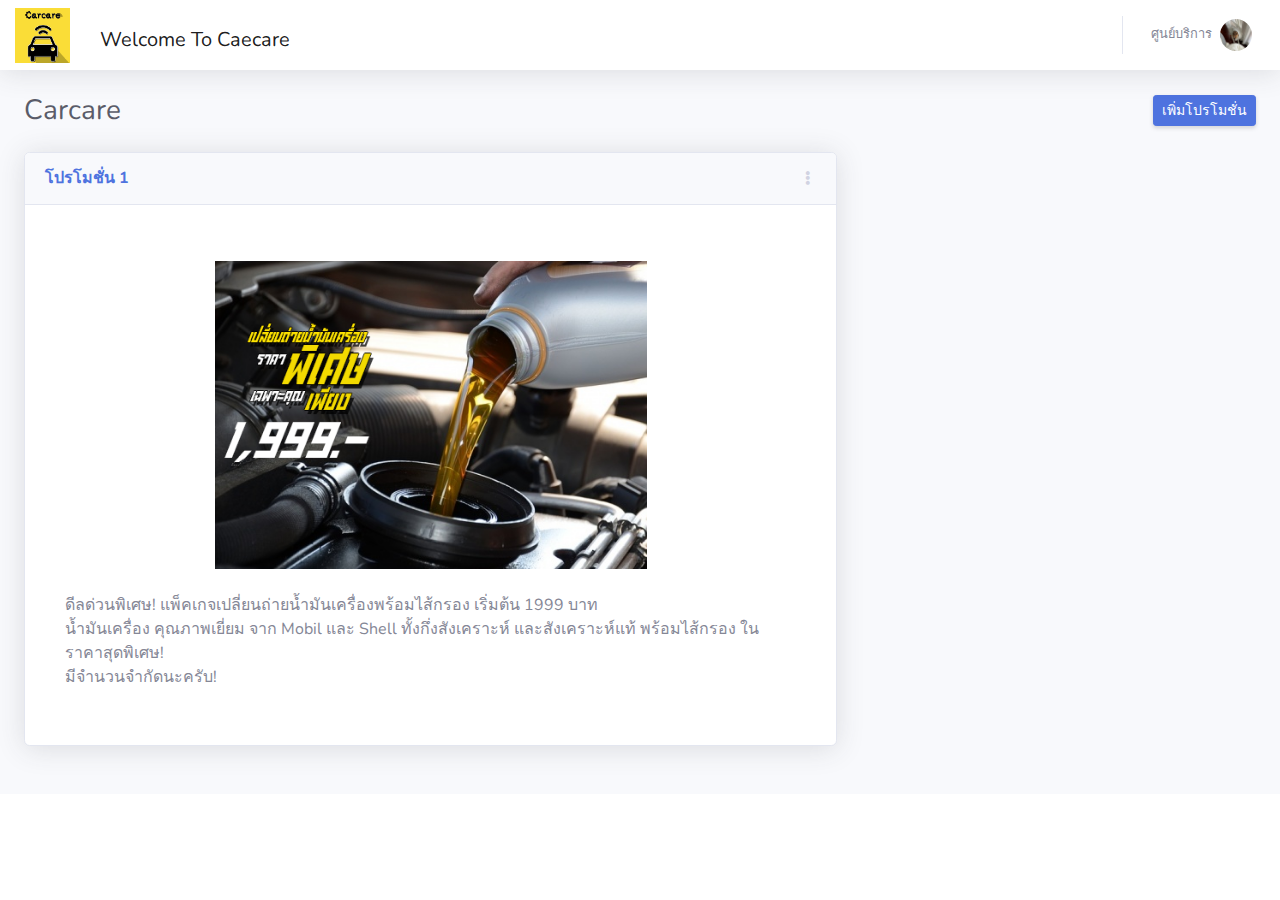
<file: index.html>
<!DOCTYPE html>
<html lang="en">

<head>

    <meta charset="utf-8">
    <meta http-equiv="X-UA-Compatible" content="IE=edge">
    <meta name="viewport" content="width=device-width, initial-scale=1, shrink-to-fit=no">
    <meta name="description" content="">
    <meta name="author" content="">

    <title>Index</title>

    <!-- Custom fonts for this template-->
    <link href="vendor/fontawesome-free/css/all.min.css" rel="stylesheet" type="text/css">
    <link
        href="https://fonts.googleapis.com/css?family=Nunito:200,200i,300,300i,400,400i,600,600i,700,700i,800,800i,900,900i"
        rel="stylesheet">

    <!-- Custom styles for this template-->
    <link href="css/sb-admin-2.min.css" rel="stylesheet">

</head>

<body id="page-top">

    <!-- Page Wrapper -->
    <div id="wrapper">

        

        <!-- Content Wrapper -->
        <div id="content-wrapper" class="d-flex flex-column">

            <!-- Main Content -->
            <div id="content">

                <!-- Topbar -->
                <nav class="navbar navbar-expand navbar-light bg-white topbar mb-4 static-top shadow">

                    
                          <div class="container" style="position: absolute;left: 15px;" >
                              <img src="pic/01.png" width="55" height="55">
                          </div>
                          <div class="container" style="position: absolute;left: 100px; margin-top: 10px;"  >
                              <a class="navbar-brand" href="#page-top" >Welcome To Caecare</a>
                          </div>
                      

                    <!-- Topbar Navbar -->
                    <ul class="navbar-nav ml-auto">

                        
      
                            
                        <div class="topbar-divider d-none d-sm-block"></div>
                        <!-- Nav Item - User Information -->
                        
                        <li class="nav-item dropdown no-arrow">
                            
                            <a class="nav-link dropdown-toggle" href="#" id="userDropdown" role="button"
                                data-toggle="dropdown" aria-haspopup="true" aria-expanded="false">
                                <span class="mr-2 d-none d-lg-inline text-gray-600 small">ศูนย์บริการ</span>
                                <img class="img-profile rounded-circle"
                                    src="pic/04.jpg">
                            </a>
                            <!-- Dropdown - User Information -->
                            <div class="dropdown-menu dropdown-menu-right shadow animated--grow-in"
                                aria-labelledby="userDropdown">
                                <a class="dropdown-item" href="profile.html">
                                    <i class="fas fa-user fa-sm fa-fw mr-2 text-gray-400"></i>
                                    โปรไฟล์
                                </a>
                                
                                <div class="dropdown-divider"></div>
                                <a class="dropdown-item" href="login.html" data-toggle="modal" data-target="#logoutModal">
                                    <i class="fas fa-sign-out-alt fa-sm fa-fw mr-2 text-gray-400"></i>
                                    ออกจากระบบ
                                </a>
                            </div>
                        </li>

                    </ul>

                </nav>
                <!-- End of Topbar -->

                <!-- Begin Page Content -->
                <div class="container-fluid">

                    <!-- Page Heading -->
                    <div class="d-sm-flex align-items-center justify-content-between mb-4">
                        <h1 class="h3 mb-0 text-gray-800">Carcare</h1>
                        <a href="add_promotion.html" class="d-none d-sm-inline-block btn btn-sm btn-primary shadow-sm"><i
                                class="text-white-50"></i>เพิ่มโปรโมชั่น</a>
                    </div>

                    <!-- Content Row -->
                    <div class="column">

                        

                        

                        

                    <!-- Content Row -->

                    <div class="row">

                        <!-- Area Chart -->
                        <div class="col-xl-8 col-lg-7">
                            <div class="card shadow mb-4">
                                <!-- Card Header - Dropdown -->
                                <div
                                    class="card-header py-3 d-flex flex-row align-items-center justify-content-between">
                                    <h6 class="m-0 font-weight-bold text-primary">โปรโมชั่น 1</h6>
                                    <div class="dropdown no-arrow">
                                        <a class="dropdown-toggle" href="#" role="button" id="dropdownMenuLink"
                                            data-toggle="dropdown" aria-haspopup="true" aria-expanded="false">
                                            <i class="fas fa-ellipsis-v fa-sm fa-fw text-gray-400"></i>
                                        </a>
                                        <div class="dropdown-menu dropdown-menu-right shadow animated--fade-in"
                                            aria-labelledby="dropdownMenuLink">
                                            
                                            <a class="dropdown-item" href="index.html" data-toggle="modal" data-target="#editModal">
                                                
                                                แก้ไข
                                            </a>
                                            <div class="dropdown-divider"></div>
                                            <a class="dropdown-item" href="index.html" data-toggle="modal" data-target="#deleteModal">
                                                
                                                ลบ
                                            </a>
                                            
                                        </div>
                                    </div>
                                </div>
                                <!-- Card Body -->
                                <div class="card-body">
                                    <div class="card-body">
                                        <div class="text-center">
                                            <img class="img-fluid px-3 px-sm-4 mt-3 mb-4" style="width: 30rem;"
                                                src="pic/05.png" >
                                        </div>
                                        <p>ดีลด่วนพิเศษ! 
                                            แพ็คเกจเปลี่ยนถ่ายน้ำมันเครื่องพร้อมไส้กรอง เริ่มต้น 1999 บาท<br>
                                            
                                            น้ำมันเครื่อง คุณภาพเยี่ยม จาก Mobil และ Shell ทั้งกึ่งสังเคราะห์ และสังเคราะห์แท้ 
                                            พร้อมไส้กรอง ในราคาสุดพิเศษ! <br>มีจำนวนจำกัดนะครับ!
                                            </p>
                                    </div>
    
                                </div>
                                
                            </div>
                        </div>

                        
                    </div>

                    <!-- Content Row -->
                    <div class="row">

                        <!-- Content Column -->
                        <div class="col-lg-6 mb-4">

                            <!-- Project Card Example -->
                            

                    

                        </div>

                        <div class="col-lg-6 mb-4">

                            

                            <!-- Approach -->
                           

                        </div>
                    </div>

                </div>
                <!-- /.container-fluid -->

            </div>
            <!-- End of Main Content -->


        </div>
        <!-- End of Content Wrapper -->

    </div>
    <!-- End of Page Wrapper -->

    <!-- Scroll to Top Button-->
    <a class="scroll-to-top rounded" href="#page-top">
        <i class="fas fa-angle-up"></i>
    </a>

    <!-- Logout Modal-->
    <div class="modal fade" id="logoutModal" tabindex="-1" role="dialog" aria-labelledby="exampleModalLabel"
        aria-hidden="true">
        <div class="modal-dialog" role="document">
            <div class="modal-content">
                <div class="modal-header">
                    <h5 class="modal-title" id="exampleModalLabel">ต้องการออกจากระบบ ?</h5>
                    <button class="close" type="button" data-dismiss="modal" aria-label="Close">
                        <span aria-hidden="true">×</span>
                    </button>
                </div>
                <div class="modal-body">เลือก "ออกจากระบบ" หากคุณพร้อมที่จะสิ้นสุดการใช้งานของคุณ</div>
                <div class="modal-footer">
                    <button class="btn btn-secondary" type="button" data-dismiss="modal">ยกเลิก</button>
                    <a class="btn btn-primary" href="login.html">ออกจากระบบ</a>
                </div>
            </div>
        </div>
    </div>
    <!-- Delete Modal-->
    <div class="modal fade" id="deleteModal" tabindex="-1" role="dialog" aria-labelledby="exampleModalLabel"
        aria-hidden="true">
        <div class="modal-dialog" role="document">
            <div class="modal-content">
                <div class="modal-header">
                    <h5 class="modal-title" id="exampleModalLabel">ต้องการลบโปรโมชั่น ?</h5>
                    <button class="close" type="button" data-dismiss="modal" aria-label="Close">
                        <span aria-hidden="true">×</span>
                    </button>
                </div>
                <div class="modal-body">เลือก "ลบ" หากคุณต้องการนำโปรโมชั่นนี้ออก</div>
                <div class="modal-footer">
                    <button class="btn btn-secondary" type="button" data-dismiss="modal">ยกเลิก</button>
                    <a class="btn btn-primary" href="index.html">ลบ</a>
                </div>
            </div>
        </div>
    </div>
    <!-- Edit Modal-->
    <div class="modal fade" id="editModal" tabindex="-1" role="dialog" aria-labelledby="exampleModalLabel"
        aria-hidden="true">
        <div class="modal-dialog" role="document">
            <div class="modal-content">
                <div class="card-body p-20">
                    <!-- Nested Row within Card Body -->
                   
                    <div class="p-20">
                        <div class="modal-header">
                            <h4 class="modal-title" id="exampleModalLabel" text-gray-800 >แก้ไขโปรโมชั่น</h4>
                            <button class="close" type="button" data-dismiss="modal" aria-label="Close">
                                <span aria-hidden="true">×</span>
                            </button>
                        </div>
                        <br>
    
                        <div class="column">
                            <div class="col-xl-20">
                                <!-- Profile picture card-->
                                <div class="card mb-4 mb-xl-0">
                                    <div class="card-header">Edit Promotion Picture</div>
                                    <div class="card-body text-center">
                                        <!-- Profile picture image-->
                                        <img class="img-account-profile mb-4" src="pic/05.png" width="300"
                                            height="200" alt="">
                                        <!-- Profile picture help block-->
                                        <!-- <div class="small font-italic text-muted mb-4">Update new profile picture</div> -->
                                        <!-- Profile picture upload button-->
                                        <br>
                                        <button class="btn btn-primary" type="button">อัพโหลดรูปภาพใหม่</button>
                                    </div>
                                </div>
                            </div>
                            <br>
                            <div class="col-xl-20">
                                <!-- Account details card-->
                                <div class="card mb-4">
                                    <div class="card-header">Edit Promotion Details</div>
                                    <div class="card-body">
                                        <form>
                                            <!-- Form Row-->
                                            <div class="row gx-3 mb-3">
    
    
                                                <!-- Form Group (first name)-->
                                                <div class="col-md-12">
                                                    <label class="small mb-1" for="inputName">ชื่อ</label>
                                                    <input class="form-control" id="inputName" type="text"
                                                        placeholder="แก้ไขชื่อโปรโมชั่น">
                                                </div>
                                                <!-- Form Group (last name)-->
    
    
                                            </div>
                                            <!-- Form Group (phone number)-->
                                            <div class="form-group">
                                                <label for="inputDetail">รายละเอียด</label>
                                                <textarea rows="2" class="form-control" id="inputDetail"
                                                    placeholder="แก้ไขรายละเอียดโปรโมชั่น"></textarea>
                                            </div>
                                            <div class="row gx-3 mb-3">
                                                <div class="col md-6">
                                                    <label for="inputprice">ราคา</label>
                                                    <input type="text" class="form-control" id="inputprice"
                                                        placeholder="แก้ไขราคาโปรโมชั่น">
                                                </div>
                                            </div>
                                            <div class="row gx-3 mb-3">
                                                <div class="col md-6">
                                                    <label for="inputprice">ตั้งแต่วันที่</label>
                                                    <br>
    
                                                    <input type="date" id="start" name="trip-start" value="2022-03-10"
                                                        min="2021-03-10" max="2024-03-10">
                                                </div>
                                                <div class="col md-6">
                                                    <label for="inputprice">จนถึงวันที่</label>
                                                    <br>
    
                                                    <input type="date" id="start" name="trip-start" value="2022-03-20"
                                                        min="2021-03-10" max="2024-03-10">
                                                </div>
                                            </div>
                                            <br>
    
    
                                            <!-- Save changes button-->
                                            <div class="text-center">
                                                <button class="btn btn-secondary" type="button" data-dismiss="modal">ยกเลิก</button>
                                                <a class="btn btn-primary" href="index.html">บันทึก</a>
                                            </div>
                                        </form>
                                    </div>
                                </div>
                            </div>
                        </div>
                    </div>
            </div>
        </div>
    </div>

    

    <!-- Bootstrap core JavaScript-->
    <script src="vendor/jquery/jquery.min.js"></script>
    <script src="vendor/bootstrap/js/bootstrap.bundle.min.js"></script>

    <!-- Core plugin JavaScript-->
    <script src="vendor/jquery-easing/jquery.easing.min.js"></script>

    <!-- Custom scripts for all pages-->
    <script src="js/sb-admin-2.min.js"></script>

    <!-- Page level plugins -->
    <script src="vendor/chart.js/Chart.min.js"></script>

    <!-- Page level custom scripts -->
    <script src="js/demo/chart-area-demo.js"></script>
    <script src="js/demo/chart-pie-demo.js"></script>

</body>

</html>
</file>
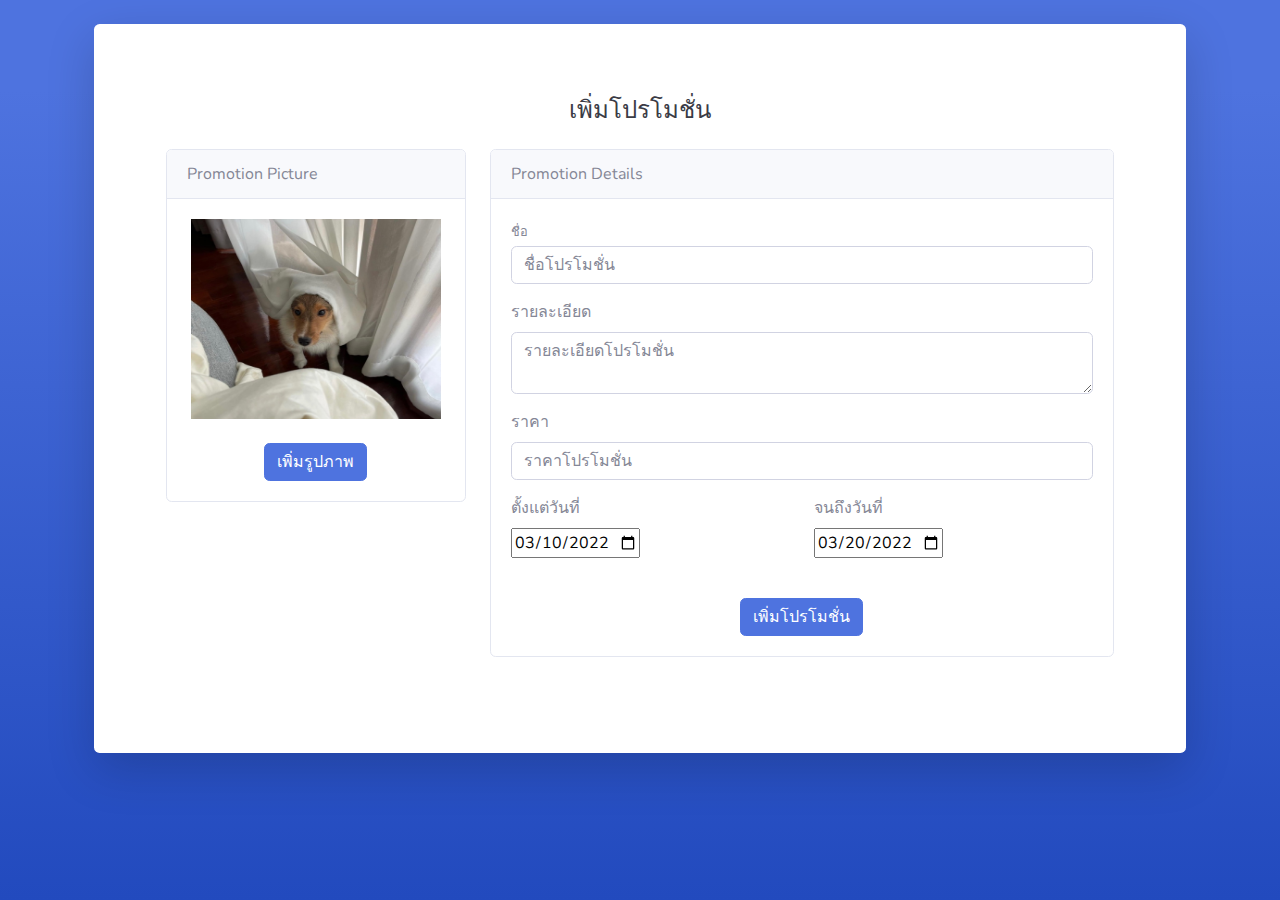
<file: add_promotion.html>
<!DOCTYPE html>
<html lang="en">

<head>

    <meta charset="utf-8">
    <meta http-equiv="X-UA-Compatible" content="IE=edge">
    <meta name="viewport" content="width=device-width, initial-scale=1, shrink-to-fit=no">
    <meta name="description" content="">
    <meta name="author" content="">

    <title>Add Promotion</title>

    <!-- Custom fonts for this template-->
    <link href="vendor/fontawesome-free/css/all.min.css" rel="stylesheet" type="text/css">
    <link
        href="https://fonts.googleapis.com/css?family=Nunito:200,200i,300,300i,400,400i,600,600i,700,700i,800,800i,900,900i"
        rel="stylesheet">

    <!-- Custom styles for this template-->
    <link href="css/sb-admin-2.min.css" rel="stylesheet">

</head>

<body class="bg-gradient-primary">

    <div class="container">

        <div class="card o-hidden border-0 shadow-lg my-4">
            <div class="card-body p-5">
                <!-- Nested Row within Card Body -->
                <div class="p-4">
                    <div class="text-center">
                        <h1 class="h4 text-gray-900 mb-4">เพิ่มโปรโมชั่น</h1>
                    </div>

                    <div class="row">
                        <div class="col-xl-4">
                            <!-- Profile picture card-->
                            <div class="card mb-4 mb-xl-0">
                                <div class="card-header">Promotion Picture</div>
                                <div class="card-body text-center">
                                    <!-- Profile picture image-->
                                    <img class="img-account-profile mb-4" src="pic/04.jpg" width="250"
                                        height="200" alt="">
                                    <!-- Profile picture help block-->
                                    <!-- <div class="small font-italic text-muted mb-4">Update new profile picture</div> -->
                                    <!-- Profile picture upload button-->
                                    <br>
                                    <button class="btn btn-primary" type="button">เพิ่มรูปภาพ</button>
                                </div>
                            </div>
                        </div>
                        <div class="col-xl-8">
                            <!-- Account details card-->
                            <div class="card mb-4">
                                <div class="card-header">Promotion Details</div>
                                <div class="card-body">
                                    <form>
                                        <!-- Form Row-->
                                        <div class="row gx-3 mb-3">


                                            <!-- Form Group (first name)-->
                                            <div class="col-md-12">
                                                <label class="small mb-1" for="inputName">ชื่อ</label>
                                                <input class="form-control" id="inputName" type="text"
                                                    placeholder="ชื่อโปรโมชั่น">
                                            </div>
                                            <!-- Form Group (last name)-->


                                        </div>
                                        <!-- Form Group (phone number)-->
                                        <div class="form-group">
                                            <label for="inputDetail">รายละเอียด</label>
                                            <textarea rows="2" class="form-control" id="inputDetail"
                                                placeholder="รายละเอียดโปรโมชั่น"></textarea>
                                        </div>
                                        <div class="row gx-3 mb-3">
                                            <div class="col md-6">
                                                <label for="inputprice">ราคา</label>
                                                <input type="text" class="form-control" id="inputprice"
                                                    placeholder="ราคาโปรโมชั่น">
                                            </div>
                                        </div>
                                        <div class="row gx-3 mb-3">
                                            <div class="col md-6">
                                                <label for="inputprice">ตั้งแต่วันที่</label>
                                                <br>

                                                <input type="date" id="start" name="trip-start" value="2022-03-10"
                                                    min="2021-03-10" max="2024-03-10">
                                            </div>
                                            <div class="col md-6">
                                                <label for="inputprice">จนถึงวันที่</label>
                                                <br>

                                                <input type="date" id="start" name="trip-start" value="2022-03-20"
                                                    min="2021-03-10" max="2024-03-10">
                                            </div>
                                        </div>
                                        <br>


                                        <!-- Save changes button-->
                                        <div class="text-center">
                                            <a class="btn btn-primary" href="index.html">เพิ่มโปรโมชั่น</a>
                                        </div>
                                    </form>
                                </div>
                            </div>
                        </div>
                    </div>
                </div>

                <!-- Bootstrap core JavaScript-->
                <script src="vendor/jquery/jquery.min.js"></script>
                <script src="vendor/bootstrap/js/bootstrap.bundle.min.js"></script>

                <!-- Core plugin JavaScript-->
                <script src="vendor/jquery-easing/jquery.easing.min.js"></script>

                <!-- Custom scripts for all pages-->
                <script src="js/sb-admin-2.min.js"></script>

</body>

</html>
</file>
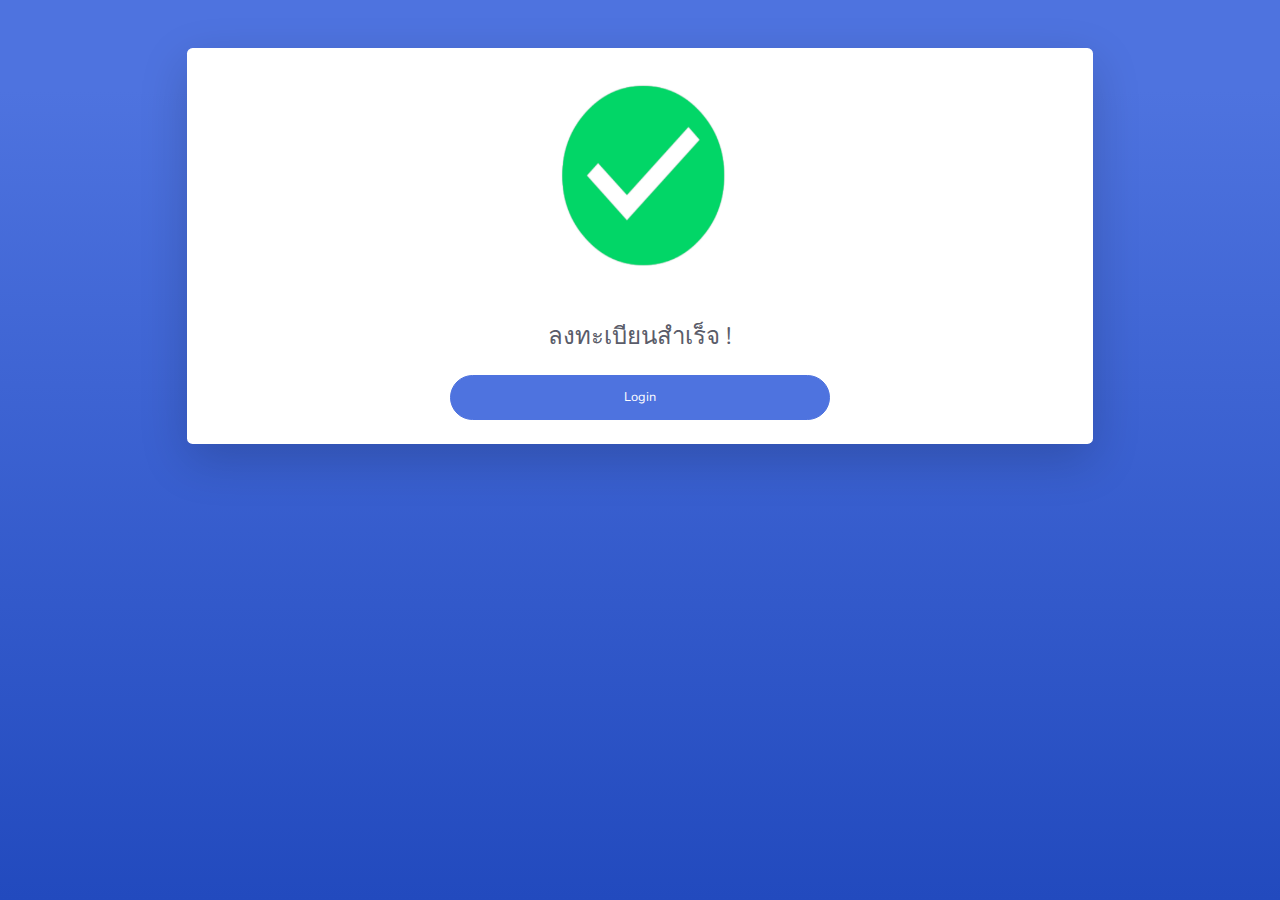
<file: finish.html>
<!DOCTYPE html>
<html lang="en">

<head>

    <meta charset="utf-8">
    <meta http-equiv="X-UA-Compatible" content="IE=edge">
    <meta name="viewport" content="width=device-width, initial-scale=1, shrink-to-fit=no">
    <meta name="description" content="">
    <meta name="author" content="">

    <title>finish</title>

    <!-- Custom fonts for this template-->
    <link href="vendor/fontawesome-free/css/all.min.css" rel="stylesheet" type="text/css">
    <link
        href="https://fonts.googleapis.com/css?family=Nunito:200,200i,300,300i,400,400i,600,600i,700,700i,800,800i,900,900i"
        rel="stylesheet">

    <!-- Custom styles for this template-->
    <link href="css/sb-admin-2.min.css" rel="stylesheet">

</head>

<body class="bg-gradient-primary">

    <div class="container">

        <!-- Outer Row -->
        <div class="row justify-content-center">
            <div class="col-xl-10 col-lg-12 col-md-9">
                <div class="card o-hidden border-0 shadow-lg my-5">
                    <div class="card-body p-0" align="Center">
                        <!-- Nested Row within Card Body -->
                        <div class="Column">
                            <img src="pic/00.png" width="250" height="250">
                            <div class="col-lg-6">
                                <div class="p-4">
                                    <div class="text-center">
                                        <h1 class="h4 text-gray-800 mb-4">ลงทะเบียนสำเร็จ !</h1>
                                    </div>
                                    <form class="user">
                                        <a href="login.html" class="btn btn-primary btn-user btn-block">
                                            Login
                                        </a>
                                    </form>
                                </div>
                            </div>
                        </div>
                    </div>
                </div>
            </div>
        </div>
    </div>

    <!-- Bootstrap core JavaScript-->
    <script src="vendor/jquery/jquery.min.js"></script>
    <script src="vendor/bootstrap/js/bootstrap.bundle.min.js"></script>

    <!-- Core plugin JavaScript-->
    <script src="vendor/jquery-easing/jquery.easing.min.js"></script>

    <!-- Custom scripts for all pages-->
    <script src="js/sb-admin-2.min.js"></script>

</body>
</html>
</file>
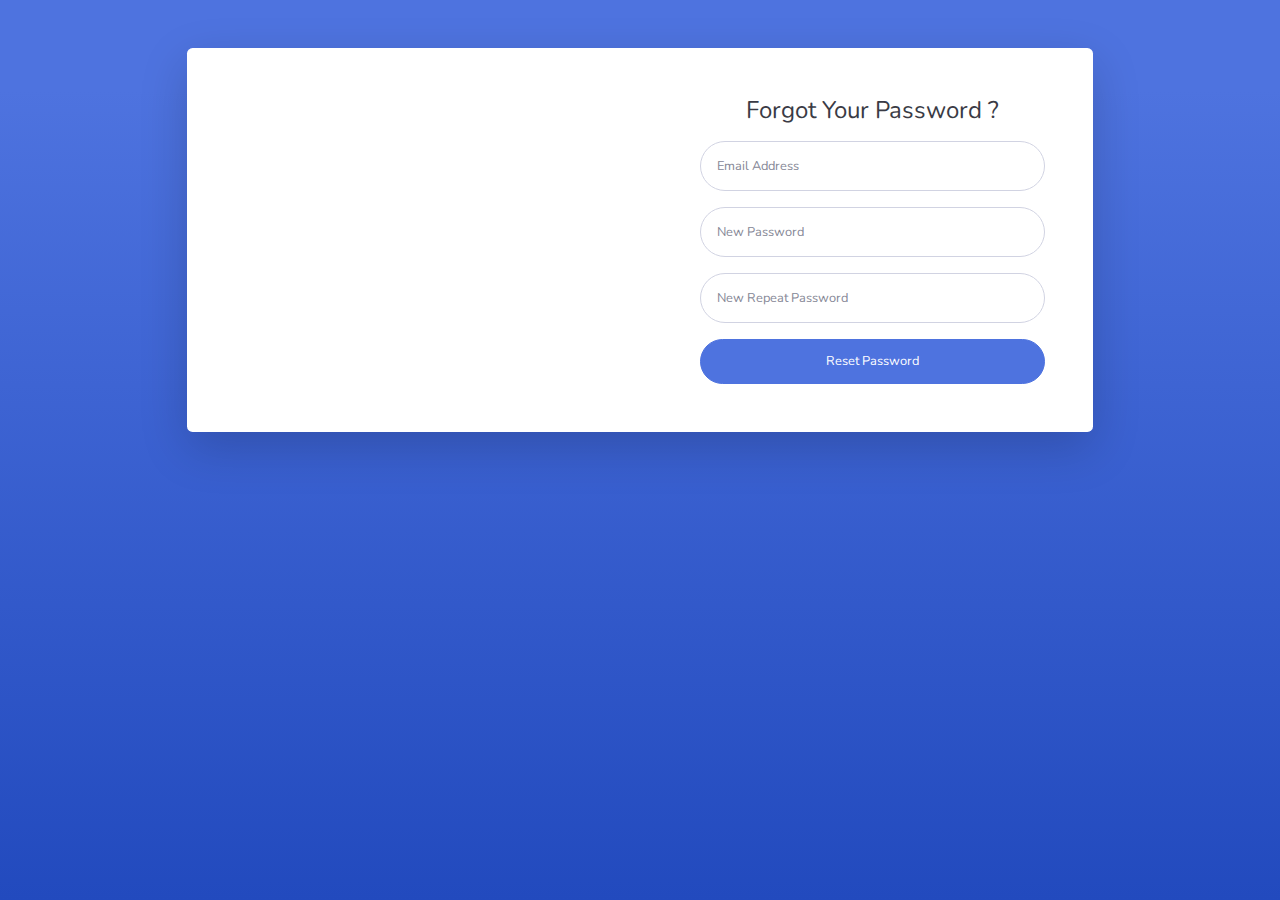
<file: forgot-password.html>
<!DOCTYPE html>
<html lang="en">

<head>

    <meta charset="utf-8">
    <meta http-equiv="X-UA-Compatible" content="IE=edge">
    <meta name="viewport" content="width=device-width, initial-scale=1, shrink-to-fit=no">
    <meta name="description" content="">
    <meta name="author" content="">

    <title>Forgot Password</title>

    <!-- Custom fonts for this template-->
    <link href="vendor/fontawesome-free/css/all.min.css" rel="stylesheet" type="text/css">
    <link
        href="https://fonts.googleapis.com/css?family=Nunito:200,200i,300,300i,400,400i,600,600i,700,700i,800,800i,900,900i"
        rel="stylesheet">

    <!-- Custom styles for this template-->
    <link href="css/sb-admin-2.min.css" rel="stylesheet">

</head>

<body class="bg-gradient-primary">

    <div class="container">

        <!-- Outer Row -->
        <div class="row justify-content-center">

            <div class="col-xl-10 col-lg-12 col-md-9">

                <div class="card o-hidden border-0 shadow-lg my-5">
                    <div class="card-body p-0">
                        <!-- Nested Row within Card Body -->
                        <div class="row">
                            <div class="col-lg-6 d-none d-lg-block bg-password-image"></div>
                            <div class="col-lg-6">
                                <div class="p-5">
                                    <div class="text-center">
                                        <h1 class="h4 text-gray-900 mb-2">Forgot Your Password ?</h1>
                                        <p></p>
                                    </div>
                                    <form class="user">
                                        <div class="form-group">
                                            <input type="email" class="form-control form-control-user"
                                                id="exampleInputEmail" aria-describedby="emailHelp"
                                                placeholder="Email Address">
                                        </div>
                                        <div class="form-group">
                                            <input type="password" class="form-control form-control-user"
                                                id="exampleInputPassword" placeholder="New Password">
                                        </div>
                                        <div class="form-group">
                                            <input type="password" class="form-control form-control-user"
                                                id="exampleInputPassword" placeholder="New Repeat Password">
                                        </div>
                                        <a href="login.html" class="btn btn-primary btn-user btn-block">
                                            Reset Password
                                        </a>
                                    </form>
                                </div>
                            </div>
                        </div>
                    </div>
                </div>

            </div>

        </div>

    </div>

    <!-- Bootstrap core JavaScript-->
    <script src="vendor/jquery/jquery.min.js"></script>
    <script src="vendor/bootstrap/js/bootstrap.bundle.min.js"></script>

    <!-- Core plugin JavaScript-->
    <script src="vendor/jquery-easing/jquery.easing.min.js"></script>

    <!-- Custom scripts for all pages-->
    <script src="js/sb-admin-2.min.js"></script>

</body>

</html>
</file>
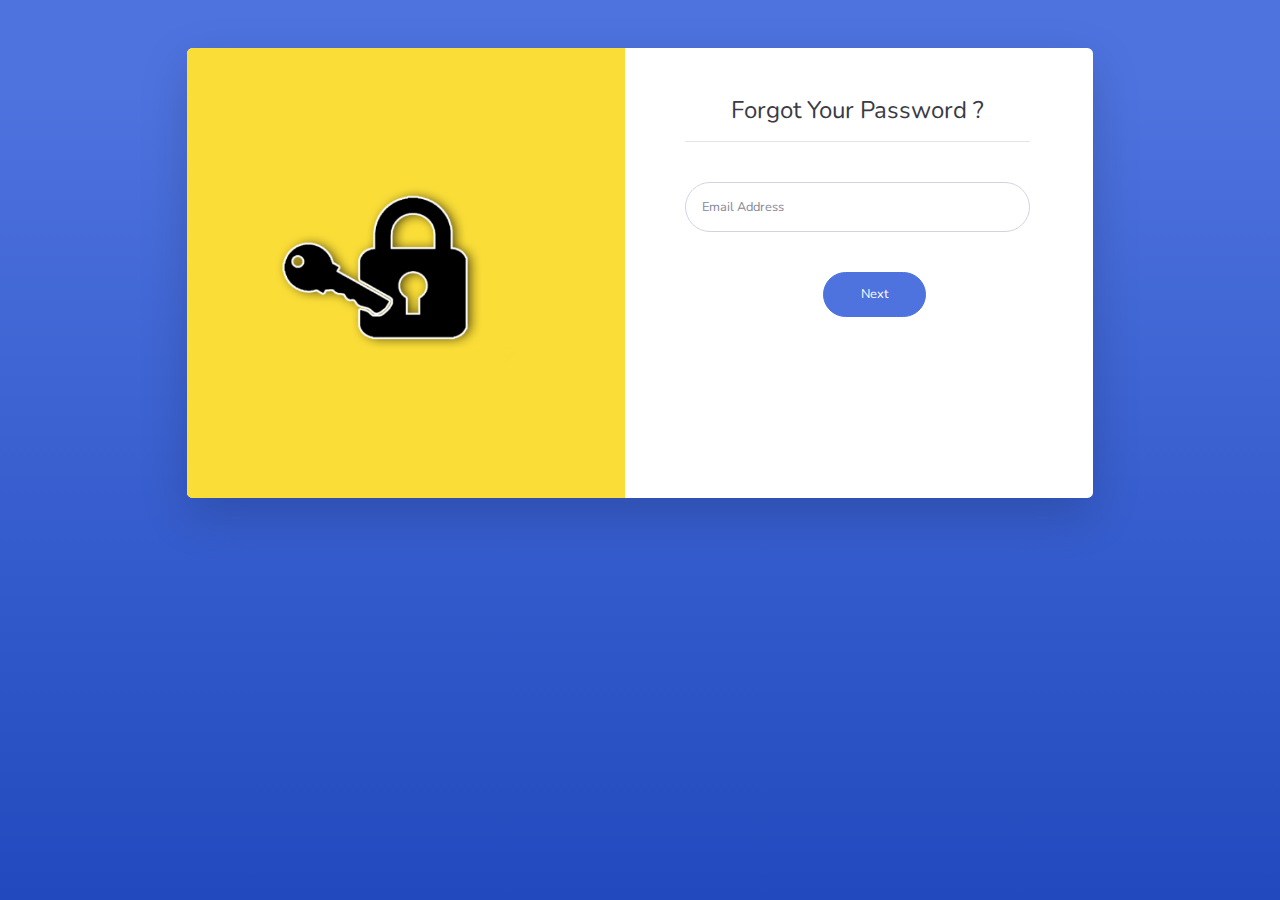
<file: forgot-password_1.html>
<!DOCTYPE html>
<html lang="en">

<head>

    <meta charset="utf-8">
    <meta http-equiv="X-UA-Compatible" content="IE=edge">
    <meta name="viewport" content="width=device-width, initial-scale=1, shrink-to-fit=no">
    <meta name="description" content="">
    <meta name="author" content="">

    <title>Forgot Password 1</title>

    <!-- Custom fonts for this template-->
    <link href="vendor/fontawesome-free/css/all.min.css" rel="stylesheet" type="text/css">
    <link
        href="https://fonts.googleapis.com/css?family=Nunito:200,200i,300,300i,400,400i,600,600i,700,700i,800,800i,900,900i"
        rel="stylesheet">

    <!-- Custom styles for this template-->
    <link href="css/sb-admin-2.min.css" rel="stylesheet">

</head>

<body class="bg-gradient-primary">

    <div class="container">

        <!-- Outer Row -->
        <div class="row justify-content-center">

            <div class="col-xl-10 col-lg-12 col-md-9">

                <div class="card o-hidden border-0 shadow-lg my-5">
                    <div class="card-body p-0">
                        <!-- Nested Row within Card Body -->
                        <div class="row">
                            <img src="pic/06.png" width="450" height="450">
                            <div class="col-lg-6">
                                
                                <div class="p-5">
                                    <div class="text-center">
                                        <h1 class="h4 text-gray-900 mb-2">Forgot Your Password ?</h1>
                                        <hr>
                                        <p></p>
                                    </div>
                                    <br>
                                    <form class="user">
                                        <div class="form-group">
                                            <input type="email" class="form-control form-control-user"
                                                id="exampleInputEmail" aria-describedby="emailHelp"
                                                placeholder="Email Address">
                                        </div>
                                        <br>
                                        <a href="forgot-password_2.html" class="btn btn-primary btn-user btn-block" style="width: 30%; margin-left: 40%; ">
                                            Next
                                        </a>
                                    </form>
                                </div>
                            </div>
                        </div>
                    </div>
                </div>

            </div>

        </div>

    </div>

    <!-- Bootstrap core JavaScript-->
    <script src="vendor/jquery/jquery.min.js"></script>
    <script src="vendor/bootstrap/js/bootstrap.bundle.min.js"></script>

    <!-- Core plugin JavaScript-->
    <script src="vendor/jquery-easing/jquery.easing.min.js"></script>

    <!-- Custom scripts for all pages-->
    <script src="js/sb-admin-2.min.js"></script>

</body>

</html>
</file>
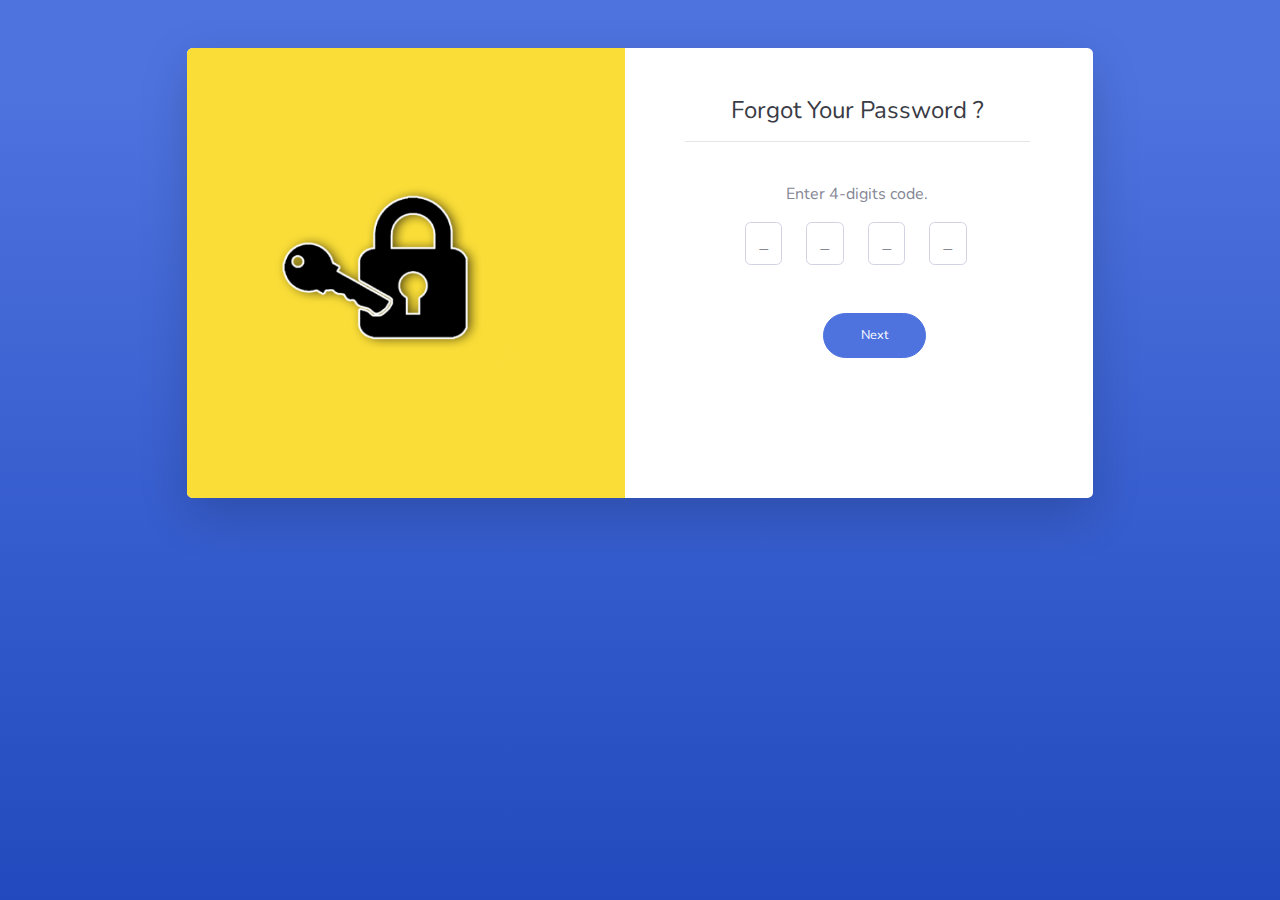
<file: forgot-password_2.html>
<!DOCTYPE html>
<html lang="en">

<head>

    <meta charset="utf-8">
    <meta http-equiv="X-UA-Compatible" content="IE=edge">
    <meta name="viewport" content="width=device-width, initial-scale=1, shrink-to-fit=no">
    <meta name="description" content="">
    <meta name="author" content="">

    <title>Forgot Password 2</title>

    <!-- Custom fonts for this template-->
    <link href="vendor/fontawesome-free/css/all.min.css" rel="stylesheet" type="text/css">
    <link
        href="https://fonts.googleapis.com/css?family=Nunito:200,200i,300,300i,400,400i,600,600i,700,700i,800,800i,900,900i"
        rel="stylesheet">

    <!-- Custom styles for this template-->
    <link href="css/sb-admin-2.min.css" rel="stylesheet">

</head>

<body class="bg-gradient-primary">

    <div class="container">

        <!-- Outer Row -->
        <div class="row justify-content-center">

            <div class="col-xl-10 col-lg-12 col-md-9">

                <div class="card o-hidden border-0 shadow-lg my-5">
                    <div class="card-body p-0">
                        <!-- Nested Row within Card Body -->
                        <div class="row">
                            <img src="pic/06.png" width="450" height="450">
                            <div class="col-lg-6">
                                
                                <div class="p-5">
                                    <div class="text-center">
                                        <h1 class="h4 text-gray-900 mb-2">Forgot Your Password ?</h1>
                                        <hr>
                                        <p></p>
                                    </div>
                                    <br>
                                    <p class="text-center" >Enter 4-digits code.</p>
                                    <form class="user">
                                        <div class="row mb-4">&nbsp;&nbsp;&nbsp;&nbsp;&nbsp;&nbsp;&nbsp;&nbsp;&nbsp;&nbsp;&nbsp;&nbsp;&nbsp;&nbsp;&nbsp;
                                            <div class="col-lg-2 col-md-2 col-2 ps-0 ps-md-2">
                                                <input type="text" class="form-control text-lg text-center" placeholder="_" aria-label="2fa">
                                            </div>
                                            <div class="col-lg-2 col-md-2 col-2 ps-0 ps-md-2">
                                                <input type="text" class="form-control text-lg text-center" placeholder="_" aria-label="2fa">
                                            </div>
                                            <div class="col-lg-2 col-md-2 col-2 pe-0 pe-md-2">
                                                <input type="text" class="form-control text-lg text-center" placeholder="_" aria-label="2fa">
                                            </div>
                                            <div class="col-lg-2 col-md-2 col-2 pe-0 pe-md-2">
                                                <input type="text" class="form-control text-lg text-center" placeholder="_" aria-label="2fa">
                                            </div>
                                        </div>
                                        <br>
                                        <a href="forgot-password_3.html" class="btn btn-primary btn-user btn-block" style="width: 30%; margin-left: 40%;">
                                            Next
                                        </a>
                                    </form>
                                </div>
                            </div>
                        </div>
                    </div>
                </div>

            </div>

        </div>

    </div>

    <!-- Bootstrap core JavaScript-->
    <script src="vendor/jquery/jquery.min.js"></script>
    <script src="vendor/bootstrap/js/bootstrap.bundle.min.js"></script>

    <!-- Core plugin JavaScript-->
    <script src="vendor/jquery-easing/jquery.easing.min.js"></script>

    <!-- Custom scripts for all pages-->
    <script src="js/sb-admin-2.min.js"></script>

</body>

</html>
</file>
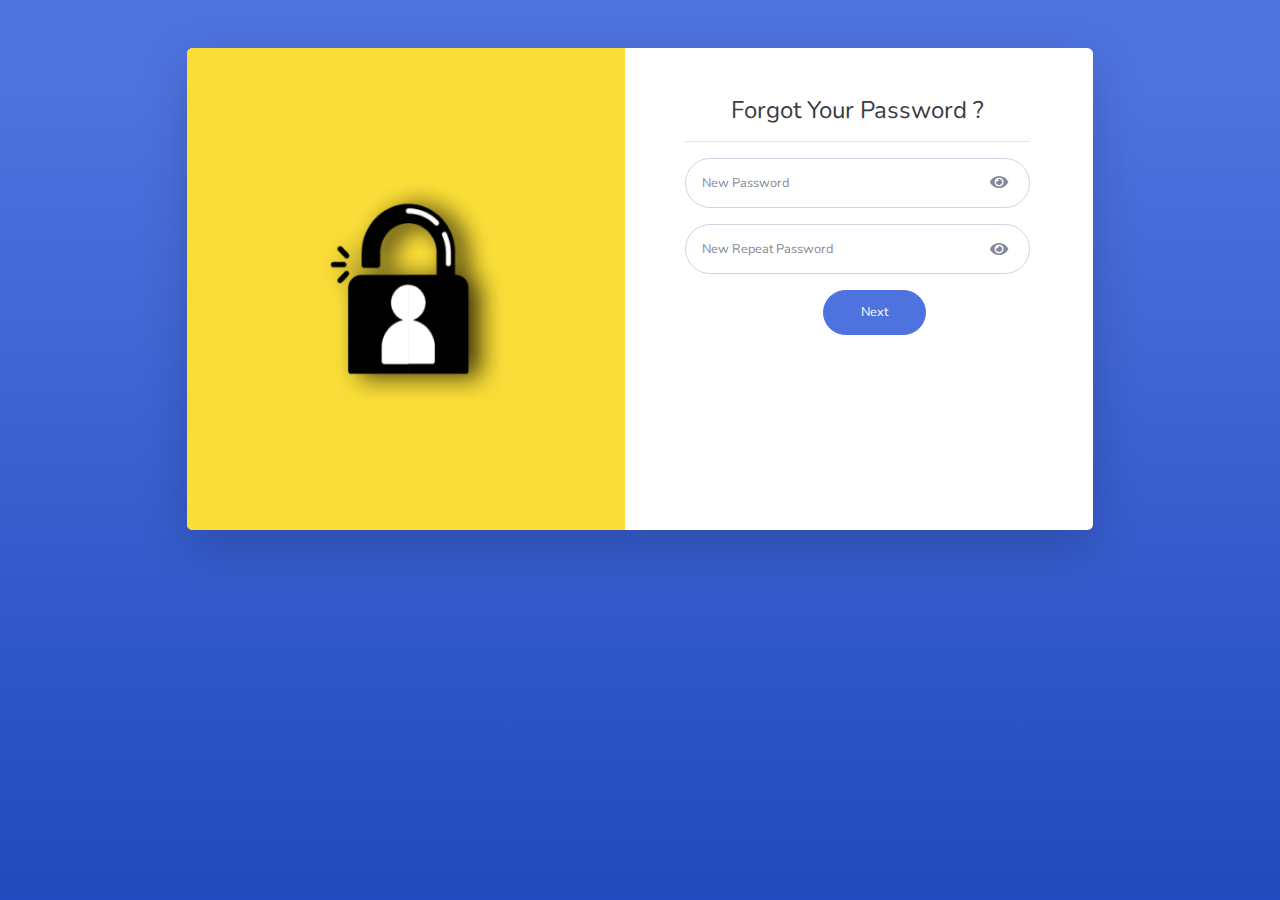
<file: forgot-password_3.html>
<!DOCTYPE html>
<html lang="en">

<head>

    <meta charset="utf-8">
    <meta http-equiv="X-UA-Compatible" content="IE=edge">
    <meta name="viewport" content="width=device-width, initial-scale=1, shrink-to-fit=no">
    <meta name="description" content="">
    <meta name="author" content="">

    <title>Forgot Password 3</title>

    <!-- Custom fonts for this template-->
    <link href="vendor/fontawesome-free/css/all.min.css" rel="stylesheet" type="text/css">
    <link
        href="https://fonts.googleapis.com/css?family=Nunito:200,200i,300,300i,400,400i,600,600i,700,700i,800,800i,900,900i"
        rel="stylesheet">

    <!-- Custom styles for this template-->
    <link href="css/sb-admin-2.min.css" rel="stylesheet">

</head>

<body class="bg-gradient-primary">

    <div class="container">

        <!-- Outer Row -->
        <div class="row justify-content-center">

            <div class="col-xl-10 col-lg-12 col-md-9">

                <div class="card o-hidden border-0 shadow-lg my-5">
                    <div class="card-body p-0">
                        <!-- Nested Row within Card Body -->
                        <div class="row">
                            
                           
                            <img src="pic/02.png" width="450" height="482">
                            <div class="col-lg-6">
                                <div class="p-5">
                                    <div class="text-center">
                                        <h1 class="h4 text-gray-900 mb-2">Forgot Your Password ?</h1>
                                        <hr>
                                        <p></p>
                                    </div>
                                    <form class="user">
                                        
                                        <div class="form-group">
                                            <input type="password" class="form-control form-control-user"
                                                id="NewPassword" placeholder="New Password">
                                                <span class="span4"><i class="fas fa-eye" id="eye" onclick="toggle3()"></i></span>
                                        </div>
                                        <div class="form-group">
                                            <input type="password" class="form-control form-control-user"
                                                id="NewRepeatPassword" placeholder="New Repeat Password">
                                                <span class="span5"><i class="fas fa-eye" id="eye" onclick="toggle4()"></i></span>
                                        </div>
                                        <a href="forgot-password_finish.html" class="btn btn-primary btn-user btn-block" style="width: 30%; margin-left: 40%; "  >
                                            Next
                                            
                                        </a>
                                    </form>
                                </div>
                            </div>
                        </div>
                    </div>
                </div>

            </div>

        </div>

    </div>
    <script>
        var state= false;
        function toggle3(){
            if(state){
                document.getElementById(
                    "NewPassword").
                    setAttribute("type","Password");
                state = false;
            }
            else{
                document.getElementById(
                    "NewPassword").
                    setAttribute("type",
                    "text");
                state = true;
            
            }
        }
    </script>
    <script>
        var state= false;
        function toggle4(){
            if(state){
                document.getElementById(
                    "NewRepeatPassword").
                    setAttribute("type","Password");
                state = false;
            }
            else{
                document.getElementById(
                    "NewRepeatPassword").
                    setAttribute("type",
                    "text");
                state = true;
            
            }
        }
    </script>

    <!-- Bootstrap core JavaScript-->
    <script src="vendor/jquery/jquery.min.js"></script>
    <script src="vendor/bootstrap/js/bootstrap.bundle.min.js"></script>

    <!-- Core plugin JavaScript-->
    <script src="vendor/jquery-easing/jquery.easing.min.js"></script>

    <!-- Custom scripts for all pages-->
    <script src="js/sb-admin-2.min.js"></script>

</body>

</html>
</file>
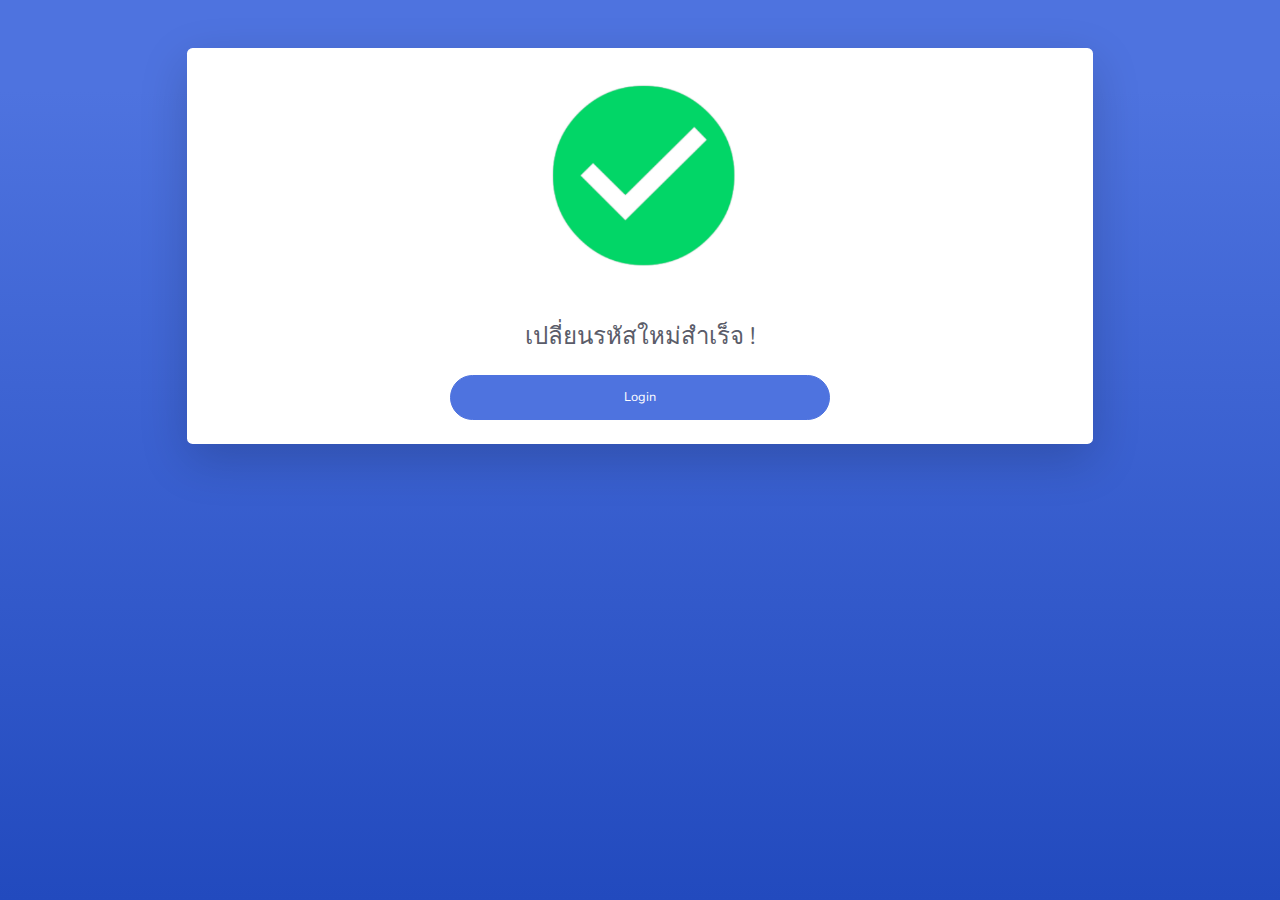
<file: forgot-password_finish.html>
<!DOCTYPE html>
<html lang="en">

<head>

    <meta charset="utf-8">
    <meta http-equiv="X-UA-Compatible" content="IE=edge">
    <meta name="viewport" content="width=device-width, initial-scale=1, shrink-to-fit=no">
    <meta name="description" content="">
    <meta name="author" content="">

    <title>Forgot Password Finish</title>

    <!-- Custom fonts for this template-->
    <link href="vendor/fontawesome-free/css/all.min.css" rel="stylesheet" type="text/css">
    <link
        href="https://fonts.googleapis.com/css?family=Nunito:200,200i,300,300i,400,400i,600,600i,700,700i,800,800i,900,900i"
        rel="stylesheet">

    <!-- Custom styles for this template-->
    <link href="css/sb-admin-2.min.css" rel="stylesheet">

</head>

<body class="bg-gradient-primary">

    <div class="container">

        <!-- Outer Row -->
        <div class="row justify-content-center">
            <div class="col-xl-10 col-lg-12 col-md-9">
                <div class="card o-hidden border-0 shadow-lg my-5">
                    <div class="card-body p-0" align="Center">
                        <!-- Nested Row within Card Body -->
                        <div class="Column">
                            <img src="pic/00.png" width="280" height="250">
                            <div class="col-lg-6">
                                <div class="p-4">
                                    <div class="text-center">
                                        <h1 class="h4 text-gray-800 mb-4">เปลี่ยนรหัสใหม่สำเร็จ !</h1>
                                    </div>
                                    <form class="user">
                                        <a href="login.html" class="btn btn-primary btn-user btn-block">
                                            Login
                                        </a>
                                    </form>
                                </div>
                            </div>
                        </div>
                    </div>
                </div>
            </div>
        </div>
    </div>

    <!-- Bootstrap core JavaScript-->
    <script src="vendor/jquery/jquery.min.js"></script>
    <script src="vendor/bootstrap/js/bootstrap.bundle.min.js"></script>

    <!-- Core plugin JavaScript-->
    <script src="vendor/jquery-easing/jquery.easing.min.js"></script>

    <!-- Custom scripts for all pages-->
    <script src="js/sb-admin-2.min.js"></script>

</body>
</html>
</file>
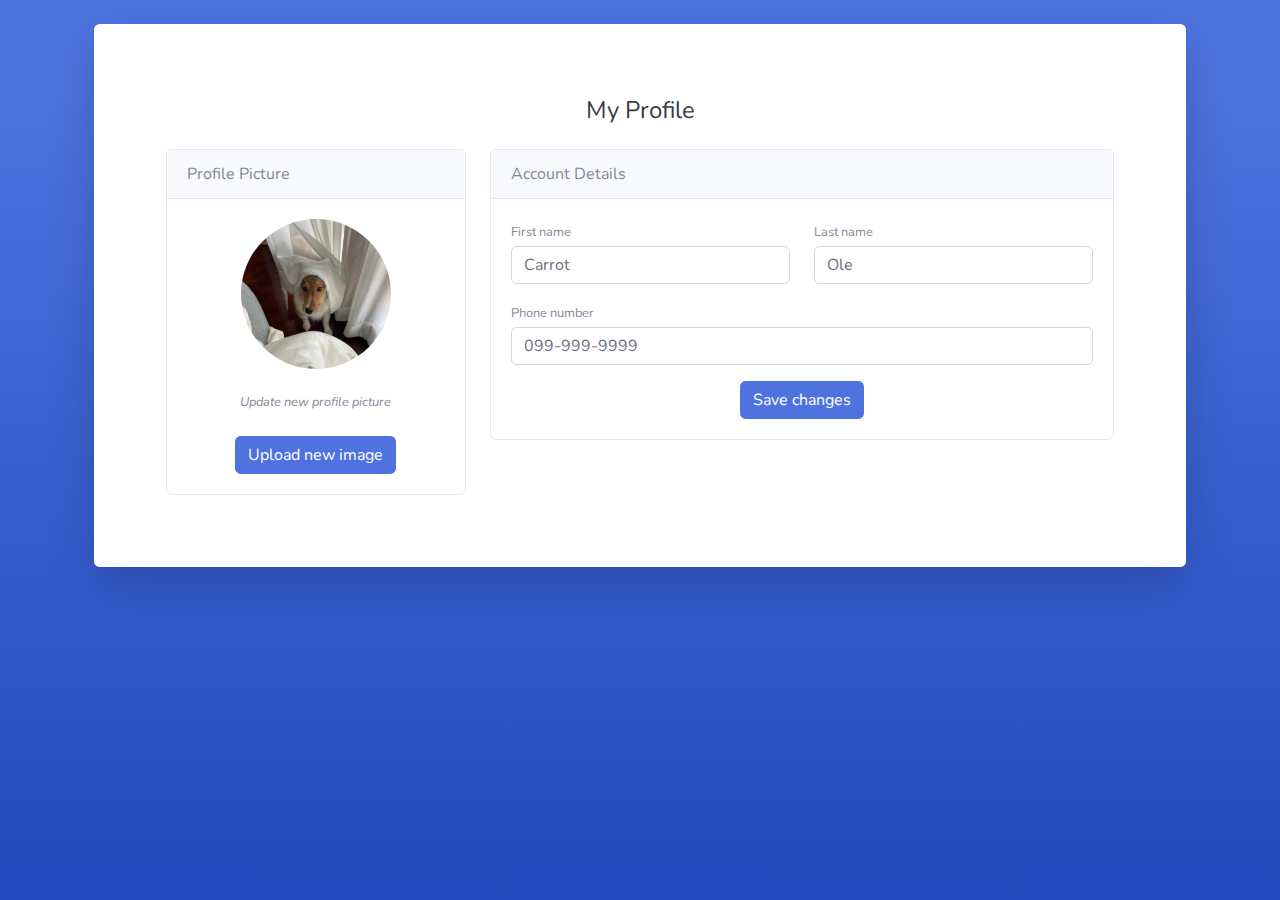
<file: profile.html>
<!DOCTYPE html>
<html lang="en">

<head>

    <meta charset="utf-8">
    <meta http-equiv="X-UA-Compatible" content="IE=edge">
    <meta name="viewport" content="width=device-width, initial-scale=1, shrink-to-fit=no">
    <meta name="description" content="">
    <meta name="author" content="">

    <title>Profile</title>

    <!-- Custom fonts for this template-->
    <link href="vendor/fontawesome-free/css/all.min.css" rel="stylesheet" type="text/css">
    <link
        href="https://fonts.googleapis.com/css?family=Nunito:200,200i,300,300i,400,400i,600,600i,700,700i,800,800i,900,900i"
        rel="stylesheet">

    <!-- Custom styles for this template-->
    <link href="css/sb-admin-2.min.css" rel="stylesheet">

</head>

<body class="bg-gradient-primary">

    <div class="container">

        <div class="card o-hidden border-0 shadow-lg my-4">
            <div class="card-body p-5">
                <!-- Nested Row within Card Body -->
                <div class="p-4">
                    <div class="text-center">
                        <h1 class="h4 text-gray-900 mb-4">My Profile</h1>
                    </div>

                <div class="row">
                    <div class="col-xl-4">
                        <!-- Profile picture card-->
                        <div class="card mb-4 mb-xl-0">
                            <div class="card-header">Profile Picture</div>
                            <div class="card-body text-center">
                                <!-- Profile picture image-->
                                <img class="img-account-profile rounded-circle mb-4" src="pic/04.jpg" width="150" height="150" alt="">
                                <!-- Profile picture help block-->
                                <div class="small font-italic text-muted mb-4">Update new profile picture</div>
                                <!-- Profile picture upload button-->
                                <button class="btn btn-primary" type="button">Upload new image</button>
                            </div>
                        </div>
                    </div>
                    <div class="col-xl-8">
                        <!-- Account details card-->
                        <div class="card mb-4">
                            <div class="card-header">Account Details</div>
                            <div class="card-body">
                                <form>
                                    <!-- Form Row-->
                                    <div class="row gx-3 mb-3">

                                        
                                        <!-- Form Group (first name)-->
                                        <div class="col-md-6">
                                            <label class="small mb-1" for="inputFirstName">First name</label>
                                            <input class="form-control" id="inputFirstName" type="text" placeholder="Enter your first name" value="Carrot">
                                        </div>
                                        <!-- Form Group (last name)-->
                                        <div class="col-md-6">
                                            <label class="small mb-1" for="inputLastName">Last name</label>
                                            <input class="form-control" id="inputLastName" type="text" placeholder="Enter your last name" value="Ole">
                                        </div>
                                    </div>
                                    <!-- Form Group (phone number)-->
                                    <div class="mb-3">
                                        <label class="small mb-1" for="inputPhone">Phone number</label>
                                        <input class="form-control" id="inputPhone" type="tel" placeholder="Enter your phone number" value="099-999-9999">
                                    </div>
                                    
                                    <!-- Save changes button-->
                                    <div class="text-center">
                                        <button class="btn btn-primary" type="button">Save changes</button>
                                    </div>
                                </form>
                            </div>
                        </div>
                    </div>
                </div>
            </div>

    <!-- Bootstrap core JavaScript-->
    <script src="vendor/jquery/jquery.min.js"></script>
    <script src="vendor/bootstrap/js/bootstrap.bundle.min.js"></script>

    <!-- Core plugin JavaScript-->
    <script src="vendor/jquery-easing/jquery.easing.min.js"></script>

    <!-- Custom scripts for all pages-->
    <script src="js/sb-admin-2.min.js"></script>

</body>

</html>
</file>
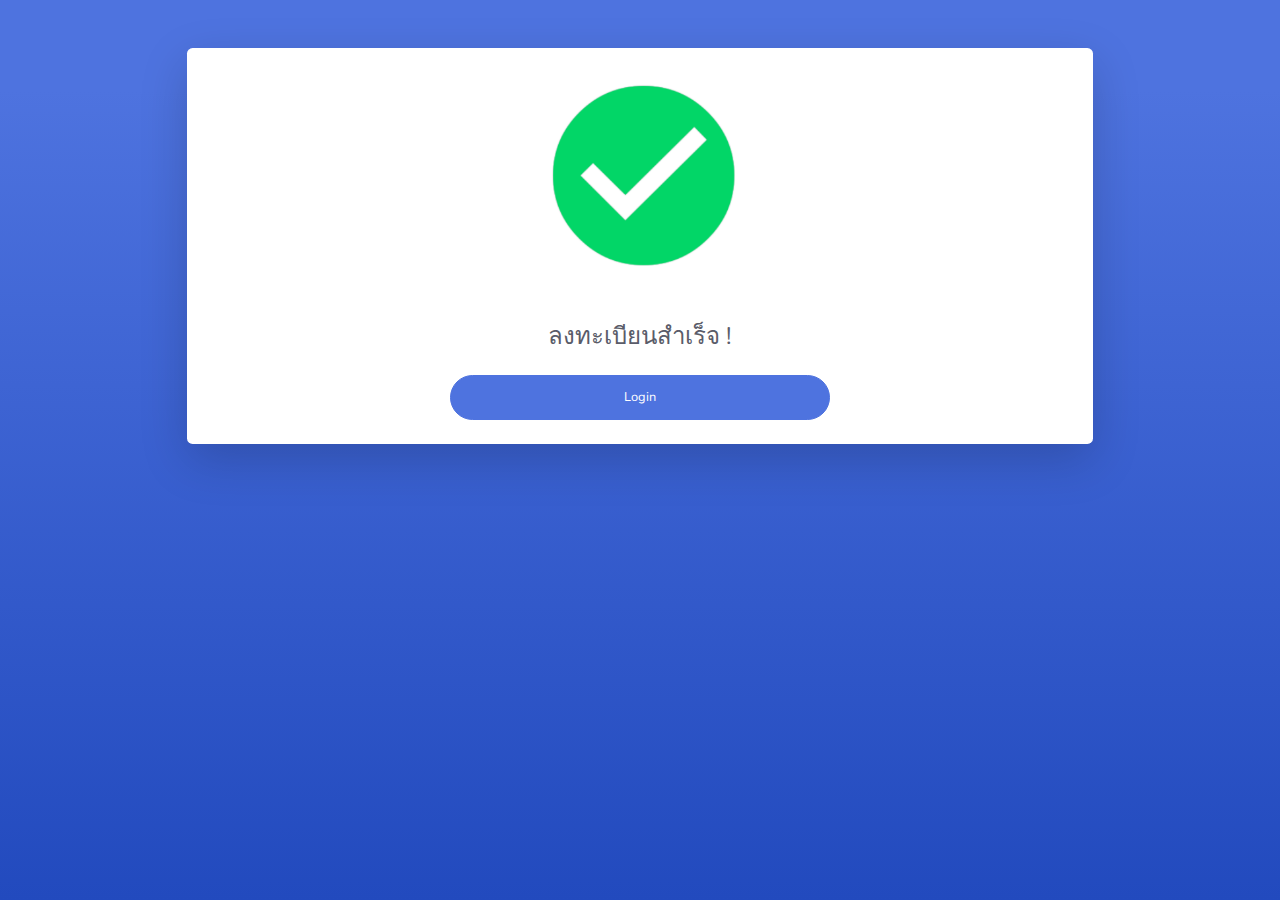
<file: register_finish.html>
<!DOCTYPE html>
<html lang="en">

<head>

    <meta charset="utf-8">
    <meta http-equiv="X-UA-Compatible" content="IE=edge">
    <meta name="viewport" content="width=device-width, initial-scale=1, shrink-to-fit=no">
    <meta name="description" content="">
    <meta name="author" content="">

    <title>Register Finish</title>

    <!-- Custom fonts for this template-->
    <link href="vendor/fontawesome-free/css/all.min.css" rel="stylesheet" type="text/css">
    <link
        href="https://fonts.googleapis.com/css?family=Nunito:200,200i,300,300i,400,400i,600,600i,700,700i,800,800i,900,900i"
        rel="stylesheet">

    <!-- Custom styles for this template-->
    <link href="css/sb-admin-2.min.css" rel="stylesheet">

</head>

<body class="bg-gradient-primary">

    <div class="container">

        <!-- Outer Row -->
        <div class="row justify-content-center">
            <div class="col-xl-10 col-lg-12 col-md-9">
                <div class="card o-hidden border-0 shadow-lg my-5">
                    <div class="card-body p-0" align="Center">
                        <!-- Nested Row within Card Body -->
                        <div class="Column">
                            <img src="pic/00.png" width="280" height="250">
                            <div class="col-lg-6">
                                <div class="p-4">
                                    <div class="text-center">
                                        <h1 class="h4 text-gray-800 mb-4">ลงทะเบียนสำเร็จ !</h1>
                                    </div>
                                    <form class="user">
                                        <a href="login.html" class="btn btn-primary btn-user btn-block">
                                            Login
                                        </a>
                                    </form>
                                </div>
                            </div>
                        </div>
                    </div>
                </div>
            </div>
        </div>
    </div>

    <!-- Bootstrap core JavaScript-->
    <script src="vendor/jquery/jquery.min.js"></script>
    <script src="vendor/bootstrap/js/bootstrap.bundle.min.js"></script>

    <!-- Core plugin JavaScript-->
    <script src="vendor/jquery-easing/jquery.easing.min.js"></script>

    <!-- Custom scripts for all pages-->
    <script src="js/sb-admin-2.min.js"></script>

</body>
</html>
</file>
<file: css/sb-admin-2.min.css>
.span1{
    position: absolute;
    right: 58px;
    transform: translate(0,50%);
    top: 30%;
    cursor: pointer;

}
.span2{
    position: absolute;
    right: 30px;
    transform: translate(0,50%);
    top: 9%;
    cursor: pointer;

}
.span3{
    position: absolute;
    right: 30px;
    transform: translate(0,50%);
    top: 7%;
    cursor: pointer;

}
.fa{
    font-size: 20px;
    color: #7a797e;
}

.span4{
    position: absolute;
    left: 365px;
    transform: translate(0,50%);
    top: 23%;
    cursor: pointer;

}
.span5{
    position: absolute;
    left: 365px;
    transform: translate(0,50%);
    top: 37%;
    cursor: pointer;

}


/*!
 * Start Bootstrap - SB Admin 2 v4.1.3 (https://startbootstrap.com/theme/sb-admin-2)
 * Copyright 2013-2021 Start Bootstrap
 * Licensed under MIT (https://github.com/StartBootstrap/startbootstrap-sb-admin-2/blob/master/LICENSE)
 *//*!
 * Bootstrap v4.6.0 (https://getbootstrap.com/)
 * Copyright 2011-2021 The Bootstrap Authors
 * Copyright 2011-2021 Twitter, Inc.
 * Licensed under MIT (https://github.com/twbs/bootstrap/blob/main/LICENSE)
 */:root{--blue:#4e73df;--indigo:#6610f2;--purple:#6f42c1;--pink:#e83e8c;--red:#e74a3b;--orange:#fd7e14;--yellow:#f6c23e;--green:#1cc88a;--teal:#20c9a6;--cyan:#36b9cc;--white:#fff;--gray:#858796;--gray-dark:#5a5c69;--primary:#4e73df;--secondary:#858796;--success:#1cc88a;--info:#36b9cc;--warning:#f6c23e;--danger:#e74a3b;--light:#f8f9fc;--dark:#5a5c69;--breakpoint-xs:0;--breakpoint-sm:576px;--breakpoint-md:768px;--breakpoint-lg:992px;--breakpoint-xl:1200px;--font-family-sans-serif:"Nunito",-apple-system,BlinkMacSystemFont,"Segoe UI",Roboto,"Helvetica Neue",Arial,sans-serif,"Apple Color Emoji","Segoe UI Emoji","Segoe UI Symbol","Noto Color Emoji";--font-family-monospace:SFMono-Regular,Menlo,Monaco,Consolas,"Liberation Mono","Courier New",monospace}*,::after,::before{box-sizing:border-box}html{font-family:sans-serif;line-height:1.15;-webkit-text-size-adjust:100%;-webkit-tap-highlight-color:transparent}article,aside,figcaption,figure,footer,header,hgroup,main,nav,section{display:block}body{margin:0;font-family:Nunito,-apple-system,BlinkMacSystemFont,"Segoe UI",Roboto,"Helvetica Neue",Arial,sans-serif,"Apple Color Emoji","Segoe UI Emoji","Segoe UI Symbol","Noto Color Emoji";font-size:1rem;font-weight:400;line-height:1.5;color:#858796;text-align:left;background-color:#fff}[tabindex="-1"]:focus:not(:focus-visible){outline:0!important}hr{box-sizing:content-box;height:0;overflow:visible}h1,h2,h3,h4,h5,h6{margin-top:0;margin-bottom:.5rem}p{margin-top:0;margin-bottom:1rem}abbr[data-original-title],abbr[title]{text-decoration:underline;-webkit-text-decoration:underline dotted;text-decoration:underline dotted;cursor:help;border-bottom:0;-webkit-text-decoration-skip-ink:none;text-decoration-skip-ink:none}address{margin-bottom:1rem;font-style:normal;line-height:inherit}dl,ol,ul{margin-top:0;margin-bottom:1rem}ol ol,ol ul,ul ol,ul ul{margin-bottom:0}dt{font-weight:700}dd{margin-bottom:.5rem;margin-left:0}blockquote{margin:0 0 1rem}b,strong{font-weight:bolder}small{font-size:80%}sub,sup{position:relative;font-size:75%;line-height:0;vertical-align:baseline}sub{bottom:-.25em}sup{top:-.5em}a{color:#4e73df;text-decoration:none;background-color:transparent}a:hover{color:#224abe;text-decoration:underline}a:not([href]):not([class]){color:inherit;text-decoration:none}a:not([href]):not([class]):hover{color:inherit;text-decoration:none}code,kbd,pre,samp{font-family:SFMono-Regular,Menlo,Monaco,Consolas,"Liberation Mono","Courier New",monospace;font-size:1em}pre{margin-top:0;margin-bottom:1rem;overflow:auto;-ms-overflow-style:scrollbar}figure{margin:0 0 1rem}img{vertical-align:middle;border-style:none}svg{overflow:hidden;vertical-align:middle}table{border-collapse:collapse}caption{padding-top:.75rem;padding-bottom:.75rem;color:#858796;text-align:left;caption-side:bottom}th{text-align:inherit;text-align:-webkit-match-parent}label{display:inline-block;margin-bottom:.5rem}button{border-radius:0}button:focus:not(:focus-visible){outline:0}button,input,optgroup,select,textarea{margin:0;font-family:inherit;font-size:inherit;line-height:inherit}button,input{overflow:visible}button,select{text-transform:none}[role=button]{cursor:pointer}select{word-wrap:normal}[type=button],[type=reset],[type=submit],button{-webkit-appearance:button}[type=button]:not(:disabled),[type=reset]:not(:disabled),[type=submit]:not(:disabled),button:not(:disabled){cursor:pointer}[type=button]::-moz-focus-inner,[type=reset]::-moz-focus-inner,[type=submit]::-moz-focus-inner,button::-moz-focus-inner{padding:0;border-style:none}input[type=checkbox],input[type=radio]{box-sizing:border-box;padding:0}textarea{overflow:auto;resize:vertical}fieldset{min-width:0;padding:0;margin:0;border:0}legend{display:block;width:100%;max-width:100%;padding:0;margin-bottom:.5rem;font-size:1.5rem;line-height:inherit;color:inherit;white-space:normal}progress{vertical-align:baseline}[type=number]::-webkit-inner-spin-button,[type=number]::-webkit-outer-spin-button{height:auto}[type=search]{outline-offset:-2px;-webkit-appearance:none}[type=search]::-webkit-search-decoration{-webkit-appearance:none}::-webkit-file-upload-button{font:inherit;-webkit-appearance:button}output{display:inline-block}summary{display:list-item;cursor:pointer}template{display:none}[hidden]{display:none!important}.h1,.h2,.h3,.h4,.h5,.h6,h1,h2,h3,h4,h5,h6{margin-bottom:.5rem;font-weight:400;line-height:1.2}.h1,h1{font-size:2.5rem}.h2,h2{font-size:2rem}.h3,h3{font-size:1.75rem}.h4,h4{font-size:1.5rem}.h5,h5{font-size:1.25rem}.h6,h6{font-size:1rem}.lead{font-size:1.25rem;font-weight:300}.display-1{font-size:6rem;font-weight:300;line-height:1.2}.display-2{font-size:5.5rem;font-weight:300;line-height:1.2}.display-3{font-size:4.5rem;font-weight:300;line-height:1.2}.display-4{font-size:3.5rem;font-weight:300;line-height:1.2}hr{margin-top:1rem;margin-bottom:1rem;border:0;border-top:1px solid rgba(0,0,0,.1)}.small,small{font-size:80%;font-weight:400}.mark,mark{padding:.2em;background-color:#fcf8e3}.list-unstyled{padding-left:0;list-style:none}.list-inline{padding-left:0;list-style:none}.list-inline-item{display:inline-block}.list-inline-item:not(:last-child){margin-right:.5rem}.initialism{font-size:90%;text-transform:uppercase}.blockquote{margin-bottom:1rem;font-size:1.25rem}.blockquote-footer{display:block;font-size:80%;color:#858796}.blockquote-footer::before{content:"\2014\00A0"}.img-fluid{max-width:100%;height:auto}.img-thumbnail{padding:.25rem;background-color:#fff;border:1px solid #dddfeb;border-radius:.35rem;max-width:100%;height:auto}.figure{display:inline-block}.figure-img{margin-bottom:.5rem;line-height:1}.figure-caption{font-size:90%;color:#858796}code{font-size:87.5%;color:#e83e8c;word-wrap:break-word}a>code{color:inherit}kbd{padding:.2rem .4rem;font-size:87.5%;color:#fff;background-color:#3a3b45;border-radius:.2rem}kbd kbd{padding:0;font-size:100%;font-weight:700}pre{display:block;font-size:87.5%;color:#3a3b45}pre code{font-size:inherit;color:inherit;word-break:normal}.pre-scrollable{max-height:340px;overflow-y:scroll}.container,.container-fluid,.container-lg,.container-md,.container-sm,.container-xl{width:100%;padding-right:.75rem;padding-left:.75rem;margin-right:auto;margin-left:auto}@media (min-width:576px){.container,.container-sm{max-width:540px}}@media (min-width:768px){.container,.container-md,.container-sm{max-width:720px}}@media (min-width:992px){.container,.container-lg,.container-md,.container-sm{max-width:960px}}@media (min-width:1200px){.container,.container-lg,.container-md,.container-sm,.container-xl{max-width:1140px}}.row{display:flex;flex-wrap:wrap;margin-right:-.75rem;margin-left:-.75rem}.no-gutters{margin-right:0;margin-left:0}.no-gutters>.col,.no-gutters>[class*=col-]{padding-right:0;padding-left:0}.col,.col-1,.col-10,.col-11,.col-12,.col-2,.col-3,.col-4,.col-5,.col-6,.col-7,.col-8,.col-9,.col-auto,.col-lg,.col-lg-1,.col-lg-10,.col-lg-11,.col-lg-12,.col-lg-2,.col-lg-3,.col-lg-4,.col-lg-5,.col-lg-6,.col-lg-7,.col-lg-8,.col-lg-9,.col-lg-auto,.col-md,.col-md-1,.col-md-10,.col-md-11,.col-md-12,.col-md-2,.col-md-3,.col-md-4,.col-md-5,.col-md-6,.col-md-7,.col-md-8,.col-md-9,.col-md-auto,.col-sm,.col-sm-1,.col-sm-10,.col-sm-11,.col-sm-12,.col-sm-2,.col-sm-3,.col-sm-4,.col-sm-5,.col-sm-6,.col-sm-7,.col-sm-8,.col-sm-9,.col-sm-auto,.col-xl,.col-xl-1,.col-xl-10,.col-xl-11,.col-xl-12,.col-xl-2,.col-xl-3,.col-xl-4,.col-xl-5,.col-xl-6,.col-xl-7,.col-xl-8,.col-xl-9,.col-xl-auto{position:relative;width:100%;padding-right:.75rem;padding-left:.75rem}.col{flex-basis:0;flex-grow:1;max-width:100%}.row-cols-1>*{flex:0 0 100%;max-width:100%}.row-cols-2>*{flex:0 0 50%;max-width:50%}.row-cols-3>*{flex:0 0 33.33333%;max-width:33.33333%}.row-cols-4>*{flex:0 0 25%;max-width:25%}.row-cols-5>*{flex:0 0 20%;max-width:20%}.row-cols-6>*{flex:0 0 16.66667%;max-width:16.66667%}.col-auto{flex:0 0 auto;width:auto;max-width:100%}.col-1{flex:0 0 8.33333%;max-width:8.33333%}.col-2{flex:0 0 16.66667%;max-width:16.66667%}.col-3{flex:0 0 25%;max-width:25%}.col-4{flex:0 0 33.33333%;max-width:33.33333%}.col-5{flex:0 0 41.66667%;max-width:41.66667%}.col-6{flex:0 0 50%;max-width:50%}.col-7{flex:0 0 58.33333%;max-width:58.33333%}.col-8{flex:0 0 66.66667%;max-width:66.66667%}.col-9{flex:0 0 75%;max-width:75%}.col-10{flex:0 0 83.33333%;max-width:83.33333%}.col-11{flex:0 0 91.66667%;max-width:91.66667%}.col-12{flex:0 0 100%;max-width:100%}.order-first{order:-1}.order-last{order:13}.order-0{order:0}.order-1{order:1}.order-2{order:2}.order-3{order:3}.order-4{order:4}.order-5{order:5}.order-6{order:6}.order-7{order:7}.order-8{order:8}.order-9{order:9}.order-10{order:10}.order-11{order:11}.order-12{order:12}.offset-1{margin-left:8.33333%}.offset-2{margin-left:16.66667%}.offset-3{margin-left:25%}.offset-4{margin-left:33.33333%}.offset-5{margin-left:41.66667%}.offset-6{margin-left:50%}.offset-7{margin-left:58.33333%}.offset-8{margin-left:66.66667%}.offset-9{margin-left:75%}.offset-10{margin-left:83.33333%}.offset-11{margin-left:91.66667%}@media (min-width:576px){.col-sm{flex-basis:0;flex-grow:1;max-width:100%}.row-cols-sm-1>*{flex:0 0 100%;max-width:100%}.row-cols-sm-2>*{flex:0 0 50%;max-width:50%}.row-cols-sm-3>*{flex:0 0 33.33333%;max-width:33.33333%}.row-cols-sm-4>*{flex:0 0 25%;max-width:25%}.row-cols-sm-5>*{flex:0 0 20%;max-width:20%}.row-cols-sm-6>*{flex:0 0 16.66667%;max-width:16.66667%}.col-sm-auto{flex:0 0 auto;width:auto;max-width:100%}.col-sm-1{flex:0 0 8.33333%;max-width:8.33333%}.col-sm-2{flex:0 0 16.66667%;max-width:16.66667%}.col-sm-3{flex:0 0 25%;max-width:25%}.col-sm-4{flex:0 0 33.33333%;max-width:33.33333%}.col-sm-5{flex:0 0 41.66667%;max-width:41.66667%}.col-sm-6{flex:0 0 50%;max-width:50%}.col-sm-7{flex:0 0 58.33333%;max-width:58.33333%}.col-sm-8{flex:0 0 66.66667%;max-width:66.66667%}.col-sm-9{flex:0 0 75%;max-width:75%}.col-sm-10{flex:0 0 83.33333%;max-width:83.33333%}.col-sm-11{flex:0 0 91.66667%;max-width:91.66667%}.col-sm-12{flex:0 0 100%;max-width:100%}.order-sm-first{order:-1}.order-sm-last{order:13}.order-sm-0{order:0}.order-sm-1{order:1}.order-sm-2{order:2}.order-sm-3{order:3}.order-sm-4{order:4}.order-sm-5{order:5}.order-sm-6{order:6}.order-sm-7{order:7}.order-sm-8{order:8}.order-sm-9{order:9}.order-sm-10{order:10}.order-sm-11{order:11}.order-sm-12{order:12}.offset-sm-0{margin-left:0}.offset-sm-1{margin-left:8.33333%}.offset-sm-2{margin-left:16.66667%}.offset-sm-3{margin-left:25%}.offset-sm-4{margin-left:33.33333%}.offset-sm-5{margin-left:41.66667%}.offset-sm-6{margin-left:50%}.offset-sm-7{margin-left:58.33333%}.offset-sm-8{margin-left:66.66667%}.offset-sm-9{margin-left:75%}.offset-sm-10{margin-left:83.33333%}.offset-sm-11{margin-left:91.66667%}}@media (min-width:768px){.col-md{flex-basis:0;flex-grow:1;max-width:100%}.row-cols-md-1>*{flex:0 0 100%;max-width:100%}.row-cols-md-2>*{flex:0 0 50%;max-width:50%}.row-cols-md-3>*{flex:0 0 33.33333%;max-width:33.33333%}.row-cols-md-4>*{flex:0 0 25%;max-width:25%}.row-cols-md-5>*{flex:0 0 20%;max-width:20%}.row-cols-md-6>*{flex:0 0 16.66667%;max-width:16.66667%}.col-md-auto{flex:0 0 auto;width:auto;max-width:100%}.col-md-1{flex:0 0 8.33333%;max-width:8.33333%}.col-md-2{flex:0 0 16.66667%;max-width:16.66667%}.col-md-3{flex:0 0 25%;max-width:25%}.col-md-4{flex:0 0 33.33333%;max-width:33.33333%}.col-md-5{flex:0 0 41.66667%;max-width:41.66667%}.col-md-6{flex:0 0 50%;max-width:50%}.col-md-7{flex:0 0 58.33333%;max-width:58.33333%}.col-md-8{flex:0 0 66.66667%;max-width:66.66667%}.col-md-9{flex:0 0 75%;max-width:75%}.col-md-10{flex:0 0 83.33333%;max-width:83.33333%}.col-md-11{flex:0 0 91.66667%;max-width:91.66667%}.col-md-12{flex:0 0 100%;max-width:100%}.order-md-first{order:-1}.order-md-last{order:13}.order-md-0{order:0}.order-md-1{order:1}.order-md-2{order:2}.order-md-3{order:3}.order-md-4{order:4}.order-md-5{order:5}.order-md-6{order:6}.order-md-7{order:7}.order-md-8{order:8}.order-md-9{order:9}.order-md-10{order:10}.order-md-11{order:11}.order-md-12{order:12}.offset-md-0{margin-left:0}.offset-md-1{margin-left:8.33333%}.offset-md-2{margin-left:16.66667%}.offset-md-3{margin-left:25%}.offset-md-4{margin-left:33.33333%}.offset-md-5{margin-left:41.66667%}.offset-md-6{margin-left:50%}.offset-md-7{margin-left:58.33333%}.offset-md-8{margin-left:66.66667%}.offset-md-9{margin-left:75%}.offset-md-10{margin-left:83.33333%}.offset-md-11{margin-left:91.66667%}}@media (min-width:992px){.col-lg{flex-basis:0;flex-grow:1;max-width:100%}.row-cols-lg-1>*{flex:0 0 100%;max-width:100%}.row-cols-lg-2>*{flex:0 0 50%;max-width:50%}.row-cols-lg-3>*{flex:0 0 33.33333%;max-width:33.33333%}.row-cols-lg-4>*{flex:0 0 25%;max-width:25%}.row-cols-lg-5>*{flex:0 0 20%;max-width:20%}.row-cols-lg-6>*{flex:0 0 16.66667%;max-width:16.66667%}.col-lg-auto{flex:0 0 auto;width:auto;max-width:100%}.col-lg-1{flex:0 0 8.33333%;max-width:8.33333%}.col-lg-2{flex:0 0 16.66667%;max-width:16.66667%}.col-lg-3{flex:0 0 25%;max-width:25%}.col-lg-4{flex:0 0 33.33333%;max-width:33.33333%}.col-lg-5{flex:0 0 41.66667%;max-width:41.66667%}.col-lg-6{flex:0 0 50%;max-width:50%}.col-lg-7{flex:0 0 58.33333%;max-width:58.33333%}.col-lg-8{flex:0 0 66.66667%;max-width:66.66667%}.col-lg-9{flex:0 0 75%;max-width:75%}.col-lg-10{flex:0 0 83.33333%;max-width:83.33333%}.col-lg-11{flex:0 0 91.66667%;max-width:91.66667%}.col-lg-12{flex:0 0 100%;max-width:100%}.order-lg-first{order:-1}.order-lg-last{order:13}.order-lg-0{order:0}.order-lg-1{order:1}.order-lg-2{order:2}.order-lg-3{order:3}.order-lg-4{order:4}.order-lg-5{order:5}.order-lg-6{order:6}.order-lg-7{order:7}.order-lg-8{order:8}.order-lg-9{order:9}.order-lg-10{order:10}.order-lg-11{order:11}.order-lg-12{order:12}.offset-lg-0{margin-left:0}.offset-lg-1{margin-left:8.33333%}.offset-lg-2{margin-left:16.66667%}.offset-lg-3{margin-left:25%}.offset-lg-4{margin-left:33.33333%}.offset-lg-5{margin-left:41.66667%}.offset-lg-6{margin-left:50%}.offset-lg-7{margin-left:58.33333%}.offset-lg-8{margin-left:66.66667%}.offset-lg-9{margin-left:75%}.offset-lg-10{margin-left:83.33333%}.offset-lg-11{margin-left:91.66667%}}@media (min-width:1200px){.col-xl{flex-basis:0;flex-grow:1;max-width:100%}.row-cols-xl-1>*{flex:0 0 100%;max-width:100%}.row-cols-xl-2>*{flex:0 0 50%;max-width:50%}.row-cols-xl-3>*{flex:0 0 33.33333%;max-width:33.33333%}.row-cols-xl-4>*{flex:0 0 25%;max-width:25%}.row-cols-xl-5>*{flex:0 0 20%;max-width:20%}.row-cols-xl-6>*{flex:0 0 16.66667%;max-width:16.66667%}.col-xl-auto{flex:0 0 auto;width:auto;max-width:100%}.col-xl-1{flex:0 0 8.33333%;max-width:8.33333%}.col-xl-2{flex:0 0 16.66667%;max-width:16.66667%}.col-xl-3{flex:0 0 25%;max-width:25%}.col-xl-4{flex:0 0 33.33333%;max-width:33.33333%}.col-xl-5{flex:0 0 41.66667%;max-width:41.66667%}.col-xl-6{flex:0 0 50%;max-width:50%}.col-xl-7{flex:0 0 58.33333%;max-width:58.33333%}.col-xl-8{flex:0 0 66.66667%;max-width:66.66667%}.col-xl-9{flex:0 0 75%;max-width:75%}.col-xl-10{flex:0 0 83.33333%;max-width:83.33333%}.col-xl-11{flex:0 0 91.66667%;max-width:91.66667%}.col-xl-12{flex:0 0 100%;max-width:100%}.order-xl-first{order:-1}.order-xl-last{order:13}.order-xl-0{order:0}.order-xl-1{order:1}.order-xl-2{order:2}.order-xl-3{order:3}.order-xl-4{order:4}.order-xl-5{order:5}.order-xl-6{order:6}.order-xl-7{order:7}.order-xl-8{order:8}.order-xl-9{order:9}.order-xl-10{order:10}.order-xl-11{order:11}.order-xl-12{order:12}.offset-xl-0{margin-left:0}.offset-xl-1{margin-left:8.33333%}.offset-xl-2{margin-left:16.66667%}.offset-xl-3{margin-left:25%}.offset-xl-4{margin-left:33.33333%}.offset-xl-5{margin-left:41.66667%}.offset-xl-6{margin-left:50%}.offset-xl-7{margin-left:58.33333%}.offset-xl-8{margin-left:66.66667%}.offset-xl-9{margin-left:75%}.offset-xl-10{margin-left:83.33333%}.offset-xl-11{margin-left:91.66667%}}.table{width:100%;margin-bottom:1rem;color:#858796}.table td,.table th{padding:.75rem;vertical-align:top;border-top:1px solid #e3e6f0}.table thead th{vertical-align:bottom;border-bottom:2px solid #e3e6f0}.table tbody+tbody{border-top:2px solid #e3e6f0}.table-sm td,.table-sm th{padding:.3rem}.table-bordered{border:1px solid #e3e6f0}.table-bordered td,.table-bordered th{border:1px solid #e3e6f0}.table-bordered thead td,.table-bordered thead th{border-bottom-width:2px}.table-borderless tbody+tbody,.table-borderless td,.table-borderless th,.table-borderless thead th{border:0}.table-striped tbody tr:nth-of-type(odd){background-color:rgba(0,0,0,.05)}.table-hover tbody tr:hover{color:#858796;background-color:rgba(0,0,0,.075)}.table-primary,.table-primary>td,.table-primary>th{background-color:#cdd8f6}.table-primary tbody+tbody,.table-primary td,.table-primary th,.table-primary thead th{border-color:#a3b6ee}.table-hover .table-primary:hover{background-color:#b7c7f2}.table-hover .table-primary:hover>td,.table-hover .table-primary:hover>th{background-color:#b7c7f2}.table-secondary,.table-secondary>td,.table-secondary>th{background-color:#dddde2}.table-secondary tbody+tbody,.table-secondary td,.table-secondary th,.table-secondary thead th{border-color:#c0c1c8}.table-hover .table-secondary:hover{background-color:#cfcfd6}.table-hover .table-secondary:hover>td,.table-hover .table-secondary:hover>th{background-color:#cfcfd6}.table-success,.table-success>td,.table-success>th{background-color:#bff0de}.table-success tbody+tbody,.table-success td,.table-success th,.table-success thead th{border-color:#89e2c2}.table-hover .table-success:hover{background-color:#aaebd3}.table-hover .table-success:hover>td,.table-hover .table-success:hover>th{background-color:#aaebd3}.table-info,.table-info>td,.table-info>th{background-color:#c7ebf1}.table-info tbody+tbody,.table-info td,.table-info th,.table-info thead th{border-color:#96dbe4}.table-hover .table-info:hover{background-color:#b3e4ec}.table-hover .table-info:hover>td,.table-hover .table-info:hover>th{background-color:#b3e4ec}.table-warning,.table-warning>td,.table-warning>th{background-color:#fceec9}.table-warning tbody+tbody,.table-warning td,.table-warning th,.table-warning thead th{border-color:#fadf9b}.table-hover .table-warning:hover{background-color:#fbe6b1}.table-hover .table-warning:hover>td,.table-hover .table-warning:hover>th{background-color:#fbe6b1}.table-danger,.table-danger>td,.table-danger>th{background-color:#f8ccc8}.table-danger tbody+tbody,.table-danger td,.table-danger th,.table-danger thead th{border-color:#f3a199}.table-hover .table-danger:hover{background-color:#f5b7b1}.table-hover .table-danger:hover>td,.table-hover .table-danger:hover>th{background-color:#f5b7b1}.table-light,.table-light>td,.table-light>th{background-color:#fdfdfe}.table-light tbody+tbody,.table-light td,.table-light th,.table-light thead th{border-color:#fbfcfd}.table-hover .table-light:hover{background-color:#ececf6}.table-hover .table-light:hover>td,.table-hover .table-light:hover>th{background-color:#ececf6}.table-dark,.table-dark>td,.table-dark>th{background-color:#d1d1d5}.table-dark tbody+tbody,.table-dark td,.table-dark th,.table-dark thead th{border-color:#a9aab1}.table-hover .table-dark:hover{background-color:#c4c4c9}.table-hover .table-dark:hover>td,.table-hover .table-dark:hover>th{background-color:#c4c4c9}.table-active,.table-active>td,.table-active>th{background-color:rgba(0,0,0,.075)}.table-hover .table-active:hover{background-color:rgba(0,0,0,.075)}.table-hover .table-active:hover>td,.table-hover .table-active:hover>th{background-color:rgba(0,0,0,.075)}.table .thead-dark th{color:#fff;background-color:#5a5c69;border-color:#6c6e7e}.table .thead-light th{color:#6e707e;background-color:#eaecf4;border-color:#e3e6f0}.table-dark{color:#fff;background-color:#5a5c69}.table-dark td,.table-dark th,.table-dark thead th{border-color:#6c6e7e}.table-dark.table-bordered{border:0}.table-dark.table-striped tbody tr:nth-of-type(odd){background-color:rgba(255,255,255,.05)}.table-dark.table-hover tbody tr:hover{color:#fff;background-color:rgba(255,255,255,.075)}@media (max-width:575.98px){.table-responsive-sm{display:block;width:100%;overflow-x:auto;-webkit-overflow-scrolling:touch}.table-responsive-sm>.table-bordered{border:0}}@media (max-width:767.98px){.table-responsive-md{display:block;width:100%;overflow-x:auto;-webkit-overflow-scrolling:touch}.table-responsive-md>.table-bordered{border:0}}@media (max-width:991.98px){.table-responsive-lg{display:block;width:100%;overflow-x:auto;-webkit-overflow-scrolling:touch}.table-responsive-lg>.table-bordered{border:0}}@media (max-width:1199.98px){.table-responsive-xl{display:block;width:100%;overflow-x:auto;-webkit-overflow-scrolling:touch}.table-responsive-xl>.table-bordered{border:0}}.table-responsive{display:block;width:100%;overflow-x:auto;-webkit-overflow-scrolling:touch}.table-responsive>.table-bordered{border:0}.form-control{display:block;width:100%;height:calc(1.5em + .75rem + 2px);padding:.375rem .75rem;font-size:1rem;font-weight:400;line-height:1.5;color:#6e707e;background-color:#fff;background-clip:padding-box;border:1px solid #d1d3e2;border-radius:.35rem;transition:border-color .15s ease-in-out,box-shadow .15s ease-in-out}@media (prefers-reduced-motion:reduce){.form-control{transition:none}}.form-control::-ms-expand{background-color:transparent;border:0}.form-control:-moz-focusring{color:transparent;text-shadow:0 0 0 #6e707e}.form-control:focus{color:#6e707e;background-color:#fff;border-color:#bac8f3;outline:0;box-shadow:0 0 0 .2rem rgba(78,115,223,.25)}.form-control::-webkit-input-placeholder{color:#858796;opacity:1}.form-control::-moz-placeholder{color:#858796;opacity:1}.form-control:-ms-input-placeholder{color:#858796;opacity:1}.form-control::-ms-input-placeholder{color:#858796;opacity:1}.form-control::placeholder{color:#858796;opacity:1}.form-control:disabled,.form-control[readonly]{background-color:#eaecf4;opacity:1}input[type=date].form-control,input[type=datetime-local].form-control,input[type=month].form-control,input[type=time].form-control{-webkit-appearance:none;-moz-appearance:none;appearance:none}select.form-control:focus::-ms-value{color:#6e707e;background-color:#fff}.form-control-file,.form-control-range{display:block;width:100%}.col-form-label{padding-top:calc(.375rem + 1px);padding-bottom:calc(.375rem + 1px);margin-bottom:0;font-size:inherit;line-height:1.5}.col-form-label-lg{padding-top:calc(.5rem + 1px);padding-bottom:calc(.5rem + 1px);font-size:1.25rem;line-height:1.5}.col-form-label-sm{padding-top:calc(.25rem + 1px);padding-bottom:calc(.25rem + 1px);font-size:.875rem;line-height:1.5}.form-control-plaintext{display:block;width:100%;padding:.375rem 0;margin-bottom:0;font-size:1rem;line-height:1.5;color:#858796;background-color:transparent;border:solid transparent;border-width:1px 0}.form-control-plaintext.form-control-lg,.form-control-plaintext.form-control-sm{padding-right:0;padding-left:0}.form-control-sm{height:calc(1.5em + .5rem + 2px);padding:.25rem .5rem;font-size:.875rem;line-height:1.5;border-radius:.2rem}.form-control-lg{height:calc(1.5em + 1rem + 2px);padding:.5rem 1rem;font-size:1.25rem;line-height:1.5;border-radius:.3rem}select.form-control[multiple],select.form-control[size]{height:auto}textarea.form-control{height:auto}.form-group{margin-bottom:1rem}.form-text{display:block;margin-top:.25rem}.form-row{display:flex;flex-wrap:wrap;margin-right:-5px;margin-left:-5px}.form-row>.col,.form-row>[class*=col-]{padding-right:5px;padding-left:5px}.form-check{position:relative;display:block;padding-left:1.25rem}.form-check-input{position:absolute;margin-top:.3rem;margin-left:-1.25rem}.form-check-input:disabled~.form-check-label,.form-check-input[disabled]~.form-check-label{color:#858796}.form-check-label{margin-bottom:0}.form-check-inline{display:inline-flex;align-items:center;padding-left:0;margin-right:.75rem}.form-check-inline .form-check-input{position:static;margin-top:0;margin-right:.3125rem;margin-left:0}.valid-feedback{display:none;width:100%;margin-top:.25rem;font-size:80%;color:#1cc88a}.valid-tooltip{position:absolute;top:100%;left:0;z-index:5;display:none;max-width:100%;padding:.25rem .5rem;margin-top:.1rem;font-size:.875rem;line-height:1.5;color:#fff;background-color:rgba(28,200,138,.9);border-radius:.35rem}.form-row>.col>.valid-tooltip,.form-row>[class*=col-]>.valid-tooltip{left:5px}.is-valid~.valid-feedback,.is-valid~.valid-tooltip,.was-validated :valid~.valid-feedback,.was-validated :valid~.valid-tooltip{display:block}.form-control.is-valid,.was-validated .form-control:valid{border-color:#1cc88a;padding-right:calc(1.5em + .75rem);background-image:url("data:image/svg+xml,%3csvg xmlns='http://www.w3.org/2000/svg' width='8' height='8' viewBox='0 0 8 8'%3e%3cpath fill='%231cc88a' d='M2.3 6.73L.6 4.53c-.4-1.04.46-1.4 1.1-.8l1.1 1.4 3.4-3.8c.6-.63 1.6-.27 1.2.7l-4 4.6c-.43.5-.8.4-1.1.1z'/%3e%3c/svg%3e");background-repeat:no-repeat;background-position:right calc(.375em + .1875rem) center;background-size:calc(.75em + .375rem) calc(.75em + .375rem)}.form-control.is-valid:focus,.was-validated .form-control:valid:focus{border-color:#1cc88a;box-shadow:0 0 0 .2rem rgba(28,200,138,.25)}.was-validated textarea.form-control:valid,textarea.form-control.is-valid{padding-right:calc(1.5em + .75rem);background-position:top calc(.375em + .1875rem) right calc(.375em + .1875rem)}.custom-select.is-valid,.was-validated .custom-select:valid{border-color:#1cc88a;padding-right:calc(.75em + 2.3125rem);background:url("data:image/svg+xml,%3csvg xmlns='http://www.w3.org/2000/svg' width='4' height='5' viewBox='0 0 4 5'%3e%3cpath fill='%235a5c69' d='M2 0L0 2h4zm0 5L0 3h4z'/%3e%3c/svg%3e") right .75rem center/8px 10px no-repeat,#fff url("data:image/svg+xml,%3csvg xmlns='http://www.w3.org/2000/svg' width='8' height='8' viewBox='0 0 8 8'%3e%3cpath fill='%231cc88a' d='M2.3 6.73L.6 4.53c-.4-1.04.46-1.4 1.1-.8l1.1 1.4 3.4-3.8c.6-.63 1.6-.27 1.2.7l-4 4.6c-.43.5-.8.4-1.1.1z'/%3e%3c/svg%3e") center right 1.75rem/calc(.75em + .375rem) calc(.75em + .375rem) no-repeat}.custom-select.is-valid:focus,.was-validated .custom-select:valid:focus{border-color:#1cc88a;box-shadow:0 0 0 .2rem rgba(28,200,138,.25)}.form-check-input.is-valid~.form-check-label,.was-validated .form-check-input:valid~.form-check-label{color:#1cc88a}.form-check-input.is-valid~.valid-feedback,.form-check-input.is-valid~.valid-tooltip,.was-validated .form-check-input:valid~.valid-feedback,.was-validated .form-check-input:valid~.valid-tooltip{display:block}.custom-control-input.is-valid~.custom-control-label,.was-validated .custom-control-input:valid~.custom-control-label{color:#1cc88a}.custom-control-input.is-valid~.custom-control-label::before,.was-validated .custom-control-input:valid~.custom-control-label::before{border-color:#1cc88a}.custom-control-input.is-valid:checked~.custom-control-label::before,.was-validated .custom-control-input:valid:checked~.custom-control-label::before{border-color:#34e3a4;background-color:#34e3a4}.custom-control-input.is-valid:focus~.custom-control-label::before,.was-validated .custom-control-input:valid:focus~.custom-control-label::before{box-shadow:0 0 0 .2rem rgba(28,200,138,.25)}.custom-control-input.is-valid:focus:not(:checked)~.custom-control-label::before,.was-validated .custom-control-input:valid:focus:not(:checked)~.custom-control-label::before{border-color:#1cc88a}.custom-file-input.is-valid~.custom-file-label,.was-validated .custom-file-input:valid~.custom-file-label{border-color:#1cc88a}.custom-file-input.is-valid:focus~.custom-file-label,.was-validated .custom-file-input:valid:focus~.custom-file-label{border-color:#1cc88a;box-shadow:0 0 0 .2rem rgba(28,200,138,.25)}.invalid-feedback{display:none;width:100%;margin-top:.25rem;font-size:80%;color:#e74a3b}.invalid-tooltip{position:absolute;top:100%;left:0;z-index:5;display:none;max-width:100%;padding:.25rem .5rem;margin-top:.1rem;font-size:.875rem;line-height:1.5;color:#fff;background-color:rgba(231,74,59,.9);border-radius:.35rem}.form-row>.col>.invalid-tooltip,.form-row>[class*=col-]>.invalid-tooltip{left:5px}.is-invalid~.invalid-feedback,.is-invalid~.invalid-tooltip,.was-validated :invalid~.invalid-feedback,.was-validated :invalid~.invalid-tooltip{display:block}.form-control.is-invalid,.was-validated .form-control:invalid{border-color:#e74a3b;padding-right:calc(1.5em + .75rem);background-image:url("data:image/svg+xml,%3csvg xmlns='http://www.w3.org/2000/svg' width='12' height='12' fill='none' stroke='%23e74a3b' viewBox='0 0 12 12'%3e%3ccircle cx='6' cy='6' r='4.5'/%3e%3cpath stroke-linejoin='round' d='M5.8 3.6h.4L6 6.5z'/%3e%3ccircle cx='6' cy='8.2' r='.6' fill='%23e74a3b' stroke='none'/%3e%3c/svg%3e");background-repeat:no-repeat;background-position:right calc(.375em + .1875rem) center;background-size:calc(.75em + .375rem) calc(.75em + .375rem)}.form-control.is-invalid:focus,.was-validated .form-control:invalid:focus{border-color:#e74a3b;box-shadow:0 0 0 .2rem rgba(231,74,59,.25)}.was-validated textarea.form-control:invalid,textarea.form-control.is-invalid{padding-right:calc(1.5em + .75rem);background-position:top calc(.375em + .1875rem) right calc(.375em + .1875rem)}.custom-select.is-invalid,.was-validated .custom-select:invalid{border-color:#e74a3b;padding-right:calc(.75em + 2.3125rem);background:url("data:image/svg+xml,%3csvg xmlns='http://www.w3.org/2000/svg' width='4' height='5' viewBox='0 0 4 5'%3e%3cpath fill='%235a5c69' d='M2 0L0 2h4zm0 5L0 3h4z'/%3e%3c/svg%3e") right .75rem center/8px 10px no-repeat,#fff url("data:image/svg+xml,%3csvg xmlns='http://www.w3.org/2000/svg' width='12' height='12' fill='none' stroke='%23e74a3b' viewBox='0 0 12 12'%3e%3ccircle cx='6' cy='6' r='4.5'/%3e%3cpath stroke-linejoin='round' d='M5.8 3.6h.4L6 6.5z'/%3e%3ccircle cx='6' cy='8.2' r='.6' fill='%23e74a3b' stroke='none'/%3e%3c/svg%3e") center right 1.75rem/calc(.75em + .375rem) calc(.75em + .375rem) no-repeat}.custom-select.is-invalid:focus,.was-validated .custom-select:invalid:focus{border-color:#e74a3b;box-shadow:0 0 0 .2rem rgba(231,74,59,.25)}.form-check-input.is-invalid~.form-check-label,.was-validated .form-check-input:invalid~.form-check-label{color:#e74a3b}.form-check-input.is-invalid~.invalid-feedback,.form-check-input.is-invalid~.invalid-tooltip,.was-validated .form-check-input:invalid~.invalid-feedback,.was-validated .form-check-input:invalid~.invalid-tooltip{display:block}.custom-control-input.is-invalid~.custom-control-label,.was-validated .custom-control-input:invalid~.custom-control-label{color:#e74a3b}.custom-control-input.is-invalid~.custom-control-label::before,.was-validated .custom-control-input:invalid~.custom-control-label::before{border-color:#e74a3b}.custom-control-input.is-invalid:checked~.custom-control-label::before,.was-validated .custom-control-input:invalid:checked~.custom-control-label::before{border-color:#ed7468;background-color:#ed7468}.custom-control-input.is-invalid:focus~.custom-control-label::before,.was-validated .custom-control-input:invalid:focus~.custom-control-label::before{box-shadow:0 0 0 .2rem rgba(231,74,59,.25)}.custom-control-input.is-invalid:focus:not(:checked)~.custom-control-label::before,.was-validated .custom-control-input:invalid:focus:not(:checked)~.custom-control-label::before{border-color:#e74a3b}.custom-file-input.is-invalid~.custom-file-label,.was-validated .custom-file-input:invalid~.custom-file-label{border-color:#e74a3b}.custom-file-input.is-invalid:focus~.custom-file-label,.was-validated .custom-file-input:invalid:focus~.custom-file-label{border-color:#e74a3b;box-shadow:0 0 0 .2rem rgba(231,74,59,.25)}.form-inline{display:flex;flex-flow:row wrap;align-items:center}.form-inline .form-check{width:100%}@media (min-width:576px){.form-inline label{display:flex;align-items:center;justify-content:center;margin-bottom:0}.form-inline .form-group{display:flex;flex:0 0 auto;flex-flow:row wrap;align-items:center;margin-bottom:0}.form-inline .form-control{display:inline-block;width:auto;vertical-align:middle}.form-inline .form-control-plaintext{display:inline-block}.form-inline .custom-select,.form-inline .input-group{width:auto}.form-inline .form-check{display:flex;align-items:center;justify-content:center;width:auto;padding-left:0}.form-inline .form-check-input{position:relative;flex-shrink:0;margin-top:0;margin-right:.25rem;margin-left:0}.form-inline .custom-control{align-items:center;justify-content:center}.form-inline .custom-control-label{margin-bottom:0}}.btn{display:inline-block;font-weight:400;color:#858796;text-align:center;vertical-align:middle;-webkit-user-select:none;-moz-user-select:none;-ms-user-select:none;user-select:none;background-color:transparent;border:1px solid transparent;padding:.375rem .75rem;font-size:1rem;line-height:1.5;border-radius:.35rem;transition:color .15s ease-in-out,background-color .15s ease-in-out,border-color .15s ease-in-out,box-shadow .15s ease-in-out}@media (prefers-reduced-motion:reduce){.btn{transition:none}}.btn:hover{color:#858796;text-decoration:none}.btn.focus,.btn:focus{outline:0;box-shadow:0 0 0 .2rem rgba(78,115,223,.25)}.btn.disabled,.btn:disabled{opacity:.65}.btn:not(:disabled):not(.disabled){cursor:pointer}a.btn.disabled,fieldset:disabled a.btn{pointer-events:none}.btn-primary{color:#fff;background-color:#4e73df;border-color:#4e73df}.btn-primary:hover{color:#fff;background-color:#2e59d9;border-color:#2653d4}.btn-primary.focus,.btn-primary:focus{color:#fff;background-color:#2e59d9;border-color:#2653d4;box-shadow:0 0 0 .2rem rgba(105,136,228,.5)}.btn-primary.disabled,.btn-primary:disabled{color:#fff;background-color:#4e73df;border-color:#4e73df}.btn-primary:not(:disabled):not(.disabled).active,.btn-primary:not(:disabled):not(.disabled):active,.show>.btn-primary.dropdown-toggle{color:#fff;background-color:#2653d4;border-color:#244ec9}.btn-primary:not(:disabled):not(.disabled).active:focus,.btn-primary:not(:disabled):not(.disabled):active:focus,.show>.btn-primary.dropdown-toggle:focus{box-shadow:0 0 0 .2rem rgba(105,136,228,.5)}.btn-secondary{color:#fff;background-color:#858796;border-color:#858796}.btn-secondary:hover{color:#fff;background-color:#717384;border-color:#6b6d7d}.btn-secondary.focus,.btn-secondary:focus{color:#fff;background-color:#717384;border-color:#6b6d7d;box-shadow:0 0 0 .2rem rgba(151,153,166,.5)}.btn-secondary.disabled,.btn-secondary:disabled{color:#fff;background-color:#858796;border-color:#858796}.btn-secondary:not(:disabled):not(.disabled).active,.btn-secondary:not(:disabled):not(.disabled):active,.show>.btn-secondary.dropdown-toggle{color:#fff;background-color:#6b6d7d;border-color:#656776}.btn-secondary:not(:disabled):not(.disabled).active:focus,.btn-secondary:not(:disabled):not(.disabled):active:focus,.show>.btn-secondary.dropdown-toggle:focus{box-shadow:0 0 0 .2rem rgba(151,153,166,.5)}.btn-success{color:#fff;background-color:#1cc88a;border-color:#1cc88a}.btn-success:hover{color:#fff;background-color:#17a673;border-color:#169b6b}.btn-success.focus,.btn-success:focus{color:#fff;background-color:#17a673;border-color:#169b6b;box-shadow:0 0 0 .2rem rgba(62,208,156,.5)}.btn-success.disabled,.btn-success:disabled{color:#fff;background-color:#1cc88a;border-color:#1cc88a}.btn-success:not(:disabled):not(.disabled).active,.btn-success:not(:disabled):not(.disabled):active,.show>.btn-success.dropdown-toggle{color:#fff;background-color:#169b6b;border-color:#149063}.btn-success:not(:disabled):not(.disabled).active:focus,.btn-success:not(:disabled):not(.disabled):active:focus,.show>.btn-success.dropdown-toggle:focus{box-shadow:0 0 0 .2rem rgba(62,208,156,.5)}.btn-info{color:#fff;background-color:#36b9cc;border-color:#36b9cc}.btn-info:hover{color:#fff;background-color:#2c9faf;border-color:#2a96a5}.btn-info.focus,.btn-info:focus{color:#fff;background-color:#2c9faf;border-color:#2a96a5;box-shadow:0 0 0 .2rem rgba(84,196,212,.5)}.btn-info.disabled,.btn-info:disabled{color:#fff;background-color:#36b9cc;border-color:#36b9cc}.btn-info:not(:disabled):not(.disabled).active,.btn-info:not(:disabled):not(.disabled):active,.show>.btn-info.dropdown-toggle{color:#fff;background-color:#2a96a5;border-color:#278c9b}.btn-info:not(:disabled):not(.disabled).active:focus,.btn-info:not(:disabled):not(.disabled):active:focus,.show>.btn-info.dropdown-toggle:focus{box-shadow:0 0 0 .2rem rgba(84,196,212,.5)}.btn-warning{color:#fff;background-color:#f6c23e;border-color:#f6c23e}.btn-warning:hover{color:#fff;background-color:#f4b619;border-color:#f4b30d}.btn-warning.focus,.btn-warning:focus{color:#fff;background-color:#f4b619;border-color:#f4b30d;box-shadow:0 0 0 .2rem rgba(247,203,91,.5)}.btn-warning.disabled,.btn-warning:disabled{color:#fff;background-color:#f6c23e;border-color:#f6c23e}.btn-warning:not(:disabled):not(.disabled).active,.btn-warning:not(:disabled):not(.disabled):active,.show>.btn-warning.dropdown-toggle{color:#fff;background-color:#f4b30d;border-color:#e9aa0b}.btn-warning:not(:disabled):not(.disabled).active:focus,.btn-warning:not(:disabled):not(.disabled):active:focus,.show>.btn-warning.dropdown-toggle:focus{box-shadow:0 0 0 .2rem rgba(247,203,91,.5)}.btn-danger{color:#fff;background-color:#e74a3b;border-color:#e74a3b}.btn-danger:hover{color:#fff;background-color:#e02d1b;border-color:#d52a1a}.btn-danger.focus,.btn-danger:focus{color:#fff;background-color:#e02d1b;border-color:#d52a1a;box-shadow:0 0 0 .2rem rgba(235,101,88,.5)}.btn-danger.disabled,.btn-danger:disabled{color:#fff;background-color:#e74a3b;border-color:#e74a3b}.btn-danger:not(:disabled):not(.disabled).active,.btn-danger:not(:disabled):not(.disabled):active,.show>.btn-danger.dropdown-toggle{color:#fff;background-color:#d52a1a;border-color:#ca2819}.btn-danger:not(:disabled):not(.disabled).active:focus,.btn-danger:not(:disabled):not(.disabled):active:focus,.show>.btn-danger.dropdown-toggle:focus{box-shadow:0 0 0 .2rem rgba(235,101,88,.5)}.btn-light{color:#3a3b45;background-color:#f8f9fc;border-color:#f8f9fc}.btn-light:hover{color:#3a3b45;background-color:#dde2f1;border-color:#d4daed}.btn-light.focus,.btn-light:focus{color:#3a3b45;background-color:#dde2f1;border-color:#d4daed;box-shadow:0 0 0 .2rem rgba(220,221,225,.5)}.btn-light.disabled,.btn-light:disabled{color:#3a3b45;background-color:#f8f9fc;border-color:#f8f9fc}.btn-light:not(:disabled):not(.disabled).active,.btn-light:not(:disabled):not(.disabled):active,.show>.btn-light.dropdown-toggle{color:#3a3b45;background-color:#d4daed;border-color:#cbd3e9}.btn-light:not(:disabled):not(.disabled).active:focus,.btn-light:not(:disabled):not(.disabled):active:focus,.show>.btn-light.dropdown-toggle:focus{box-shadow:0 0 0 .2rem rgba(220,221,225,.5)}.btn-dark{color:#fff;background-color:#5a5c69;border-color:#5a5c69}.btn-dark:hover{color:#fff;background-color:#484a54;border-color:#42444e}.btn-dark.focus,.btn-dark:focus{color:#fff;background-color:#484a54;border-color:#42444e;box-shadow:0 0 0 .2rem rgba(115,116,128,.5)}.btn-dark.disabled,.btn-dark:disabled{color:#fff;background-color:#5a5c69;border-color:#5a5c69}.btn-dark:not(:disabled):not(.disabled).active,.btn-dark:not(:disabled):not(.disabled):active,.show>.btn-dark.dropdown-toggle{color:#fff;background-color:#42444e;border-color:#3d3e47}.btn-dark:not(:disabled):not(.disabled).active:focus,.btn-dark:not(:disabled):not(.disabled):active:focus,.show>.btn-dark.dropdown-toggle:focus{box-shadow:0 0 0 .2rem rgba(115,116,128,.5)}.btn-outline-primary{color:#4e73df;border-color:#4e73df}.btn-outline-primary:hover{color:#fff;background-color:#4e73df;border-color:#4e73df}.btn-outline-primary.focus,.btn-outline-primary:focus{box-shadow:0 0 0 .2rem rgba(78,115,223,.5)}.btn-outline-primary.disabled,.btn-outline-primary:disabled{color:#4e73df;background-color:transparent}.btn-outline-primary:not(:disabled):not(.disabled).active,.btn-outline-primary:not(:disabled):not(.disabled):active,.show>.btn-outline-primary.dropdown-toggle{color:#fff;background-color:#4e73df;border-color:#4e73df}.btn-outline-primary:not(:disabled):not(.disabled).active:focus,.btn-outline-primary:not(:disabled):not(.disabled):active:focus,.show>.btn-outline-primary.dropdown-toggle:focus{box-shadow:0 0 0 .2rem rgba(78,115,223,.5)}.btn-outline-secondary{color:#858796;border-color:#858796}.btn-outline-secondary:hover{color:#fff;background-color:#858796;border-color:#858796}.btn-outline-secondary.focus,.btn-outline-secondary:focus{box-shadow:0 0 0 .2rem rgba(133,135,150,.5)}.btn-outline-secondary.disabled,.btn-outline-secondary:disabled{color:#858796;background-color:transparent}.btn-outline-secondary:not(:disabled):not(.disabled).active,.btn-outline-secondary:not(:disabled):not(.disabled):active,.show>.btn-outline-secondary.dropdown-toggle{color:#fff;background-color:#858796;border-color:#858796}.btn-outline-secondary:not(:disabled):not(.disabled).active:focus,.btn-outline-secondary:not(:disabled):not(.disabled):active:focus,.show>.btn-outline-secondary.dropdown-toggle:focus{box-shadow:0 0 0 .2rem rgba(133,135,150,.5)}.btn-outline-success{color:#1cc88a;border-color:#1cc88a}.btn-outline-success:hover{color:#fff;background-color:#1cc88a;border-color:#1cc88a}.btn-outline-success.focus,.btn-outline-success:focus{box-shadow:0 0 0 .2rem rgba(28,200,138,.5)}.btn-outline-success.disabled,.btn-outline-success:disabled{color:#1cc88a;background-color:transparent}.btn-outline-success:not(:disabled):not(.disabled).active,.btn-outline-success:not(:disabled):not(.disabled):active,.show>.btn-outline-success.dropdown-toggle{color:#fff;background-color:#1cc88a;border-color:#1cc88a}.btn-outline-success:not(:disabled):not(.disabled).active:focus,.btn-outline-success:not(:disabled):not(.disabled):active:focus,.show>.btn-outline-success.dropdown-toggle:focus{box-shadow:0 0 0 .2rem rgba(28,200,138,.5)}.btn-outline-info{color:#36b9cc;border-color:#36b9cc}.btn-outline-info:hover{color:#fff;background-color:#36b9cc;border-color:#36b9cc}.btn-outline-info.focus,.btn-outline-info:focus{box-shadow:0 0 0 .2rem rgba(54,185,204,.5)}.btn-outline-info.disabled,.btn-outline-info:disabled{color:#36b9cc;background-color:transparent}.btn-outline-info:not(:disabled):not(.disabled).active,.btn-outline-info:not(:disabled):not(.disabled):active,.show>.btn-outline-info.dropdown-toggle{color:#fff;background-color:#36b9cc;border-color:#36b9cc}.btn-outline-info:not(:disabled):not(.disabled).active:focus,.btn-outline-info:not(:disabled):not(.disabled):active:focus,.show>.btn-outline-info.dropdown-toggle:focus{box-shadow:0 0 0 .2rem rgba(54,185,204,.5)}.btn-outline-warning{color:#f6c23e;border-color:#f6c23e}.btn-outline-warning:hover{color:#fff;background-color:#f6c23e;border-color:#f6c23e}.btn-outline-warning.focus,.btn-outline-warning:focus{box-shadow:0 0 0 .2rem rgba(246,194,62,.5)}.btn-outline-warning.disabled,.btn-outline-warning:disabled{color:#f6c23e;background-color:transparent}.btn-outline-warning:not(:disabled):not(.disabled).active,.btn-outline-warning:not(:disabled):not(.disabled):active,.show>.btn-outline-warning.dropdown-toggle{color:#fff;background-color:#f6c23e;border-color:#f6c23e}.btn-outline-warning:not(:disabled):not(.disabled).active:focus,.btn-outline-warning:not(:disabled):not(.disabled):active:focus,.show>.btn-outline-warning.dropdown-toggle:focus{box-shadow:0 0 0 .2rem rgba(246,194,62,.5)}.btn-outline-danger{color:#e74a3b;border-color:#e74a3b}.btn-outline-danger:hover{color:#fff;background-color:#e74a3b;border-color:#e74a3b}.btn-outline-danger.focus,.btn-outline-danger:focus{box-shadow:0 0 0 .2rem rgba(231,74,59,.5)}.btn-outline-danger.disabled,.btn-outline-danger:disabled{color:#e74a3b;background-color:transparent}.btn-outline-danger:not(:disabled):not(.disabled).active,.btn-outline-danger:not(:disabled):not(.disabled):active,.show>.btn-outline-danger.dropdown-toggle{color:#fff;background-color:#e74a3b;border-color:#e74a3b}.btn-outline-danger:not(:disabled):not(.disabled).active:focus,.btn-outline-danger:not(:disabled):not(.disabled):active:focus,.show>.btn-outline-danger.dropdown-toggle:focus{box-shadow:0 0 0 .2rem rgba(231,74,59,.5)}.btn-outline-light{color:#f8f9fc;border-color:#f8f9fc}.btn-outline-light:hover{color:#3a3b45;background-color:#f8f9fc;border-color:#f8f9fc}.btn-outline-light.focus,.btn-outline-light:focus{box-shadow:0 0 0 .2rem rgba(248,249,252,.5)}.btn-outline-light.disabled,.btn-outline-light:disabled{color:#f8f9fc;background-color:transparent}.btn-outline-light:not(:disabled):not(.disabled).active,.btn-outline-light:not(:disabled):not(.disabled):active,.show>.btn-outline-light.dropdown-toggle{color:#3a3b45;background-color:#f8f9fc;border-color:#f8f9fc}.btn-outline-light:not(:disabled):not(.disabled).active:focus,.btn-outline-light:not(:disabled):not(.disabled):active:focus,.show>.btn-outline-light.dropdown-toggle:focus{box-shadow:0 0 0 .2rem rgba(248,249,252,.5)}.btn-outline-dark{color:#5a5c69;border-color:#5a5c69}.btn-outline-dark:hover{color:#fff;background-color:#5a5c69;border-color:#5a5c69}.btn-outline-dark.focus,.btn-outline-dark:focus{box-shadow:0 0 0 .2rem rgba(90,92,105,.5)}.btn-outline-dark.disabled,.btn-outline-dark:disabled{color:#5a5c69;background-color:transparent}.btn-outline-dark:not(:disabled):not(.disabled).active,.btn-outline-dark:not(:disabled):not(.disabled):active,.show>.btn-outline-dark.dropdown-toggle{color:#fff;background-color:#5a5c69;border-color:#5a5c69}.btn-outline-dark:not(:disabled):not(.disabled).active:focus,.btn-outline-dark:not(:disabled):not(.disabled):active:focus,.show>.btn-outline-dark.dropdown-toggle:focus{box-shadow:0 0 0 .2rem rgba(90,92,105,.5)}.btn-link{font-weight:400;color:#4e73df;text-decoration:none}.btn-link:hover{color:#224abe;text-decoration:underline}.btn-link.focus,.btn-link:focus{text-decoration:underline}.btn-link.disabled,.btn-link:disabled{color:#858796;pointer-events:none}.btn-group-lg>.btn,.btn-lg{padding:.5rem 1rem;font-size:1.25rem;line-height:1.5;border-radius:.3rem}.btn-group-sm>.btn,.btn-sm{padding:.25rem .5rem;font-size:.875rem;line-height:1.5;border-radius:.2rem}.btn-block{display:block;width:100%}.btn-block+.btn-block{margin-top:.5rem}input[type=button].btn-block,input[type=reset].btn-block,input[type=submit].btn-block{width:100%}.fade{transition:opacity .15s linear}@media (prefers-reduced-motion:reduce){.fade{transition:none}}.fade:not(.show){opacity:0}.collapse:not(.show){display:none}.collapsing{position:relative;height:0;overflow:hidden;transition:height .15s ease}@media (prefers-reduced-motion:reduce){.collapsing{transition:none}}.dropdown,.dropleft,.dropright,.dropup{position:relative}.dropdown-toggle{white-space:nowrap}.dropdown-toggle::after{display:inline-block;margin-left:.255em;vertical-align:.255em;content:"";border-top:.3em solid;border-right:.3em solid transparent;border-bottom:0;border-left:.3em solid transparent}.dropdown-toggle:empty::after{margin-left:0}.dropdown-menu{position:absolute;top:100%;left:0;z-index:1000;display:none;float:left;min-width:10rem;padding:.5rem 0;margin:.125rem 0 0;font-size:.85rem;color:#858796;text-align:left;list-style:none;background-color:#fff;background-clip:padding-box;border:1px solid #e3e6f0;border-radius:.35rem}.dropdown-menu-left{right:auto;left:0}.dropdown-menu-right{right:0;left:auto}@media (min-width:576px){.dropdown-menu-sm-left{right:auto;left:0}.dropdown-menu-sm-right{right:0;left:auto}}@media (min-width:768px){.dropdown-menu-md-left{right:auto;left:0}.dropdown-menu-md-right{right:0;left:auto}}@media (min-width:992px){.dropdown-menu-lg-left{right:auto;left:0}.dropdown-menu-lg-right{right:0;left:auto}}@media (min-width:1200px){.dropdown-menu-xl-left{right:auto;left:0}.dropdown-menu-xl-right{right:0;left:auto}}.dropup .dropdown-menu{top:auto;bottom:100%;margin-top:0;margin-bottom:.125rem}.dropup .dropdown-toggle::after{display:inline-block;margin-left:.255em;vertical-align:.255em;content:"";border-top:0;border-right:.3em solid transparent;border-bottom:.3em solid;border-left:.3em solid transparent}.dropup .dropdown-toggle:empty::after{margin-left:0}.dropright .dropdown-menu{top:0;right:auto;left:100%;margin-top:0;margin-left:.125rem}.dropright .dropdown-toggle::after{display:inline-block;margin-left:.255em;vertical-align:.255em;content:"";border-top:.3em solid transparent;border-right:0;border-bottom:.3em solid transparent;border-left:.3em solid}.dropright .dropdown-toggle:empty::after{margin-left:0}.dropright .dropdown-toggle::after{vertical-align:0}.dropleft .dropdown-menu{top:0;right:100%;left:auto;margin-top:0;margin-right:.125rem}.dropleft .dropdown-toggle::after{display:inline-block;margin-left:.255em;vertical-align:.255em;content:""}.dropleft .dropdown-toggle::after{display:none}.dropleft .dropdown-toggle::before{display:inline-block;margin-right:.255em;vertical-align:.255em;content:"";border-top:.3em solid transparent;border-right:.3em solid;border-bottom:.3em solid transparent}.dropleft .dropdown-toggle:empty::after{margin-left:0}.dropleft .dropdown-toggle::before{vertical-align:0}.dropdown-menu[x-placement^=bottom],.dropdown-menu[x-placement^=left],.dropdown-menu[x-placement^=right],.dropdown-menu[x-placement^=top]{right:auto;bottom:auto}.dropdown-divider{height:0;margin:.5rem 0;overflow:hidden;border-top:1px solid #eaecf4}.dropdown-item{display:block;width:100%;padding:.25rem 1.5rem;clear:both;font-weight:400;color:#3a3b45;text-align:inherit;white-space:nowrap;background-color:transparent;border:0}.dropdown-item:focus,.dropdown-item:hover{color:#2e2f37;text-decoration:none;background-color:#eaecf4}.dropdown-item.active,.dropdown-item:active{color:#fff;text-decoration:none;background-color:#4e73df}.dropdown-item.disabled,.dropdown-item:disabled{color:#b7b9cc;pointer-events:none;background-color:transparent}.dropdown-menu.show{display:block}.dropdown-header{display:block;padding:.5rem 1.5rem;margin-bottom:0;font-size:.875rem;color:#858796;white-space:nowrap}.dropdown-item-text{display:block;padding:.25rem 1.5rem;color:#3a3b45}.btn-group,.btn-group-vertical{position:relative;display:inline-flex;vertical-align:middle}.btn-group-vertical>.btn,.btn-group>.btn{position:relative;flex:1 1 auto}.btn-group-vertical>.btn:hover,.btn-group>.btn:hover{z-index:1}.btn-group-vertical>.btn.active,.btn-group-vertical>.btn:active,.btn-group-vertical>.btn:focus,.btn-group>.btn.active,.btn-group>.btn:active,.btn-group>.btn:focus{z-index:1}.btn-toolbar{display:flex;flex-wrap:wrap;justify-content:flex-start}.btn-toolbar .input-group{width:auto}.btn-group>.btn-group:not(:first-child),.btn-group>.btn:not(:first-child){margin-left:-1px}.btn-group>.btn-group:not(:last-child)>.btn,.btn-group>.btn:not(:last-child):not(.dropdown-toggle){border-top-right-radius:0;border-bottom-right-radius:0}.btn-group>.btn-group:not(:first-child)>.btn,.btn-group>.btn:not(:first-child){border-top-left-radius:0;border-bottom-left-radius:0}.dropdown-toggle-split{padding-right:.5625rem;padding-left:.5625rem}.dropdown-toggle-split::after,.dropright .dropdown-toggle-split::after,.dropup .dropdown-toggle-split::after{margin-left:0}.dropleft .dropdown-toggle-split::before{margin-right:0}.btn-group-sm>.btn+.dropdown-toggle-split,.btn-sm+.dropdown-toggle-split{padding-right:.375rem;padding-left:.375rem}.btn-group-lg>.btn+.dropdown-toggle-split,.btn-lg+.dropdown-toggle-split{padding-right:.75rem;padding-left:.75rem}.btn-group-vertical{flex-direction:column;align-items:flex-start;justify-content:center}.btn-group-vertical>.btn,.btn-group-vertical>.btn-group{width:100%}.btn-group-vertical>.btn-group:not(:first-child),.btn-group-vertical>.btn:not(:first-child){margin-top:-1px}.btn-group-vertical>.btn-group:not(:last-child)>.btn,.btn-group-vertical>.btn:not(:last-child):not(.dropdown-toggle){border-bottom-right-radius:0;border-bottom-left-radius:0}.btn-group-vertical>.btn-group:not(:first-child)>.btn,.btn-group-vertical>.btn:not(:first-child){border-top-left-radius:0;border-top-right-radius:0}.btn-group-toggle>.btn,.btn-group-toggle>.btn-group>.btn{margin-bottom:0}.btn-group-toggle>.btn input[type=checkbox],.btn-group-toggle>.btn input[type=radio],.btn-group-toggle>.btn-group>.btn input[type=checkbox],.btn-group-toggle>.btn-group>.btn input[type=radio]{position:absolute;clip:rect(0,0,0,0);pointer-events:none}.input-group{position:relative;display:flex;flex-wrap:wrap;align-items:stretch;width:100%}.input-group>.custom-file,.input-group>.custom-select,.input-group>.form-control,.input-group>.form-control-plaintext{position:relative;flex:1 1 auto;width:1%;min-width:0;margin-bottom:0}.input-group>.custom-file+.custom-file,.input-group>.custom-file+.custom-select,.input-group>.custom-file+.form-control,.input-group>.custom-select+.custom-file,.input-group>.custom-select+.custom-select,.input-group>.custom-select+.form-control,.input-group>.form-control+.custom-file,.input-group>.form-control+.custom-select,.input-group>.form-control+.form-control,.input-group>.form-control-plaintext+.custom-file,.input-group>.form-control-plaintext+.custom-select,.input-group>.form-control-plaintext+.form-control{margin-left:-1px}.input-group>.custom-file .custom-file-input:focus~.custom-file-label,.input-group>.custom-select:focus,.input-group>.form-control:focus{z-index:3}.input-group>.custom-file .custom-file-input:focus{z-index:4}.input-group>.custom-select:not(:first-child),.input-group>.form-control:not(:first-child){border-top-left-radius:0;border-bottom-left-radius:0}.input-group>.custom-file{display:flex;align-items:center}.input-group>.custom-file:not(:first-child) .custom-file-label,.input-group>.custom-file:not(:last-child) .custom-file-label{border-top-left-radius:0;border-bottom-left-radius:0}.input-group:not(.has-validation)>.custom-file:not(:last-child) .custom-file-label::after,.input-group:not(.has-validation)>.custom-select:not(:last-child),.input-group:not(.has-validation)>.form-control:not(:last-child){border-top-right-radius:0;border-bottom-right-radius:0}.input-group.has-validation>.custom-file:nth-last-child(n+3) .custom-file-label::after,.input-group.has-validation>.custom-select:nth-last-child(n+3),.input-group.has-validation>.form-control:nth-last-child(n+3){border-top-right-radius:0;border-bottom-right-radius:0}.input-group-append,.input-group-prepend{display:flex}.input-group-append .btn,.input-group-prepend .btn{position:relative;z-index:2}.input-group-append .btn:focus,.input-group-prepend .btn:focus{z-index:3}.input-group-append .btn+.btn,.input-group-append .btn+.input-group-text,.input-group-append .input-group-text+.btn,.input-group-append .input-group-text+.input-group-text,.input-group-prepend .btn+.btn,.input-group-prepend .btn+.input-group-text,.input-group-prepend .input-group-text+.btn,.input-group-prepend .input-group-text+.input-group-text{margin-left:-1px}.input-group-prepend{margin-right:-1px}.input-group-append{margin-left:-1px}.input-group-text{display:flex;align-items:center;padding:.375rem .75rem;margin-bottom:0;font-size:1rem;font-weight:400;line-height:1.5;color:#6e707e;text-align:center;white-space:nowrap;background-color:#eaecf4;border:1px solid #d1d3e2;border-radius:.35rem}.input-group-text input[type=checkbox],.input-group-text input[type=radio]{margin-top:0}.input-group-lg>.custom-select,.input-group-lg>.form-control:not(textarea){height:calc(1.5em + 1rem + 2px)}.input-group-lg>.custom-select,.input-group-lg>.form-control,.input-group-lg>.input-group-append>.btn,.input-group-lg>.input-group-append>.input-group-text,.input-group-lg>.input-group-prepend>.btn,.input-group-lg>.input-group-prepend>.input-group-text{padding:.5rem 1rem;font-size:1.25rem;line-height:1.5;border-radius:.3rem}.input-group-sm>.custom-select,.input-group-sm>.form-control:not(textarea){height:calc(1.5em + .5rem + 2px)}.input-group-sm>.custom-select,.input-group-sm>.form-control,.input-group-sm>.input-group-append>.btn,.input-group-sm>.input-group-append>.input-group-text,.input-group-sm>.input-group-prepend>.btn,.input-group-sm>.input-group-prepend>.input-group-text{padding:.25rem .5rem;font-size:.875rem;line-height:1.5;border-radius:.2rem}.input-group-lg>.custom-select,.input-group-sm>.custom-select{padding-right:1.75rem}.input-group.has-validation>.input-group-append:nth-last-child(n+3)>.btn,.input-group.has-validation>.input-group-append:nth-last-child(n+3)>.input-group-text,.input-group:not(.has-validation)>.input-group-append:not(:last-child)>.btn,.input-group:not(.has-validation)>.input-group-append:not(:last-child)>.input-group-text,.input-group>.input-group-append:last-child>.btn:not(:last-child):not(.dropdown-toggle),.input-group>.input-group-append:last-child>.input-group-text:not(:last-child),.input-group>.input-group-prepend>.btn,.input-group>.input-group-prepend>.input-group-text{border-top-right-radius:0;border-bottom-right-radius:0}.input-group>.input-group-append>.btn,.input-group>.input-group-append>.input-group-text,.input-group>.input-group-prepend:first-child>.btn:not(:first-child),.input-group>.input-group-prepend:first-child>.input-group-text:not(:first-child),.input-group>.input-group-prepend:not(:first-child)>.btn,.input-group>.input-group-prepend:not(:first-child)>.input-group-text{border-top-left-radius:0;border-bottom-left-radius:0}.custom-control{position:relative;z-index:1;display:block;min-height:1.5rem;padding-left:1.5rem;-webkit-print-color-adjust:exact;color-adjust:exact}.custom-control-inline{display:inline-flex;margin-right:1rem}.custom-control-input{position:absolute;left:0;z-index:-1;width:1rem;height:1.25rem;opacity:0}.custom-control-input:checked~.custom-control-label::before{color:#fff;border-color:#4e73df;background-color:#4e73df}.custom-control-input:focus~.custom-control-label::before{box-shadow:0 0 0 .2rem rgba(78,115,223,.25)}.custom-control-input:focus:not(:checked)~.custom-control-label::before{border-color:#bac8f3}.custom-control-input:not(:disabled):active~.custom-control-label::before{color:#fff;background-color:#e5ebfa;border-color:#e5ebfa}.custom-control-input:disabled~.custom-control-label,.custom-control-input[disabled]~.custom-control-label{color:#858796}.custom-control-input:disabled~.custom-control-label::before,.custom-control-input[disabled]~.custom-control-label::before{background-color:#eaecf4}.custom-control-label{position:relative;margin-bottom:0;vertical-align:top}.custom-control-label::before{position:absolute;top:.25rem;left:-1.5rem;display:block;width:1rem;height:1rem;pointer-events:none;content:"";background-color:#fff;border:#b7b9cc solid 1px}.custom-control-label::after{position:absolute;top:.25rem;left:-1.5rem;display:block;width:1rem;height:1rem;content:"";background:50%/50% 50% no-repeat}.custom-checkbox .custom-control-label::before{border-radius:.35rem}.custom-checkbox .custom-control-input:checked~.custom-control-label::after{background-image:url("data:image/svg+xml,%3csvg xmlns='http://www.w3.org/2000/svg' width='8' height='8' viewBox='0 0 8 8'%3e%3cpath fill='%23fff' d='M6.564.75l-3.59 3.612-1.538-1.55L0 4.26l2.974 2.99L8 2.193z'/%3e%3c/svg%3e")}.custom-checkbox .custom-control-input:indeterminate~.custom-control-label::before{border-color:#4e73df;background-color:#4e73df}.custom-checkbox .custom-control-input:indeterminate~.custom-control-label::after{background-image:url("data:image/svg+xml,%3csvg xmlns='http://www.w3.org/2000/svg' width='4' height='4' viewBox='0 0 4 4'%3e%3cpath stroke='%23fff' d='M0 2h4'/%3e%3c/svg%3e")}.custom-checkbox .custom-control-input:disabled:checked~.custom-control-label::before{background-color:rgba(78,115,223,.5)}.custom-checkbox .custom-control-input:disabled:indeterminate~.custom-control-label::before{background-color:rgba(78,115,223,.5)}.custom-radio .custom-control-label::before{border-radius:50%}.custom-radio .custom-control-input:checked~.custom-control-label::after{background-image:url("data:image/svg+xml,%3csvg xmlns='http://www.w3.org/2000/svg' width='12' height='12' viewBox='-4 -4 8 8'%3e%3ccircle r='3' fill='%23fff'/%3e%3c/svg%3e")}.custom-radio .custom-control-input:disabled:checked~.custom-control-label::before{background-color:rgba(78,115,223,.5)}.custom-switch{padding-left:2.25rem}.custom-switch .custom-control-label::before{left:-2.25rem;width:1.75rem;pointer-events:all;border-radius:.5rem}.custom-switch .custom-control-label::after{top:calc(.25rem + 2px);left:calc(-2.25rem + 2px);width:calc(1rem - 4px);height:calc(1rem - 4px);background-color:#b7b9cc;border-radius:.5rem;transition:transform .15s ease-in-out,background-color .15s ease-in-out,border-color .15s ease-in-out,box-shadow .15s ease-in-out}@media (prefers-reduced-motion:reduce){.custom-switch .custom-control-label::after{transition:none}}.custom-switch .custom-control-input:checked~.custom-control-label::after{background-color:#fff;transform:translateX(.75rem)}.custom-switch .custom-control-input:disabled:checked~.custom-control-label::before{background-color:rgba(78,115,223,.5)}.custom-select{display:inline-block;width:100%;height:calc(1.5em + .75rem + 2px);padding:.375rem 1.75rem .375rem .75rem;font-size:1rem;font-weight:400;line-height:1.5;color:#6e707e;vertical-align:middle;background:#fff url("data:image/svg+xml,%3csvg xmlns='http://www.w3.org/2000/svg' width='4' height='5' viewBox='0 0 4 5'%3e%3cpath fill='%235a5c69' d='M2 0L0 2h4zm0 5L0 3h4z'/%3e%3c/svg%3e") right .75rem center/8px 10px no-repeat;border:1px solid #d1d3e2;border-radius:.35rem;-webkit-appearance:none;-moz-appearance:none;appearance:none}.custom-select:focus{border-color:#bac8f3;outline:0;box-shadow:0 0 0 .2rem rgba(78,115,223,.25)}.custom-select:focus::-ms-value{color:#6e707e;background-color:#fff}.custom-select[multiple],.custom-select[size]:not([size="1"]){height:auto;padding-right:.75rem;background-image:none}.custom-select:disabled{color:#858796;background-color:#eaecf4}.custom-select::-ms-expand{display:none}.custom-select:-moz-focusring{color:transparent;text-shadow:0 0 0 #6e707e}.custom-select-sm{height:calc(1.5em + .5rem + 2px);padding-top:.25rem;padding-bottom:.25rem;padding-left:.5rem;font-size:.875rem}.custom-select-lg{height:calc(1.5em + 1rem + 2px);padding-top:.5rem;padding-bottom:.5rem;padding-left:1rem;font-size:1.25rem}.custom-file{position:relative;display:inline-block;width:100%;height:calc(1.5em + .75rem + 2px);margin-bottom:0}.custom-file-input{position:relative;z-index:2;width:100%;height:calc(1.5em + .75rem + 2px);margin:0;overflow:hidden;opacity:0}.custom-file-input:focus~.custom-file-label{border-color:#bac8f3;box-shadow:0 0 0 .2rem rgba(78,115,223,.25)}.custom-file-input:disabled~.custom-file-label,.custom-file-input[disabled]~.custom-file-label{background-color:#eaecf4}.custom-file-input:lang(en)~.custom-file-label::after{content:"Browse"}.custom-file-input~.custom-file-label[data-browse]::after{content:attr(data-browse)}.custom-file-label{position:absolute;top:0;right:0;left:0;z-index:1;height:calc(1.5em + .75rem + 2px);padding:.375rem .75rem;overflow:hidden;font-weight:400;line-height:1.5;color:#6e707e;background-color:#fff;border:1px solid #d1d3e2;border-radius:.35rem}.custom-file-label::after{position:absolute;top:0;right:0;bottom:0;z-index:3;display:block;height:calc(1.5em + .75rem);padding:.375rem .75rem;line-height:1.5;color:#6e707e;content:"Browse";background-color:#eaecf4;border-left:inherit;border-radius:0 .35rem .35rem 0}.custom-range{width:100%;height:1.4rem;padding:0;background-color:transparent;-webkit-appearance:none;-moz-appearance:none;appearance:none}.custom-range:focus{outline:0}.custom-range:focus::-webkit-slider-thumb{box-shadow:0 0 0 1px #fff,0 0 0 .2rem rgba(78,115,223,.25)}.custom-range:focus::-moz-range-thumb{box-shadow:0 0 0 1px #fff,0 0 0 .2rem rgba(78,115,223,.25)}.custom-range:focus::-ms-thumb{box-shadow:0 0 0 1px #fff,0 0 0 .2rem rgba(78,115,223,.25)}.custom-range::-moz-focus-outer{border:0}.custom-range::-webkit-slider-thumb{width:1rem;height:1rem;margin-top:-.25rem;background-color:#4e73df;border:0;border-radius:1rem;-webkit-transition:background-color .15s ease-in-out,border-color .15s ease-in-out,box-shadow .15s ease-in-out;transition:background-color .15s ease-in-out,border-color .15s ease-in-out,box-shadow .15s ease-in-out;-webkit-appearance:none;appearance:none}@media (prefers-reduced-motion:reduce){.custom-range::-webkit-slider-thumb{-webkit-transition:none;transition:none}}.custom-range::-webkit-slider-thumb:active{background-color:#e5ebfa}.custom-range::-webkit-slider-runnable-track{width:100%;height:.5rem;color:transparent;cursor:pointer;background-color:#dddfeb;border-color:transparent;border-radius:1rem}.custom-range::-moz-range-thumb{width:1rem;height:1rem;background-color:#4e73df;border:0;border-radius:1rem;-moz-transition:background-color .15s ease-in-out,border-color .15s ease-in-out,box-shadow .15s ease-in-out;transition:background-color .15s ease-in-out,border-color .15s ease-in-out,box-shadow .15s ease-in-out;-moz-appearance:none;appearance:none}@media (prefers-reduced-motion:reduce){.custom-range::-moz-range-thumb{-moz-transition:none;transition:none}}.custom-range::-moz-range-thumb:active{background-color:#e5ebfa}.custom-range::-moz-range-track{width:100%;height:.5rem;color:transparent;cursor:pointer;background-color:#dddfeb;border-color:transparent;border-radius:1rem}.custom-range::-ms-thumb{width:1rem;height:1rem;margin-top:0;margin-right:.2rem;margin-left:.2rem;background-color:#4e73df;border:0;border-radius:1rem;-ms-transition:background-color .15s ease-in-out,border-color .15s ease-in-out,box-shadow .15s ease-in-out;transition:background-color .15s ease-in-out,border-color .15s ease-in-out,box-shadow .15s ease-in-out;appearance:none}@media (prefers-reduced-motion:reduce){.custom-range::-ms-thumb{-ms-transition:none;transition:none}}.custom-range::-ms-thumb:active{background-color:#e5ebfa}.custom-range::-ms-track{width:100%;height:.5rem;color:transparent;cursor:pointer;background-color:transparent;border-color:transparent;border-width:.5rem}.custom-range::-ms-fill-lower{background-color:#dddfeb;border-radius:1rem}.custom-range::-ms-fill-upper{margin-right:15px;background-color:#dddfeb;border-radius:1rem}.custom-range:disabled::-webkit-slider-thumb{background-color:#b7b9cc}.custom-range:disabled::-webkit-slider-runnable-track{cursor:default}.custom-range:disabled::-moz-range-thumb{background-color:#b7b9cc}.custom-range:disabled::-moz-range-track{cursor:default}.custom-range:disabled::-ms-thumb{background-color:#b7b9cc}.custom-control-label::before,.custom-file-label,.custom-select{transition:background-color .15s ease-in-out,border-color .15s ease-in-out,box-shadow .15s ease-in-out}@media (prefers-reduced-motion:reduce){.custom-control-label::before,.custom-file-label,.custom-select{transition:none}}.nav{display:flex;flex-wrap:wrap;padding-left:0;margin-bottom:0;list-style:none}.nav-link{display:block;padding:.5rem 1rem}.nav-link:focus,.nav-link:hover{text-decoration:none}.nav-link.disabled{color:#858796;pointer-events:none;cursor:default}.nav-tabs{border-bottom:1px solid #dddfeb}.nav-tabs .nav-link{margin-bottom:-1px;border:1px solid transparent;border-top-left-radius:.35rem;border-top-right-radius:.35rem}.nav-tabs .nav-link:focus,.nav-tabs .nav-link:hover{border-color:#eaecf4 #eaecf4 #dddfeb}.nav-tabs .nav-link.disabled{color:#858796;background-color:transparent;border-color:transparent}.nav-tabs .nav-item.show .nav-link,.nav-tabs .nav-link.active{color:#6e707e;background-color:#fff;border-color:#dddfeb #dddfeb #fff}.nav-tabs .dropdown-menu{margin-top:-1px;border-top-left-radius:0;border-top-right-radius:0}.nav-pills .nav-link{border-radius:.35rem}.nav-pills .nav-link.active,.nav-pills .show>.nav-link{color:#fff;background-color:#4e73df}.nav-fill .nav-item,.nav-fill>.nav-link{flex:1 1 auto;text-align:center}.nav-justified .nav-item,.nav-justified>.nav-link{flex-basis:0;flex-grow:1;text-align:center}.tab-content>.tab-pane{display:none}.tab-content>.active{display:block}.navbar{position:relative;display:flex;flex-wrap:wrap;align-items:center;justify-content:space-between;padding:.5rem 1rem}.navbar .container,.navbar .container-fluid,.navbar .container-lg,.navbar .container-md,.navbar .container-sm,.navbar .container-xl{display:flex;flex-wrap:wrap;align-items:center;justify-content:space-between}.navbar-brand{display:inline-block;padding-top:.3125rem;padding-bottom:.3125rem;margin-right:1rem;font-size:1.25rem;line-height:inherit;white-space:nowrap}.navbar-brand:focus,.navbar-brand:hover{text-decoration:none}.navbar-nav{display:flex;flex-direction:column;padding-left:0;margin-bottom:0;list-style:none}.navbar-nav .nav-link{padding-right:0;padding-left:0}.navbar-nav .dropdown-menu{position:static;float:none}.navbar-text{display:inline-block;padding-top:.5rem;padding-bottom:.5rem}.navbar-collapse{flex-basis:100%;flex-grow:1;align-items:center}.navbar-toggler{padding:.25rem .75rem;font-size:1.25rem;line-height:1;background-color:transparent;border:1px solid transparent;border-radius:.35rem}.navbar-toggler:focus,.navbar-toggler:hover{text-decoration:none}.navbar-toggler-icon{display:inline-block;width:1.5em;height:1.5em;vertical-align:middle;content:"";background:50%/100% 100% no-repeat}.navbar-nav-scroll{max-height:75vh;overflow-y:auto}@media (max-width:575.98px){.navbar-expand-sm>.container,.navbar-expand-sm>.container-fluid,.navbar-expand-sm>.container-lg,.navbar-expand-sm>.container-md,.navbar-expand-sm>.container-sm,.navbar-expand-sm>.container-xl{padding-right:0;padding-left:0}}@media (min-width:576px){.navbar-expand-sm{flex-flow:row nowrap;justify-content:flex-start}.navbar-expand-sm .navbar-nav{flex-direction:row}.navbar-expand-sm .navbar-nav .dropdown-menu{position:absolute}.navbar-expand-sm .navbar-nav .nav-link{padding-right:.5rem;padding-left:.5rem}.navbar-expand-sm>.container,.navbar-expand-sm>.container-fluid,.navbar-expand-sm>.container-lg,.navbar-expand-sm>.container-md,.navbar-expand-sm>.container-sm,.navbar-expand-sm>.container-xl{flex-wrap:nowrap}.navbar-expand-sm .navbar-nav-scroll{overflow:visible}.navbar-expand-sm .navbar-collapse{display:flex!important;flex-basis:auto}.navbar-expand-sm .navbar-toggler{display:none}}@media (max-width:767.98px){.navbar-expand-md>.container,.navbar-expand-md>.container-fluid,.navbar-expand-md>.container-lg,.navbar-expand-md>.container-md,.navbar-expand-md>.container-sm,.navbar-expand-md>.container-xl{padding-right:0;padding-left:0}}@media (min-width:768px){.navbar-expand-md{flex-flow:row nowrap;justify-content:flex-start}.navbar-expand-md .navbar-nav{flex-direction:row}.navbar-expand-md .navbar-nav .dropdown-menu{position:absolute}.navbar-expand-md .navbar-nav .nav-link{padding-right:.5rem;padding-left:.5rem}.navbar-expand-md>.container,.navbar-expand-md>.container-fluid,.navbar-expand-md>.container-lg,.navbar-expand-md>.container-md,.navbar-expand-md>.container-sm,.navbar-expand-md>.container-xl{flex-wrap:nowrap}.navbar-expand-md .navbar-nav-scroll{overflow:visible}.navbar-expand-md .navbar-collapse{display:flex!important;flex-basis:auto}.navbar-expand-md .navbar-toggler{display:none}}@media (max-width:991.98px){.navbar-expand-lg>.container,.navbar-expand-lg>.container-fluid,.navbar-expand-lg>.container-lg,.navbar-expand-lg>.container-md,.navbar-expand-lg>.container-sm,.navbar-expand-lg>.container-xl{padding-right:0;padding-left:0}}@media (min-width:992px){.navbar-expand-lg{flex-flow:row nowrap;justify-content:flex-start}.navbar-expand-lg .navbar-nav{flex-direction:row}.navbar-expand-lg .navbar-nav .dropdown-menu{position:absolute}.navbar-expand-lg .navbar-nav .nav-link{padding-right:.5rem;padding-left:.5rem}.navbar-expand-lg>.container,.navbar-expand-lg>.container-fluid,.navbar-expand-lg>.container-lg,.navbar-expand-lg>.container-md,.navbar-expand-lg>.container-sm,.navbar-expand-lg>.container-xl{flex-wrap:nowrap}.navbar-expand-lg .navbar-nav-scroll{overflow:visible}.navbar-expand-lg .navbar-collapse{display:flex!important;flex-basis:auto}.navbar-expand-lg .navbar-toggler{display:none}}@media (max-width:1199.98px){.navbar-expand-xl>.container,.navbar-expand-xl>.container-fluid,.navbar-expand-xl>.container-lg,.navbar-expand-xl>.container-md,.navbar-expand-xl>.container-sm,.navbar-expand-xl>.container-xl{padding-right:0;padding-left:0}}@media (min-width:1200px){.navbar-expand-xl{flex-flow:row nowrap;justify-content:flex-start}.navbar-expand-xl .navbar-nav{flex-direction:row}.navbar-expand-xl .navbar-nav .dropdown-menu{position:absolute}.navbar-expand-xl .navbar-nav .nav-link{padding-right:.5rem;padding-left:.5rem}.navbar-expand-xl>.container,.navbar-expand-xl>.container-fluid,.navbar-expand-xl>.container-lg,.navbar-expand-xl>.container-md,.navbar-expand-xl>.container-sm,.navbar-expand-xl>.container-xl{flex-wrap:nowrap}.navbar-expand-xl .navbar-nav-scroll{overflow:visible}.navbar-expand-xl .navbar-collapse{display:flex!important;flex-basis:auto}.navbar-expand-xl .navbar-toggler{display:none}}.navbar-expand{flex-flow:row nowrap;justify-content:flex-start}.navbar-expand>.container,.navbar-expand>.container-fluid,.navbar-expand>.container-lg,.navbar-expand>.container-md,.navbar-expand>.container-sm,.navbar-expand>.container-xl{padding-right:0;padding-left:0}.navbar-expand .navbar-nav{flex-direction:row}.navbar-expand .navbar-nav .dropdown-menu{position:absolute}.navbar-expand .navbar-nav .nav-link{padding-right:.5rem;padding-left:.5rem}.navbar-expand>.container,.navbar-expand>.container-fluid,.navbar-expand>.container-lg,.navbar-expand>.container-md,.navbar-expand>.container-sm,.navbar-expand>.container-xl{flex-wrap:nowrap}.navbar-expand .navbar-nav-scroll{overflow:visible}.navbar-expand .navbar-collapse{display:flex!important;flex-basis:auto}.navbar-expand .navbar-toggler{display:none}.navbar-light .navbar-brand{color:rgba(0,0,0,.9)}.navbar-light .navbar-brand:focus,.navbar-light .navbar-brand:hover{color:rgba(0,0,0,.9)}.navbar-light .navbar-nav .nav-link{color:rgba(0,0,0,.5)}.navbar-light .navbar-nav .nav-link:focus,.navbar-light .navbar-nav .nav-link:hover{color:rgba(0,0,0,.7)}.navbar-light .navbar-nav .nav-link.disabled{color:rgba(0,0,0,.3)}.navbar-light .navbar-nav .active>.nav-link,.navbar-light .navbar-nav .nav-link.active,.navbar-light .navbar-nav .nav-link.show,.navbar-light .navbar-nav .show>.nav-link{color:rgba(0,0,0,.9)}.navbar-light .navbar-toggler{color:rgba(0,0,0,.5);border-color:rgba(0,0,0,.1)}.navbar-light .navbar-toggler-icon{background-image:url("data:image/svg+xml,%3csvg xmlns='http://www.w3.org/2000/svg' width='30' height='30' viewBox='0 0 30 30'%3e%3cpath stroke='rgba%280, 0, 0, 0.5%29' stroke-linecap='round' stroke-miterlimit='10' stroke-width='2' d='M4 7h22M4 15h22M4 23h22'/%3e%3c/svg%3e")}.navbar-light .navbar-text{color:rgba(0,0,0,.5)}.navbar-light .navbar-text a{color:rgba(0,0,0,.9)}.navbar-light .navbar-text a:focus,.navbar-light .navbar-text a:hover{color:rgba(0,0,0,.9)}.navbar-dark .navbar-brand{color:#fff}.navbar-dark .navbar-brand:focus,.navbar-dark .navbar-brand:hover{color:#fff}.navbar-dark .navbar-nav .nav-link{color:rgba(255,255,255,.5)}.navbar-dark .navbar-nav .nav-link:focus,.navbar-dark .navbar-nav .nav-link:hover{color:rgba(255,255,255,.75)}.navbar-dark .navbar-nav .nav-link.disabled{color:rgba(255,255,255,.25)}.navbar-dark .navbar-nav .active>.nav-link,.navbar-dark .navbar-nav .nav-link.active,.navbar-dark .navbar-nav .nav-link.show,.navbar-dark .navbar-nav .show>.nav-link{color:#fff}.navbar-dark .navbar-toggler{color:rgba(255,255,255,.5);border-color:rgba(255,255,255,.1)}.navbar-dark .navbar-toggler-icon{background-image:url("data:image/svg+xml,%3csvg xmlns='http://www.w3.org/2000/svg' width='30' height='30' viewBox='0 0 30 30'%3e%3cpath stroke='rgba%28255, 255, 255, 0.5%29' stroke-linecap='round' stroke-miterlimit='10' stroke-width='2' d='M4 7h22M4 15h22M4 23h22'/%3e%3c/svg%3e")}.navbar-dark .navbar-text{color:rgba(255,255,255,.5)}.navbar-dark .navbar-text a{color:#fff}.navbar-dark .navbar-text a:focus,.navbar-dark .navbar-text a:hover{color:#fff}.card{position:relative;display:flex;flex-direction:column;min-width:0;word-wrap:break-word;background-color:#fff;background-clip:border-box;border:1px solid #e3e6f0;border-radius:.35rem}.card>hr{margin-right:0;margin-left:0}.card>.list-group{border-top:inherit;border-bottom:inherit}.card>.list-group:first-child{border-top-width:0;border-top-left-radius:calc(.35rem - 1px);border-top-right-radius:calc(.35rem - 1px)}.card>.list-group:last-child{border-bottom-width:0;border-bottom-right-radius:calc(.35rem - 1px);border-bottom-left-radius:calc(.35rem - 1px)}.card>.card-header+.list-group,.card>.list-group+.card-footer{border-top:0}.card-body{flex:1 1 auto;min-height:1px;padding:1.25rem}.card-title{margin-bottom:.75rem}.card-subtitle{margin-top:-.375rem;margin-bottom:0}.card-text:last-child{margin-bottom:0}.card-link:hover{text-decoration:none}.card-link+.card-link{margin-left:1.25rem}.card-header{padding:.75rem 1.25rem;margin-bottom:0;background-color:#f8f9fc;border-bottom:1px solid #e3e6f0}.card-header:first-child{border-radius:calc(.35rem - 1px) calc(.35rem - 1px) 0 0}.card-footer{padding:.75rem 1.25rem;background-color:#f8f9fc;border-top:1px solid #e3e6f0}.card-footer:last-child{border-radius:0 0 calc(.35rem - 1px) calc(.35rem - 1px)}.card-header-tabs{margin-right:-.625rem;margin-bottom:-.75rem;margin-left:-.625rem;border-bottom:0}.card-header-pills{margin-right:-.625rem;margin-left:-.625rem}.card-img-overlay{position:absolute;top:0;right:0;bottom:0;left:0;padding:1.25rem;border-radius:calc(.35rem - 1px)}.card-img,.card-img-bottom,.card-img-top{flex-shrink:0;width:100%}.card-img,.card-img-top{border-top-left-radius:calc(.35rem - 1px);border-top-right-radius:calc(.35rem - 1px)}.card-img,.card-img-bottom{border-bottom-right-radius:calc(.35rem - 1px);border-bottom-left-radius:calc(.35rem - 1px)}.card-deck .card{margin-bottom:.75rem}@media (min-width:576px){.card-deck{display:flex;flex-flow:row wrap;margin-right:-.75rem;margin-left:-.75rem}.card-deck .card{flex:1 0 0%;margin-right:.75rem;margin-bottom:0;margin-left:.75rem}}.card-group>.card{margin-bottom:.75rem}@media (min-width:576px){.card-group{display:flex;flex-flow:row wrap}.card-group>.card{flex:1 0 0%;margin-bottom:0}.card-group>.card+.card{margin-left:0;border-left:0}.card-group>.card:not(:last-child){border-top-right-radius:0;border-bottom-right-radius:0}.card-group>.card:not(:last-child) .card-header,.card-group>.card:not(:last-child) .card-img-top{border-top-right-radius:0}.card-group>.card:not(:last-child) .card-footer,.card-group>.card:not(:last-child) .card-img-bottom{border-bottom-right-radius:0}.card-group>.card:not(:first-child){border-top-left-radius:0;border-bottom-left-radius:0}.card-group>.card:not(:first-child) .card-header,.card-group>.card:not(:first-child) .card-img-top{border-top-left-radius:0}.card-group>.card:not(:first-child) .card-footer,.card-group>.card:not(:first-child) .card-img-bottom{border-bottom-left-radius:0}}.card-columns .card{margin-bottom:.75rem}@media (min-width:576px){.card-columns{-moz-column-count:3;column-count:3;-moz-column-gap:1.25rem;column-gap:1.25rem;orphans:1;widows:1}.card-columns .card{display:inline-block;width:100%}}.accordion{overflow-anchor:none}.accordion>.card{overflow:hidden}.accordion>.card:not(:last-of-type){border-bottom:0;border-bottom-right-radius:0;border-bottom-left-radius:0}.accordion>.card:not(:first-of-type){border-top-left-radius:0;border-top-right-radius:0}.accordion>.card>.card-header{border-radius:0;margin-bottom:-1px}.breadcrumb{display:flex;flex-wrap:wrap;padding:.75rem 1rem;margin-bottom:1rem;list-style:none;background-color:#eaecf4;border-radius:.35rem}.breadcrumb-item+.breadcrumb-item{padding-left:.5rem}.breadcrumb-item+.breadcrumb-item::before{float:left;padding-right:.5rem;color:#858796;content:"/"}.breadcrumb-item+.breadcrumb-item:hover::before{text-decoration:underline}.breadcrumb-item+.breadcrumb-item:hover::before{text-decoration:none}.breadcrumb-item.active{color:#858796}.pagination{display:flex;padding-left:0;list-style:none;border-radius:.35rem}.page-link{position:relative;display:block;padding:.5rem .75rem;margin-left:-1px;line-height:1.25;color:#4e73df;background-color:#fff;border:1px solid #dddfeb}.page-link:hover{z-index:2;color:#224abe;text-decoration:none;background-color:#eaecf4;border-color:#dddfeb}.page-link:focus{z-index:3;outline:0;box-shadow:0 0 0 .2rem rgba(78,115,223,.25)}.page-item:first-child .page-link{margin-left:0;border-top-left-radius:.35rem;border-bottom-left-radius:.35rem}.page-item:last-child .page-link{border-top-right-radius:.35rem;border-bottom-right-radius:.35rem}.page-item.active .page-link{z-index:3;color:#fff;background-color:#4e73df;border-color:#4e73df}.page-item.disabled .page-link{color:#858796;pointer-events:none;cursor:auto;background-color:#fff;border-color:#dddfeb}.pagination-lg .page-link{padding:.75rem 1.5rem;font-size:1.25rem;line-height:1.5}.pagination-lg .page-item:first-child .page-link{border-top-left-radius:.3rem;border-bottom-left-radius:.3rem}.pagination-lg .page-item:last-child .page-link{border-top-right-radius:.3rem;border-bottom-right-radius:.3rem}.pagination-sm .page-link{padding:.25rem .5rem;font-size:.875rem;line-height:1.5}.pagination-sm .page-item:first-child .page-link{border-top-left-radius:.2rem;border-bottom-left-radius:.2rem}.pagination-sm .page-item:last-child .page-link{border-top-right-radius:.2rem;border-bottom-right-radius:.2rem}.badge{display:inline-block;padding:.25em .4em;font-size:75%;font-weight:700;line-height:1;text-align:center;white-space:nowrap;vertical-align:baseline;border-radius:.35rem;transition:color .15s ease-in-out,background-color .15s ease-in-out,border-color .15s ease-in-out,box-shadow .15s ease-in-out}@media (prefers-reduced-motion:reduce){.badge{transition:none}}a.badge:focus,a.badge:hover{text-decoration:none}.badge:empty{display:none}.btn .badge{position:relative;top:-1px}.badge-pill{padding-right:.6em;padding-left:.6em;border-radius:10rem}.badge-primary{color:#fff;background-color:#4e73df}a.badge-primary:focus,a.badge-primary:hover{color:#fff;background-color:#2653d4}a.badge-primary.focus,a.badge-primary:focus{outline:0;box-shadow:0 0 0 .2rem rgba(78,115,223,.5)}.badge-secondary{color:#fff;background-color:#858796}a.badge-secondary:focus,a.badge-secondary:hover{color:#fff;background-color:#6b6d7d}a.badge-secondary.focus,a.badge-secondary:focus{outline:0;box-shadow:0 0 0 .2rem rgba(133,135,150,.5)}.badge-success{color:#fff;background-color:#1cc88a}a.badge-success:focus,a.badge-success:hover{color:#fff;background-color:#169b6b}a.badge-success.focus,a.badge-success:focus{outline:0;box-shadow:0 0 0 .2rem rgba(28,200,138,.5)}.badge-info{color:#fff;background-color:#36b9cc}a.badge-info:focus,a.badge-info:hover{color:#fff;background-color:#2a96a5}a.badge-info.focus,a.badge-info:focus{outline:0;box-shadow:0 0 0 .2rem rgba(54,185,204,.5)}.badge-warning{color:#fff;background-color:#f6c23e}a.badge-warning:focus,a.badge-warning:hover{color:#fff;background-color:#f4b30d}a.badge-warning.focus,a.badge-warning:focus{outline:0;box-shadow:0 0 0 .2rem rgba(246,194,62,.5)}.badge-danger{color:#fff;background-color:#e74a3b}a.badge-danger:focus,a.badge-danger:hover{color:#fff;background-color:#d52a1a}a.badge-danger.focus,a.badge-danger:focus{outline:0;box-shadow:0 0 0 .2rem rgba(231,74,59,.5)}.badge-light{color:#3a3b45;background-color:#f8f9fc}a.badge-light:focus,a.badge-light:hover{color:#3a3b45;background-color:#d4daed}a.badge-light.focus,a.badge-light:focus{outline:0;box-shadow:0 0 0 .2rem rgba(248,249,252,.5)}.badge-dark{color:#fff;background-color:#5a5c69}a.badge-dark:focus,a.badge-dark:hover{color:#fff;background-color:#42444e}a.badge-dark.focus,a.badge-dark:focus{outline:0;box-shadow:0 0 0 .2rem rgba(90,92,105,.5)}.jumbotron{padding:2rem 1rem;margin-bottom:2rem;background-color:#eaecf4;border-radius:.3rem}@media (min-width:576px){.jumbotron{padding:4rem 2rem}}.jumbotron-fluid{padding-right:0;padding-left:0;border-radius:0}.alert{position:relative;padding:.75rem 1.25rem;margin-bottom:1rem;border:1px solid transparent;border-radius:.35rem}.alert-heading{color:inherit}.alert-link{font-weight:700}.alert-dismissible{padding-right:4rem}.alert-dismissible .close{position:absolute;top:0;right:0;z-index:2;padding:.75rem 1.25rem;color:inherit}.alert-primary{color:#293c74;background-color:#dce3f9;border-color:#cdd8f6}.alert-primary hr{border-top-color:#b7c7f2}.alert-primary .alert-link{color:#1c294e}.alert-secondary{color:#45464e;background-color:#e7e7ea;border-color:#dddde2}.alert-secondary hr{border-top-color:#cfcfd6}.alert-secondary .alert-link{color:#2d2e33}.alert-success{color:#0f6848;background-color:#d2f4e8;border-color:#bff0de}.alert-success hr{border-top-color:#aaebd3}.alert-success .alert-link{color:#093b29}.alert-info{color:#1c606a;background-color:#d7f1f5;border-color:#c7ebf1}.alert-info hr{border-top-color:#b3e4ec}.alert-info .alert-link{color:#113b42}.alert-warning{color:#806520;background-color:#fdf3d8;border-color:#fceec9}.alert-warning hr{border-top-color:#fbe6b1}.alert-warning .alert-link{color:#574516}.alert-danger{color:#78261f;background-color:#fadbd8;border-color:#f8ccc8}.alert-danger hr{border-top-color:#f5b7b1}.alert-danger .alert-link{color:#4f1915}.alert-light{color:#818183;background-color:#fefefe;border-color:#fdfdfe}.alert-light hr{border-top-color:#ececf6}.alert-light .alert-link{color:#686869}.alert-dark{color:#2f3037;background-color:#dedee1;border-color:#d1d1d5}.alert-dark hr{border-top-color:#c4c4c9}.alert-dark .alert-link{color:#18181c}@-webkit-keyframes progress-bar-stripes{from{background-position:1rem 0}to{background-position:0 0}}@keyframes progress-bar-stripes{from{background-position:1rem 0}to{background-position:0 0}}.progress{display:flex;height:1rem;overflow:hidden;line-height:0;font-size:.75rem;background-color:#eaecf4;border-radius:.35rem}.progress-bar{display:flex;flex-direction:column;justify-content:center;overflow:hidden;color:#fff;text-align:center;white-space:nowrap;background-color:#4e73df;transition:width .6s ease}@media (prefers-reduced-motion:reduce){.progress-bar{transition:none}}.progress-bar-striped{background-image:linear-gradient(45deg,rgba(255,255,255,.15) 25%,transparent 25%,transparent 50%,rgba(255,255,255,.15) 50%,rgba(255,255,255,.15) 75%,transparent 75%,transparent);background-size:1rem 1rem}.progress-bar-animated{-webkit-animation:1s linear infinite progress-bar-stripes;animation:1s linear infinite progress-bar-stripes}@media (prefers-reduced-motion:reduce){.progress-bar-animated{-webkit-animation:none;animation:none}}.media{display:flex;align-items:flex-start}.media-body{flex:1}.list-group{display:flex;flex-direction:column;padding-left:0;margin-bottom:0;border-radius:.35rem}.list-group-item-action{width:100%;color:#6e707e;text-align:inherit}.list-group-item-action:focus,.list-group-item-action:hover{z-index:1;color:#6e707e;text-decoration:none;background-color:#f8f9fc}.list-group-item-action:active{color:#858796;background-color:#eaecf4}.list-group-item{position:relative;display:block;padding:.75rem 1.25rem;background-color:#fff;border:1px solid rgba(0,0,0,.125)}.list-group-item:first-child{border-top-left-radius:inherit;border-top-right-radius:inherit}.list-group-item:last-child{border-bottom-right-radius:inherit;border-bottom-left-radius:inherit}.list-group-item.disabled,.list-group-item:disabled{color:#858796;pointer-events:none;background-color:#fff}.list-group-item.active{z-index:2;color:#fff;background-color:#4e73df;border-color:#4e73df}.list-group-item+.list-group-item{border-top-width:0}.list-group-item+.list-group-item.active{margin-top:-1px;border-top-width:1px}.list-group-horizontal{flex-direction:row}.list-group-horizontal>.list-group-item:first-child{border-bottom-left-radius:.35rem;border-top-right-radius:0}.list-group-horizontal>.list-group-item:last-child{border-top-right-radius:.35rem;border-bottom-left-radius:0}.list-group-horizontal>.list-group-item.active{margin-top:0}.list-group-horizontal>.list-group-item+.list-group-item{border-top-width:1px;border-left-width:0}.list-group-horizontal>.list-group-item+.list-group-item.active{margin-left:-1px;border-left-width:1px}@media (min-width:576px){.list-group-horizontal-sm{flex-direction:row}.list-group-horizontal-sm>.list-group-item:first-child{border-bottom-left-radius:.35rem;border-top-right-radius:0}.list-group-horizontal-sm>.list-group-item:last-child{border-top-right-radius:.35rem;border-bottom-left-radius:0}.list-group-horizontal-sm>.list-group-item.active{margin-top:0}.list-group-horizontal-sm>.list-group-item+.list-group-item{border-top-width:1px;border-left-width:0}.list-group-horizontal-sm>.list-group-item+.list-group-item.active{margin-left:-1px;border-left-width:1px}}@media (min-width:768px){.list-group-horizontal-md{flex-direction:row}.list-group-horizontal-md>.list-group-item:first-child{border-bottom-left-radius:.35rem;border-top-right-radius:0}.list-group-horizontal-md>.list-group-item:last-child{border-top-right-radius:.35rem;border-bottom-left-radius:0}.list-group-horizontal-md>.list-group-item.active{margin-top:0}.list-group-horizontal-md>.list-group-item+.list-group-item{border-top-width:1px;border-left-width:0}.list-group-horizontal-md>.list-group-item+.list-group-item.active{margin-left:-1px;border-left-width:1px}}@media (min-width:992px){.list-group-horizontal-lg{flex-direction:row}.list-group-horizontal-lg>.list-group-item:first-child{border-bottom-left-radius:.35rem;border-top-right-radius:0}.list-group-horizontal-lg>.list-group-item:last-child{border-top-right-radius:.35rem;border-bottom-left-radius:0}.list-group-horizontal-lg>.list-group-item.active{margin-top:0}.list-group-horizontal-lg>.list-group-item+.list-group-item{border-top-width:1px;border-left-width:0}.list-group-horizontal-lg>.list-group-item+.list-group-item.active{margin-left:-1px;border-left-width:1px}}@media (min-width:1200px){.list-group-horizontal-xl{flex-direction:row}.list-group-horizontal-xl>.list-group-item:first-child{border-bottom-left-radius:.35rem;border-top-right-radius:0}.list-group-horizontal-xl>.list-group-item:last-child{border-top-right-radius:.35rem;border-bottom-left-radius:0}.list-group-horizontal-xl>.list-group-item.active{margin-top:0}.list-group-horizontal-xl>.list-group-item+.list-group-item{border-top-width:1px;border-left-width:0}.list-group-horizontal-xl>.list-group-item+.list-group-item.active{margin-left:-1px;border-left-width:1px}}.list-group-flush{border-radius:0}.list-group-flush>.list-group-item{border-width:0 0 1px}.list-group-flush>.list-group-item:last-child{border-bottom-width:0}.list-group-item-primary{color:#293c74;background-color:#cdd8f6}.list-group-item-primary.list-group-item-action:focus,.list-group-item-primary.list-group-item-action:hover{color:#293c74;background-color:#b7c7f2}.list-group-item-primary.list-group-item-action.active{color:#fff;background-color:#293c74;border-color:#293c74}.list-group-item-secondary{color:#45464e;background-color:#dddde2}.list-group-item-secondary.list-group-item-action:focus,.list-group-item-secondary.list-group-item-action:hover{color:#45464e;background-color:#cfcfd6}.list-group-item-secondary.list-group-item-action.active{color:#fff;background-color:#45464e;border-color:#45464e}.list-group-item-success{color:#0f6848;background-color:#bff0de}.list-group-item-success.list-group-item-action:focus,.list-group-item-success.list-group-item-action:hover{color:#0f6848;background-color:#aaebd3}.list-group-item-success.list-group-item-action.active{color:#fff;background-color:#0f6848;border-color:#0f6848}.list-group-item-info{color:#1c606a;background-color:#c7ebf1}.list-group-item-info.list-group-item-action:focus,.list-group-item-info.list-group-item-action:hover{color:#1c606a;background-color:#b3e4ec}.list-group-item-info.list-group-item-action.active{color:#fff;background-color:#1c606a;border-color:#1c606a}.list-group-item-warning{color:#806520;background-color:#fceec9}.list-group-item-warning.list-group-item-action:focus,.list-group-item-warning.list-group-item-action:hover{color:#806520;background-color:#fbe6b1}.list-group-item-warning.list-group-item-action.active{color:#fff;background-color:#806520;border-color:#806520}.list-group-item-danger{color:#78261f;background-color:#f8ccc8}.list-group-item-danger.list-group-item-action:focus,.list-group-item-danger.list-group-item-action:hover{color:#78261f;background-color:#f5b7b1}.list-group-item-danger.list-group-item-action.active{color:#fff;background-color:#78261f;border-color:#78261f}.list-group-item-light{color:#818183;background-color:#fdfdfe}.list-group-item-light.list-group-item-action:focus,.list-group-item-light.list-group-item-action:hover{color:#818183;background-color:#ececf6}.list-group-item-light.list-group-item-action.active{color:#fff;background-color:#818183;border-color:#818183}.list-group-item-dark{color:#2f3037;background-color:#d1d1d5}.list-group-item-dark.list-group-item-action:focus,.list-group-item-dark.list-group-item-action:hover{color:#2f3037;background-color:#c4c4c9}.list-group-item-dark.list-group-item-action.active{color:#fff;background-color:#2f3037;border-color:#2f3037}.close{float:right;font-size:1.5rem;font-weight:700;line-height:1;color:#000;text-shadow:0 1px 0 #fff;opacity:.5}.close:hover{color:#000;text-decoration:none}.close:not(:disabled):not(.disabled):focus,.close:not(:disabled):not(.disabled):hover{opacity:.75}button.close{padding:0;background-color:transparent;border:0}a.close.disabled{pointer-events:none}.toast{flex-basis:350px;max-width:350px;font-size:.875rem;background-color:rgba(255,255,255,.85);background-clip:padding-box;border:1px solid rgba(0,0,0,.1);box-shadow:0 .25rem .75rem rgba(0,0,0,.1);opacity:0;border-radius:.25rem}.toast:not(:last-child){margin-bottom:.75rem}.toast.showing{opacity:1}.toast.show{display:block;opacity:1}.toast.hide{display:none}.toast-header{display:flex;align-items:center;padding:.25rem .75rem;color:#858796;background-color:rgba(255,255,255,.85);background-clip:padding-box;border-bottom:1px solid rgba(0,0,0,.05);border-top-left-radius:calc(.25rem - 1px);border-top-right-radius:calc(.25rem - 1px)}.toast-body{padding:.75rem}.modal-open{overflow:hidden}.modal-open .modal{overflow-x:hidden;overflow-y:auto}.modal{position:fixed;top:0;left:0;z-index:1050;display:none;width:100%;height:100%;overflow:hidden;outline:0}.modal-dialog{position:relative;width:auto;margin:.5rem;pointer-events:none}.modal.fade .modal-dialog{transition:transform .3s ease-out;transform:translate(0,-50px)}@media (prefers-reduced-motion:reduce){.modal.fade .modal-dialog{transition:none}}.modal.show .modal-dialog{transform:none}.modal.modal-static .modal-dialog{transform:scale(1.02)}.modal-dialog-scrollable{display:flex;max-height:calc(100% - 1rem)}.modal-dialog-scrollable .modal-content{max-height:calc(100vh - 1rem);overflow:hidden}.modal-dialog-scrollable .modal-footer,.modal-dialog-scrollable .modal-header{flex-shrink:0}.modal-dialog-scrollable .modal-body{overflow-y:auto}.modal-dialog-centered{display:flex;align-items:center;min-height:calc(100% - 1rem)}.modal-dialog-centered::before{display:block;height:calc(100vh - 1rem);height:-webkit-min-content;height:-moz-min-content;height:min-content;content:""}.modal-dialog-centered.modal-dialog-scrollable{flex-direction:column;justify-content:center;height:100%}.modal-dialog-centered.modal-dialog-scrollable .modal-content{max-height:none}.modal-dialog-centered.modal-dialog-scrollable::before{content:none}.modal-content{position:relative;display:flex;flex-direction:column;width:100%;pointer-events:auto;background-color:#fff;background-clip:padding-box;border:1px solid rgba(0,0,0,.2);border-radius:.3rem;outline:0}.modal-backdrop{position:fixed;top:0;left:0;z-index:1040;width:100vw;height:100vh;background-color:#000}.modal-backdrop.fade{opacity:0}.modal-backdrop.show{opacity:.5}.modal-header{display:flex;align-items:flex-start;justify-content:space-between;padding:1rem 1rem;border-bottom:1px solid #e3e6f0;border-top-left-radius:calc(.3rem - 1px);border-top-right-radius:calc(.3rem - 1px)}.modal-header .close{padding:1rem 1rem;margin:-1rem -1rem -1rem auto}.modal-title{margin-bottom:0;line-height:1.5}.modal-body{position:relative;flex:1 1 auto;padding:1rem}.modal-footer{display:flex;flex-wrap:wrap;align-items:center;justify-content:flex-end;padding:.75rem;border-top:1px solid #e3e6f0;border-bottom-right-radius:calc(.3rem - 1px);border-bottom-left-radius:calc(.3rem - 1px)}.modal-footer>*{margin:.25rem}.modal-scrollbar-measure{position:absolute;top:-9999px;width:50px;height:50px;overflow:scroll}@media (min-width:576px){.modal-dialog{max-width:500px;margin:1.75rem auto}.modal-dialog-scrollable{max-height:calc(100% - 3.5rem)}.modal-dialog-scrollable .modal-content{max-height:calc(100vh - 3.5rem)}.modal-dialog-centered{min-height:calc(100% - 3.5rem)}.modal-dialog-centered::before{height:calc(100vh - 3.5rem);height:-webkit-min-content;height:-moz-min-content;height:min-content}.modal-sm{max-width:300px}}@media (min-width:992px){.modal-lg,.modal-xl{max-width:800px}}@media (min-width:1200px){.modal-xl{max-width:1140px}}.tooltip{position:absolute;z-index:1070;display:block;margin:0;font-family:Nunito,-apple-system,BlinkMacSystemFont,"Segoe UI",Roboto,"Helvetica Neue",Arial,sans-serif,"Apple Color Emoji","Segoe UI Emoji","Segoe UI Symbol","Noto Color Emoji";font-style:normal;font-weight:400;line-height:1.5;text-align:left;text-align:start;text-decoration:none;text-shadow:none;text-transform:none;letter-spacing:normal;word-break:normal;word-spacing:normal;white-space:normal;line-break:auto;font-size:.875rem;word-wrap:break-word;opacity:0}.tooltip.show{opacity:.9}.tooltip .arrow{position:absolute;display:block;width:.8rem;height:.4rem}.tooltip .arrow::before{position:absolute;content:"";border-color:transparent;border-style:solid}.bs-tooltip-auto[x-placement^=top],.bs-tooltip-top{padding:.4rem 0}.bs-tooltip-auto[x-placement^=top] .arrow,.bs-tooltip-top .arrow{bottom:0}.bs-tooltip-auto[x-placement^=top] .arrow::before,.bs-tooltip-top .arrow::before{top:0;border-width:.4rem .4rem 0;border-top-color:#000}.bs-tooltip-auto[x-placement^=right],.bs-tooltip-right{padding:0 .4rem}.bs-tooltip-auto[x-placement^=right] .arrow,.bs-tooltip-right .arrow{left:0;width:.4rem;height:.8rem}.bs-tooltip-auto[x-placement^=right] .arrow::before,.bs-tooltip-right .arrow::before{right:0;border-width:.4rem .4rem .4rem 0;border-right-color:#000}.bs-tooltip-auto[x-placement^=bottom],.bs-tooltip-bottom{padding:.4rem 0}.bs-tooltip-auto[x-placement^=bottom] .arrow,.bs-tooltip-bottom .arrow{top:0}.bs-tooltip-auto[x-placement^=bottom] .arrow::before,.bs-tooltip-bottom .arrow::before{bottom:0;border-width:0 .4rem .4rem;border-bottom-color:#000}.bs-tooltip-auto[x-placement^=left],.bs-tooltip-left{padding:0 .4rem}.bs-tooltip-auto[x-placement^=left] .arrow,.bs-tooltip-left .arrow{right:0;width:.4rem;height:.8rem}.bs-tooltip-auto[x-placement^=left] .arrow::before,.bs-tooltip-left .arrow::before{left:0;border-width:.4rem 0 .4rem .4rem;border-left-color:#000}.tooltip-inner{max-width:200px;padding:.25rem .5rem;color:#fff;text-align:center;background-color:#000;border-radius:.35rem}.popover{position:absolute;top:0;left:0;z-index:1060;display:block;max-width:276px;font-family:Nunito,-apple-system,BlinkMacSystemFont,"Segoe UI",Roboto,"Helvetica Neue",Arial,sans-serif,"Apple Color Emoji","Segoe UI Emoji","Segoe UI Symbol","Noto Color Emoji";font-style:normal;font-weight:400;line-height:1.5;text-align:left;text-align:start;text-decoration:none;text-shadow:none;text-transform:none;letter-spacing:normal;word-break:normal;word-spacing:normal;white-space:normal;line-break:auto;font-size:.875rem;word-wrap:break-word;background-color:#fff;background-clip:padding-box;border:1px solid rgba(0,0,0,.2);border-radius:.3rem}.popover .arrow{position:absolute;display:block;width:1rem;height:.5rem;margin:0 .3rem}.popover .arrow::after,.popover .arrow::before{position:absolute;display:block;content:"";border-color:transparent;border-style:solid}.bs-popover-auto[x-placement^=top],.bs-popover-top{margin-bottom:.5rem}.bs-popover-auto[x-placement^=top]>.arrow,.bs-popover-top>.arrow{bottom:calc(-.5rem - 1px)}.bs-popover-auto[x-placement^=top]>.arrow::before,.bs-popover-top>.arrow::before{bottom:0;border-width:.5rem .5rem 0;border-top-color:rgba(0,0,0,.25)}.bs-popover-auto[x-placement^=top]>.arrow::after,.bs-popover-top>.arrow::after{bottom:1px;border-width:.5rem .5rem 0;border-top-color:#fff}.bs-popover-auto[x-placement^=right],.bs-popover-right{margin-left:.5rem}.bs-popover-auto[x-placement^=right]>.arrow,.bs-popover-right>.arrow{left:calc(-.5rem - 1px);width:.5rem;height:1rem;margin:.3rem 0}.bs-popover-auto[x-placement^=right]>.arrow::before,.bs-popover-right>.arrow::before{left:0;border-width:.5rem .5rem .5rem 0;border-right-color:rgba(0,0,0,.25)}.bs-popover-auto[x-placement^=right]>.arrow::after,.bs-popover-right>.arrow::after{left:1px;border-width:.5rem .5rem .5rem 0;border-right-color:#fff}.bs-popover-auto[x-placement^=bottom],.bs-popover-bottom{margin-top:.5rem}.bs-popover-auto[x-placement^=bottom]>.arrow,.bs-popover-bottom>.arrow{top:calc(-.5rem - 1px)}.bs-popover-auto[x-placement^=bottom]>.arrow::before,.bs-popover-bottom>.arrow::before{top:0;border-width:0 .5rem .5rem .5rem;border-bottom-color:rgba(0,0,0,.25)}.bs-popover-auto[x-placement^=bottom]>.arrow::after,.bs-popover-bottom>.arrow::after{top:1px;border-width:0 .5rem .5rem .5rem;border-bottom-color:#fff}.bs-popover-auto[x-placement^=bottom] .popover-header::before,.bs-popover-bottom .popover-header::before{position:absolute;top:0;left:50%;display:block;width:1rem;margin-left:-.5rem;content:"";border-bottom:1px solid #f7f7f7}.bs-popover-auto[x-placement^=left],.bs-popover-left{margin-right:.5rem}.bs-popover-auto[x-placement^=left]>.arrow,.bs-popover-left>.arrow{right:calc(-.5rem - 1px);width:.5rem;height:1rem;margin:.3rem 0}.bs-popover-auto[x-placement^=left]>.arrow::before,.bs-popover-left>.arrow::before{right:0;border-width:.5rem 0 .5rem .5rem;border-left-color:rgba(0,0,0,.25)}.bs-popover-auto[x-placement^=left]>.arrow::after,.bs-popover-left>.arrow::after{right:1px;border-width:.5rem 0 .5rem .5rem;border-left-color:#fff}.popover-header{padding:.5rem .75rem;margin-bottom:0;font-size:1rem;background-color:#f7f7f7;border-bottom:1px solid #ebebeb;border-top-left-radius:calc(.3rem - 1px);border-top-right-radius:calc(.3rem - 1px)}.popover-header:empty{display:none}.popover-body{padding:.5rem .75rem;color:#858796}.carousel{position:relative}.carousel.pointer-event{touch-action:pan-y}.carousel-inner{position:relative;width:100%;overflow:hidden}.carousel-inner::after{display:block;clear:both;content:""}.carousel-item{position:relative;display:none;float:left;width:100%;margin-right:-100%;-webkit-backface-visibility:hidden;backface-visibility:hidden;transition:transform .6s ease-in-out}@media (prefers-reduced-motion:reduce){.carousel-item{transition:none}}.carousel-item-next,.carousel-item-prev,.carousel-item.active{display:block}.active.carousel-item-right,.carousel-item-next:not(.carousel-item-left){transform:translateX(100%)}.active.carousel-item-left,.carousel-item-prev:not(.carousel-item-right){transform:translateX(-100%)}.carousel-fade .carousel-item{opacity:0;transition-property:opacity;transform:none}.carousel-fade .carousel-item-next.carousel-item-left,.carousel-fade .carousel-item-prev.carousel-item-right,.carousel-fade .carousel-item.active{z-index:1;opacity:1}.carousel-fade .active.carousel-item-left,.carousel-fade .active.carousel-item-right{z-index:0;opacity:0;transition:opacity 0s .6s}@media (prefers-reduced-motion:reduce){.carousel-fade .active.carousel-item-left,.carousel-fade .active.carousel-item-right{transition:none}}.carousel-control-next,.carousel-control-prev{position:absolute;top:0;bottom:0;z-index:1;display:flex;align-items:center;justify-content:center;width:15%;color:#fff;text-align:center;opacity:.5;transition:opacity .15s ease}@media (prefers-reduced-motion:reduce){.carousel-control-next,.carousel-control-prev{transition:none}}.carousel-control-next:focus,.carousel-control-next:hover,.carousel-control-prev:focus,.carousel-control-prev:hover{color:#fff;text-decoration:none;outline:0;opacity:.9}.carousel-control-prev{left:0}.carousel-control-next{right:0}.carousel-control-next-icon,.carousel-control-prev-icon{display:inline-block;width:20px;height:20px;background:50%/100% 100% no-repeat}.carousel-control-prev-icon{background-image:url("data:image/svg+xml,%3csvg xmlns='http://www.w3.org/2000/svg' fill='%23fff' width='8' height='8' viewBox='0 0 8 8'%3e%3cpath d='M5.25 0l-4 4 4 4 1.5-1.5L4.25 4l2.5-2.5L5.25 0z'/%3e%3c/svg%3e")}.carousel-control-next-icon{background-image:url("data:image/svg+xml,%3csvg xmlns='http://www.w3.org/2000/svg' fill='%23fff' width='8' height='8' viewBox='0 0 8 8'%3e%3cpath d='M2.75 0l-1.5 1.5L3.75 4l-2.5 2.5L2.75 8l4-4-4-4z'/%3e%3c/svg%3e")}.carousel-indicators{position:absolute;right:0;bottom:0;left:0;z-index:15;display:flex;justify-content:center;padding-left:0;margin-right:15%;margin-left:15%;list-style:none}.carousel-indicators li{box-sizing:content-box;flex:0 1 auto;width:30px;height:3px;margin-right:3px;margin-left:3px;text-indent:-999px;cursor:pointer;background-color:#fff;background-clip:padding-box;border-top:10px solid transparent;border-bottom:10px solid transparent;opacity:.5;transition:opacity .6s ease}@media (prefers-reduced-motion:reduce){.carousel-indicators li{transition:none}}.carousel-indicators .active{opacity:1}.carousel-caption{position:absolute;right:15%;bottom:20px;left:15%;z-index:10;padding-top:20px;padding-bottom:20px;color:#fff;text-align:center}@-webkit-keyframes spinner-border{to{transform:rotate(360deg)}}@keyframes spinner-border{to{transform:rotate(360deg)}}.spinner-border{display:inline-block;width:2rem;height:2rem;vertical-align:text-bottom;border:.25em solid currentColor;border-right-color:transparent;border-radius:50%;-webkit-animation:.75s linear infinite spinner-border;animation:.75s linear infinite spinner-border}.spinner-border-sm{width:1rem;height:1rem;border-width:.2em}@-webkit-keyframes spinner-grow{0%{transform:scale(0)}50%{opacity:1;transform:none}}@keyframes spinner-grow{0%{transform:scale(0)}50%{opacity:1;transform:none}}.spinner-grow{display:inline-block;width:2rem;height:2rem;vertical-align:text-bottom;background-color:currentColor;border-radius:50%;opacity:0;-webkit-animation:.75s linear infinite spinner-grow;animation:.75s linear infinite spinner-grow}.spinner-grow-sm{width:1rem;height:1rem}@media (prefers-reduced-motion:reduce){.spinner-border,.spinner-grow{-webkit-animation-duration:1.5s;animation-duration:1.5s}}.align-baseline{vertical-align:baseline!important}.align-top{vertical-align:top!important}.align-middle{vertical-align:middle!important}.align-bottom{vertical-align:bottom!important}.align-text-bottom{vertical-align:text-bottom!important}.align-text-top{vertical-align:text-top!important}.bg-primary{background-color:#4e73df!important}a.bg-primary:focus,a.bg-primary:hover,button.bg-primary:focus,button.bg-primary:hover{background-color:#2653d4!important}.bg-secondary{background-color:#858796!important}a.bg-secondary:focus,a.bg-secondary:hover,button.bg-secondary:focus,button.bg-secondary:hover{background-color:#6b6d7d!important}.bg-success{background-color:#1cc88a!important}a.bg-success:focus,a.bg-success:hover,button.bg-success:focus,button.bg-success:hover{background-color:#169b6b!important}.bg-info{background-color:#36b9cc!important}a.bg-info:focus,a.bg-info:hover,button.bg-info:focus,button.bg-info:hover{background-color:#2a96a5!important}.bg-warning{background-color:#f6c23e!important}a.bg-warning:focus,a.bg-warning:hover,button.bg-warning:focus,button.bg-warning:hover{background-color:#f4b30d!important}.bg-danger{background-color:#e74a3b!important}a.bg-danger:focus,a.bg-danger:hover,button.bg-danger:focus,button.bg-danger:hover{background-color:#d52a1a!important}.bg-light{background-color:#f8f9fc!important}a.bg-light:focus,a.bg-light:hover,button.bg-light:focus,button.bg-light:hover{background-color:#d4daed!important}.bg-dark{background-color:#5a5c69!important}a.bg-dark:focus,a.bg-dark:hover,button.bg-dark:focus,button.bg-dark:hover{background-color:#42444e!important}.bg-white{background-color:#fff!important}.bg-transparent{background-color:transparent!important}.border{border:1px solid #e3e6f0!important}.border-top{border-top:1px solid #e3e6f0!important}.border-right{border-right:1px solid #e3e6f0!important}.border-bottom{border-bottom:1px solid #e3e6f0!important}.border-left{border-left:1px solid #e3e6f0!important}.border-0{border:0!important}.border-top-0{border-top:0!important}.border-right-0{border-right:0!important}.border-bottom-0{border-bottom:0!important}.border-left-0{border-left:0!important}.border-primary{border-color:#4e73df!important}.border-secondary{border-color:#858796!important}.border-success{border-color:#1cc88a!important}.border-info{border-color:#36b9cc!important}.border-warning{border-color:#f6c23e!important}.border-danger{border-color:#e74a3b!important}.border-light{border-color:#f8f9fc!important}.border-dark{border-color:#5a5c69!important}.border-white{border-color:#fff!important}.rounded-sm{border-radius:.2rem!important}.rounded{border-radius:.35rem!important}.rounded-top{border-top-left-radius:.35rem!important;border-top-right-radius:.35rem!important}.rounded-right{border-top-right-radius:.35rem!important;border-bottom-right-radius:.35rem!important}.rounded-bottom{border-bottom-right-radius:.35rem!important;border-bottom-left-radius:.35rem!important}.rounded-left{border-top-left-radius:.35rem!important;border-bottom-left-radius:.35rem!important}.rounded-lg{border-radius:.3rem!important}.rounded-circle{border-radius:50%!important}.rounded-pill{border-radius:50rem!important}.rounded-0{border-radius:0!important}.clearfix::after{display:block;clear:both;content:""}.d-none{display:none!important}.d-inline{display:inline!important}.d-inline-block{display:inline-block!important}.d-block{display:block!important}.d-table{display:table!important}.d-table-row{display:table-row!important}.d-table-cell{display:table-cell!important}.d-flex{display:flex!important}.d-inline-flex{display:inline-flex!important}@media (min-width:576px){.d-sm-none{display:none!important}.d-sm-inline{display:inline!important}.d-sm-inline-block{display:inline-block!important}.d-sm-block{display:block!important}.d-sm-table{display:table!important}.d-sm-table-row{display:table-row!important}.d-sm-table-cell{display:table-cell!important}.d-sm-flex{display:flex!important}.d-sm-inline-flex{display:inline-flex!important}}@media (min-width:768px){.d-md-none{display:none!important}.d-md-inline{display:inline!important}.d-md-inline-block{display:inline-block!important}.d-md-block{display:block!important}.d-md-table{display:table!important}.d-md-table-row{display:table-row!important}.d-md-table-cell{display:table-cell!important}.d-md-flex{display:flex!important}.d-md-inline-flex{display:inline-flex!important}}@media (min-width:992px){.d-lg-none{display:none!important}.d-lg-inline{display:inline!important}.d-lg-inline-block{display:inline-block!important}.d-lg-block{display:block!important}.d-lg-table{display:table!important}.d-lg-table-row{display:table-row!important}.d-lg-table-cell{display:table-cell!important}.d-lg-flex{display:flex!important}.d-lg-inline-flex{display:inline-flex!important}}@media (min-width:1200px){.d-xl-none{display:none!important}.d-xl-inline{display:inline!important}.d-xl-inline-block{display:inline-block!important}.d-xl-block{display:block!important}.d-xl-table{display:table!important}.d-xl-table-row{display:table-row!important}.d-xl-table-cell{display:table-cell!important}.d-xl-flex{display:flex!important}.d-xl-inline-flex{display:inline-flex!important}}@media print{.d-print-none{display:none!important}.d-print-inline{display:inline!important}.d-print-inline-block{display:inline-block!important}.d-print-block{display:block!important}.d-print-table{display:table!important}.d-print-table-row{display:table-row!important}.d-print-table-cell{display:table-cell!important}.d-print-flex{display:flex!important}.d-print-inline-flex{display:inline-flex!important}}.embed-responsive{position:relative;display:block;width:100%;padding:0;overflow:hidden}.embed-responsive::before{display:block;content:""}.embed-responsive .embed-responsive-item,.embed-responsive embed,.embed-responsive iframe,.embed-responsive object,.embed-responsive video{position:absolute;top:0;bottom:0;left:0;width:100%;height:100%;border:0}.embed-responsive-21by9::before{padding-top:42.85714%}.embed-responsive-16by9::before{padding-top:56.25%}.embed-responsive-4by3::before{padding-top:75%}.embed-responsive-1by1::before{padding-top:100%}.flex-row{flex-direction:row!important}.flex-column{flex-direction:column!important}.flex-row-reverse{flex-direction:row-reverse!important}.flex-column-reverse{flex-direction:column-reverse!important}.flex-wrap{flex-wrap:wrap!important}.flex-nowrap{flex-wrap:nowrap!important}.flex-wrap-reverse{flex-wrap:wrap-reverse!important}.flex-fill{flex:1 1 auto!important}.flex-grow-0{flex-grow:0!important}.flex-grow-1{flex-grow:1!important}.flex-shrink-0{flex-shrink:0!important}.flex-shrink-1{flex-shrink:1!important}.justify-content-start{justify-content:flex-start!important}.justify-content-end{justify-content:flex-end!important}.justify-content-center{justify-content:center!important}.justify-content-between{justify-content:space-between!important}.justify-content-around{justify-content:space-around!important}.align-items-start{align-items:flex-start!important}.align-items-end{align-items:flex-end!important}.align-items-center{align-items:center!important}.align-items-baseline{align-items:baseline!important}.align-items-stretch{align-items:stretch!important}.align-content-start{align-content:flex-start!important}.align-content-end{align-content:flex-end!important}.align-content-center{align-content:center!important}.align-content-between{align-content:space-between!important}.align-content-around{align-content:space-around!important}.align-content-stretch{align-content:stretch!important}.align-self-auto{align-self:auto!important}.align-self-start{align-self:flex-start!important}.align-self-end{align-self:flex-end!important}.align-self-center{align-self:center!important}.align-self-baseline{align-self:baseline!important}.align-self-stretch{align-self:stretch!important}@media (min-width:576px){.flex-sm-row{flex-direction:row!important}.flex-sm-column{flex-direction:column!important}.flex-sm-row-reverse{flex-direction:row-reverse!important}.flex-sm-column-reverse{flex-direction:column-reverse!important}.flex-sm-wrap{flex-wrap:wrap!important}.flex-sm-nowrap{flex-wrap:nowrap!important}.flex-sm-wrap-reverse{flex-wrap:wrap-reverse!important}.flex-sm-fill{flex:1 1 auto!important}.flex-sm-grow-0{flex-grow:0!important}.flex-sm-grow-1{flex-grow:1!important}.flex-sm-shrink-0{flex-shrink:0!important}.flex-sm-shrink-1{flex-shrink:1!important}.justify-content-sm-start{justify-content:flex-start!important}.justify-content-sm-end{justify-content:flex-end!important}.justify-content-sm-center{justify-content:center!important}.justify-content-sm-between{justify-content:space-between!important}.justify-content-sm-around{justify-content:space-around!important}.align-items-sm-start{align-items:flex-start!important}.align-items-sm-end{align-items:flex-end!important}.align-items-sm-center{align-items:center!important}.align-items-sm-baseline{align-items:baseline!important}.align-items-sm-stretch{align-items:stretch!important}.align-content-sm-start{align-content:flex-start!important}.align-content-sm-end{align-content:flex-end!important}.align-content-sm-center{align-content:center!important}.align-content-sm-between{align-content:space-between!important}.align-content-sm-around{align-content:space-around!important}.align-content-sm-stretch{align-content:stretch!important}.align-self-sm-auto{align-self:auto!important}.align-self-sm-start{align-self:flex-start!important}.align-self-sm-end{align-self:flex-end!important}.align-self-sm-center{align-self:center!important}.align-self-sm-baseline{align-self:baseline!important}.align-self-sm-stretch{align-self:stretch!important}}@media (min-width:768px){.flex-md-row{flex-direction:row!important}.flex-md-column{flex-direction:column!important}.flex-md-row-reverse{flex-direction:row-reverse!important}.flex-md-column-reverse{flex-direction:column-reverse!important}.flex-md-wrap{flex-wrap:wrap!important}.flex-md-nowrap{flex-wrap:nowrap!important}.flex-md-wrap-reverse{flex-wrap:wrap-reverse!important}.flex-md-fill{flex:1 1 auto!important}.flex-md-grow-0{flex-grow:0!important}.flex-md-grow-1{flex-grow:1!important}.flex-md-shrink-0{flex-shrink:0!important}.flex-md-shrink-1{flex-shrink:1!important}.justify-content-md-start{justify-content:flex-start!important}.justify-content-md-end{justify-content:flex-end!important}.justify-content-md-center{justify-content:center!important}.justify-content-md-between{justify-content:space-between!important}.justify-content-md-around{justify-content:space-around!important}.align-items-md-start{align-items:flex-start!important}.align-items-md-end{align-items:flex-end!important}.align-items-md-center{align-items:center!important}.align-items-md-baseline{align-items:baseline!important}.align-items-md-stretch{align-items:stretch!important}.align-content-md-start{align-content:flex-start!important}.align-content-md-end{align-content:flex-end!important}.align-content-md-center{align-content:center!important}.align-content-md-between{align-content:space-between!important}.align-content-md-around{align-content:space-around!important}.align-content-md-stretch{align-content:stretch!important}.align-self-md-auto{align-self:auto!important}.align-self-md-start{align-self:flex-start!important}.align-self-md-end{align-self:flex-end!important}.align-self-md-center{align-self:center!important}.align-self-md-baseline{align-self:baseline!important}.align-self-md-stretch{align-self:stretch!important}}@media (min-width:992px){.flex-lg-row{flex-direction:row!important}.flex-lg-column{flex-direction:column!important}.flex-lg-row-reverse{flex-direction:row-reverse!important}.flex-lg-column-reverse{flex-direction:column-reverse!important}.flex-lg-wrap{flex-wrap:wrap!important}.flex-lg-nowrap{flex-wrap:nowrap!important}.flex-lg-wrap-reverse{flex-wrap:wrap-reverse!important}.flex-lg-fill{flex:1 1 auto!important}.flex-lg-grow-0{flex-grow:0!important}.flex-lg-grow-1{flex-grow:1!important}.flex-lg-shrink-0{flex-shrink:0!important}.flex-lg-shrink-1{flex-shrink:1!important}.justify-content-lg-start{justify-content:flex-start!important}.justify-content-lg-end{justify-content:flex-end!important}.justify-content-lg-center{justify-content:center!important}.justify-content-lg-between{justify-content:space-between!important}.justify-content-lg-around{justify-content:space-around!important}.align-items-lg-start{align-items:flex-start!important}.align-items-lg-end{align-items:flex-end!important}.align-items-lg-center{align-items:center!important}.align-items-lg-baseline{align-items:baseline!important}.align-items-lg-stretch{align-items:stretch!important}.align-content-lg-start{align-content:flex-start!important}.align-content-lg-end{align-content:flex-end!important}.align-content-lg-center{align-content:center!important}.align-content-lg-between{align-content:space-between!important}.align-content-lg-around{align-content:space-around!important}.align-content-lg-stretch{align-content:stretch!important}.align-self-lg-auto{align-self:auto!important}.align-self-lg-start{align-self:flex-start!important}.align-self-lg-end{align-self:flex-end!important}.align-self-lg-center{align-self:center!important}.align-self-lg-baseline{align-self:baseline!important}.align-self-lg-stretch{align-self:stretch!important}}@media (min-width:1200px){.flex-xl-row{flex-direction:row!important}.flex-xl-column{flex-direction:column!important}.flex-xl-row-reverse{flex-direction:row-reverse!important}.flex-xl-column-reverse{flex-direction:column-reverse!important}.flex-xl-wrap{flex-wrap:wrap!important}.flex-xl-nowrap{flex-wrap:nowrap!important}.flex-xl-wrap-reverse{flex-wrap:wrap-reverse!important}.flex-xl-fill{flex:1 1 auto!important}.flex-xl-grow-0{flex-grow:0!important}.flex-xl-grow-1{flex-grow:1!important}.flex-xl-shrink-0{flex-shrink:0!important}.flex-xl-shrink-1{flex-shrink:1!important}.justify-content-xl-start{justify-content:flex-start!important}.justify-content-xl-end{justify-content:flex-end!important}.justify-content-xl-center{justify-content:center!important}.justify-content-xl-between{justify-content:space-between!important}.justify-content-xl-around{justify-content:space-around!important}.align-items-xl-start{align-items:flex-start!important}.align-items-xl-end{align-items:flex-end!important}.align-items-xl-center{align-items:center!important}.align-items-xl-baseline{align-items:baseline!important}.align-items-xl-stretch{align-items:stretch!important}.align-content-xl-start{align-content:flex-start!important}.align-content-xl-end{align-content:flex-end!important}.align-content-xl-center{align-content:center!important}.align-content-xl-between{align-content:space-between!important}.align-content-xl-around{align-content:space-around!important}.align-content-xl-stretch{align-content:stretch!important}.align-self-xl-auto{align-self:auto!important}.align-self-xl-start{align-self:flex-start!important}.align-self-xl-end{align-self:flex-end!important}.align-self-xl-center{align-self:center!important}.align-self-xl-baseline{align-self:baseline!important}.align-self-xl-stretch{align-self:stretch!important}}.float-left{float:left!important}.float-right{float:right!important}.float-none{float:none!important}@media (min-width:576px){.float-sm-left{float:left!important}.float-sm-right{float:right!important}.float-sm-none{float:none!important}}@media (min-width:768px){.float-md-left{float:left!important}.float-md-right{float:right!important}.float-md-none{float:none!important}}@media (min-width:992px){.float-lg-left{float:left!important}.float-lg-right{float:right!important}.float-lg-none{float:none!important}}@media (min-width:1200px){.float-xl-left{float:left!important}.float-xl-right{float:right!important}.float-xl-none{float:none!important}}.user-select-all{-webkit-user-select:all!important;-moz-user-select:all!important;-ms-user-select:all!important;user-select:all!important}.user-select-auto{-webkit-user-select:auto!important;-moz-user-select:auto!important;-ms-user-select:auto!important;user-select:auto!important}.user-select-none{-webkit-user-select:none!important;-moz-user-select:none!important;-ms-user-select:none!important;user-select:none!important}.overflow-auto{overflow:auto!important}.overflow-hidden{overflow:hidden!important}.position-static{position:static!important}.position-relative{position:relative!important}.position-absolute{position:absolute!important}.position-fixed{position:fixed!important}.position-sticky{position:-webkit-sticky!important;position:sticky!important}.fixed-top{position:fixed;top:0;right:0;left:0;z-index:1030}.fixed-bottom{position:fixed;right:0;bottom:0;left:0;z-index:1030}@supports ((position:-webkit-sticky) or (position:sticky)){.sticky-top{position:-webkit-sticky;position:sticky;top:0;z-index:1020}}.sr-only{position:absolute;width:1px;height:1px;padding:0;margin:-1px;overflow:hidden;clip:rect(0,0,0,0);white-space:nowrap;border:0}.sr-only-focusable:active,.sr-only-focusable:focus{position:static;width:auto;height:auto;overflow:visible;clip:auto;white-space:normal}.shadow-sm{box-shadow:0 .125rem .25rem 0 rgba(58,59,69,.2)!important}.shadow{box-shadow:0 .15rem 1.75rem 0 rgba(58,59,69,.15)!important}.shadow-lg{box-shadow:0 1rem 3rem rgba(0,0,0,.175)!important}.shadow-none{box-shadow:none!important}.w-25{width:25%!important}.w-50{width:50%!important}.w-75{width:75%!important}.w-100{width:100%!important}.w-auto{width:auto!important}.h-25{height:25%!important}.h-50{height:50%!important}.h-75{height:75%!important}.h-100{height:100%!important}.h-auto{height:auto!important}.mw-100{max-width:100%!important}.mh-100{max-height:100%!important}.min-vw-100{min-width:100vw!important}.min-vh-100{min-height:100vh!important}.vw-100{width:100vw!important}.vh-100{height:100vh!important}.m-0{margin:0!important}.mt-0,.my-0{margin-top:0!important}.mr-0,.mx-0{margin-right:0!important}.mb-0,.my-0{margin-bottom:0!important}.ml-0,.mx-0{margin-left:0!important}.m-1{margin:.25rem!important}.mt-1,.my-1{margin-top:.25rem!important}.mr-1,.mx-1{margin-right:.25rem!important}.mb-1,.my-1{margin-bottom:.25rem!important}.ml-1,.mx-1{margin-left:.25rem!important}.m-2{margin:.5rem!important}.mt-2,.my-2{margin-top:.5rem!important}.mr-2,.mx-2{margin-right:.5rem!important}.mb-2,.my-2{margin-bottom:.5rem!important}.ml-2,.mx-2{margin-left:.5rem!important}.m-3{margin:1rem!important}.mt-3,.my-3{margin-top:1rem!important}.mr-3,.mx-3{margin-right:1rem!important}.mb-3,.my-3{margin-bottom:1rem!important}.ml-3,.mx-3{margin-left:1rem!important}.m-4{margin:1.5rem!important}.mt-4,.my-4{margin-top:1.5rem!important}.mr-4,.mx-4{margin-right:1.5rem!important}.mb-4,.my-4{margin-bottom:1.5rem!important}.ml-4,.mx-4{margin-left:1.5rem!important}.m-5{margin:3rem!important}.mt-5,.my-5{margin-top:3rem!important}.mr-5,.mx-5{margin-right:3rem!important}.mb-5,.my-5{margin-bottom:3rem!important}.ml-5,.mx-5{margin-left:3rem!important}.p-0{padding:0!important}.pt-0,.py-0{padding-top:0!important}.pr-0,.px-0{padding-right:0!important}.pb-0,.py-0{padding-bottom:0!important}.pl-0,.px-0{padding-left:0!important}.p-1{padding:.25rem!important}.pt-1,.py-1{padding-top:.25rem!important}.pr-1,.px-1{padding-right:.25rem!important}.pb-1,.py-1{padding-bottom:.25rem!important}.pl-1,.px-1{padding-left:.25rem!important}.p-2{padding:.5rem!important}.pt-2,.py-2{padding-top:.5rem!important}.pr-2,.px-2{padding-right:.5rem!important}.pb-2,.py-2{padding-bottom:.5rem!important}.pl-2,.px-2{padding-left:.5rem!important}.p-3{padding:1rem!important}.pt-3,.py-3{padding-top:1rem!important}.pr-3,.px-3{padding-right:1rem!important}.pb-3,.py-3{padding-bottom:1rem!important}.pl-3,.px-3{padding-left:1rem!important}.p-4{padding:1.5rem!important}.pt-4,.py-4{padding-top:1.5rem!important}.pr-4,.px-4{padding-right:1.5rem!important}.pb-4,.py-4{padding-bottom:1.5rem!important}.pl-4,.px-4{padding-left:1.5rem!important}.p-5{padding:3rem!important}.pt-5,.py-5{padding-top:3rem!important}.pr-5,.px-5{padding-right:3rem!important}.pb-5,.py-5{padding-bottom:3rem!important}.pl-5,.px-5{padding-left:3rem!important}.m-n1{margin:-.25rem!important}.mt-n1,.my-n1{margin-top:-.25rem!important}.mr-n1,.mx-n1{margin-right:-.25rem!important}.mb-n1,.my-n1{margin-bottom:-.25rem!important}.ml-n1,.mx-n1{margin-left:-.25rem!important}.m-n2{margin:-.5rem!important}.mt-n2,.my-n2{margin-top:-.5rem!important}.mr-n2,.mx-n2{margin-right:-.5rem!important}.mb-n2,.my-n2{margin-bottom:-.5rem!important}.ml-n2,.mx-n2{margin-left:-.5rem!important}.m-n3{margin:-1rem!important}.mt-n3,.my-n3{margin-top:-1rem!important}.mr-n3,.mx-n3{margin-right:-1rem!important}.mb-n3,.my-n3{margin-bottom:-1rem!important}.ml-n3,.mx-n3{margin-left:-1rem!important}.m-n4{margin:-1.5rem!important}.mt-n4,.my-n4{margin-top:-1.5rem!important}.mr-n4,.mx-n4{margin-right:-1.5rem!important}.mb-n4,.my-n4{margin-bottom:-1.5rem!important}.ml-n4,.mx-n4{margin-left:-1.5rem!important}.m-n5{margin:-3rem!important}.mt-n5,.my-n5{margin-top:-3rem!important}.mr-n5,.mx-n5{margin-right:-3rem!important}.mb-n5,.my-n5{margin-bottom:-3rem!important}.ml-n5,.mx-n5{margin-left:-3rem!important}.m-auto{margin:auto!important}.mt-auto,.my-auto{margin-top:auto!important}.mr-auto,.mx-auto{margin-right:auto!important}.mb-auto,.my-auto{margin-bottom:auto!important}.ml-auto,.mx-auto{margin-left:auto!important}@media (min-width:576px){.m-sm-0{margin:0!important}.mt-sm-0,.my-sm-0{margin-top:0!important}.mr-sm-0,.mx-sm-0{margin-right:0!important}.mb-sm-0,.my-sm-0{margin-bottom:0!important}.ml-sm-0,.mx-sm-0{margin-left:0!important}.m-sm-1{margin:.25rem!important}.mt-sm-1,.my-sm-1{margin-top:.25rem!important}.mr-sm-1,.mx-sm-1{margin-right:.25rem!important}.mb-sm-1,.my-sm-1{margin-bottom:.25rem!important}.ml-sm-1,.mx-sm-1{margin-left:.25rem!important}.m-sm-2{margin:.5rem!important}.mt-sm-2,.my-sm-2{margin-top:.5rem!important}.mr-sm-2,.mx-sm-2{margin-right:.5rem!important}.mb-sm-2,.my-sm-2{margin-bottom:.5rem!important}.ml-sm-2,.mx-sm-2{margin-left:.5rem!important}.m-sm-3{margin:1rem!important}.mt-sm-3,.my-sm-3{margin-top:1rem!important}.mr-sm-3,.mx-sm-3{margin-right:1rem!important}.mb-sm-3,.my-sm-3{margin-bottom:1rem!important}.ml-sm-3,.mx-sm-3{margin-left:1rem!important}.m-sm-4{margin:1.5rem!important}.mt-sm-4,.my-sm-4{margin-top:1.5rem!important}.mr-sm-4,.mx-sm-4{margin-right:1.5rem!important}.mb-sm-4,.my-sm-4{margin-bottom:1.5rem!important}.ml-sm-4,.mx-sm-4{margin-left:1.5rem!important}.m-sm-5{margin:3rem!important}.mt-sm-5,.my-sm-5{margin-top:3rem!important}.mr-sm-5,.mx-sm-5{margin-right:3rem!important}.mb-sm-5,.my-sm-5{margin-bottom:3rem!important}.ml-sm-5,.mx-sm-5{margin-left:3rem!important}.p-sm-0{padding:0!important}.pt-sm-0,.py-sm-0{padding-top:0!important}.pr-sm-0,.px-sm-0{padding-right:0!important}.pb-sm-0,.py-sm-0{padding-bottom:0!important}.pl-sm-0,.px-sm-0{padding-left:0!important}.p-sm-1{padding:.25rem!important}.pt-sm-1,.py-sm-1{padding-top:.25rem!important}.pr-sm-1,.px-sm-1{padding-right:.25rem!important}.pb-sm-1,.py-sm-1{padding-bottom:.25rem!important}.pl-sm-1,.px-sm-1{padding-left:.25rem!important}.p-sm-2{padding:.5rem!important}.pt-sm-2,.py-sm-2{padding-top:.5rem!important}.pr-sm-2,.px-sm-2{padding-right:.5rem!important}.pb-sm-2,.py-sm-2{padding-bottom:.5rem!important}.pl-sm-2,.px-sm-2{padding-left:.5rem!important}.p-sm-3{padding:1rem!important}.pt-sm-3,.py-sm-3{padding-top:1rem!important}.pr-sm-3,.px-sm-3{padding-right:1rem!important}.pb-sm-3,.py-sm-3{padding-bottom:1rem!important}.pl-sm-3,.px-sm-3{padding-left:1rem!important}.p-sm-4{padding:1.5rem!important}.pt-sm-4,.py-sm-4{padding-top:1.5rem!important}.pr-sm-4,.px-sm-4{padding-right:1.5rem!important}.pb-sm-4,.py-sm-4{padding-bottom:1.5rem!important}.pl-sm-4,.px-sm-4{padding-left:1.5rem!important}.p-sm-5{padding:3rem!important}.pt-sm-5,.py-sm-5{padding-top:3rem!important}.pr-sm-5,.px-sm-5{padding-right:3rem!important}.pb-sm-5,.py-sm-5{padding-bottom:3rem!important}.pl-sm-5,.px-sm-5{padding-left:3rem!important}.m-sm-n1{margin:-.25rem!important}.mt-sm-n1,.my-sm-n1{margin-top:-.25rem!important}.mr-sm-n1,.mx-sm-n1{margin-right:-.25rem!important}.mb-sm-n1,.my-sm-n1{margin-bottom:-.25rem!important}.ml-sm-n1,.mx-sm-n1{margin-left:-.25rem!important}.m-sm-n2{margin:-.5rem!important}.mt-sm-n2,.my-sm-n2{margin-top:-.5rem!important}.mr-sm-n2,.mx-sm-n2{margin-right:-.5rem!important}.mb-sm-n2,.my-sm-n2{margin-bottom:-.5rem!important}.ml-sm-n2,.mx-sm-n2{margin-left:-.5rem!important}.m-sm-n3{margin:-1rem!important}.mt-sm-n3,.my-sm-n3{margin-top:-1rem!important}.mr-sm-n3,.mx-sm-n3{margin-right:-1rem!important}.mb-sm-n3,.my-sm-n3{margin-bottom:-1rem!important}.ml-sm-n3,.mx-sm-n3{margin-left:-1rem!important}.m-sm-n4{margin:-1.5rem!important}.mt-sm-n4,.my-sm-n4{margin-top:-1.5rem!important}.mr-sm-n4,.mx-sm-n4{margin-right:-1.5rem!important}.mb-sm-n4,.my-sm-n4{margin-bottom:-1.5rem!important}.ml-sm-n4,.mx-sm-n4{margin-left:-1.5rem!important}.m-sm-n5{margin:-3rem!important}.mt-sm-n5,.my-sm-n5{margin-top:-3rem!important}.mr-sm-n5,.mx-sm-n5{margin-right:-3rem!important}.mb-sm-n5,.my-sm-n5{margin-bottom:-3rem!important}.ml-sm-n5,.mx-sm-n5{margin-left:-3rem!important}.m-sm-auto{margin:auto!important}.mt-sm-auto,.my-sm-auto{margin-top:auto!important}.mr-sm-auto,.mx-sm-auto{margin-right:auto!important}.mb-sm-auto,.my-sm-auto{margin-bottom:auto!important}.ml-sm-auto,.mx-sm-auto{margin-left:auto!important}}@media (min-width:768px){.m-md-0{margin:0!important}.mt-md-0,.my-md-0{margin-top:0!important}.mr-md-0,.mx-md-0{margin-right:0!important}.mb-md-0,.my-md-0{margin-bottom:0!important}.ml-md-0,.mx-md-0{margin-left:0!important}.m-md-1{margin:.25rem!important}.mt-md-1,.my-md-1{margin-top:.25rem!important}.mr-md-1,.mx-md-1{margin-right:.25rem!important}.mb-md-1,.my-md-1{margin-bottom:.25rem!important}.ml-md-1,.mx-md-1{margin-left:.25rem!important}.m-md-2{margin:.5rem!important}.mt-md-2,.my-md-2{margin-top:.5rem!important}.mr-md-2,.mx-md-2{margin-right:.5rem!important}.mb-md-2,.my-md-2{margin-bottom:.5rem!important}.ml-md-2,.mx-md-2{margin-left:.5rem!important}.m-md-3{margin:1rem!important}.mt-md-3,.my-md-3{margin-top:1rem!important}.mr-md-3,.mx-md-3{margin-right:1rem!important}.mb-md-3,.my-md-3{margin-bottom:1rem!important}.ml-md-3,.mx-md-3{margin-left:1rem!important}.m-md-4{margin:1.5rem!important}.mt-md-4,.my-md-4{margin-top:1.5rem!important}.mr-md-4,.mx-md-4{margin-right:1.5rem!important}.mb-md-4,.my-md-4{margin-bottom:1.5rem!important}.ml-md-4,.mx-md-4{margin-left:1.5rem!important}.m-md-5{margin:3rem!important}.mt-md-5,.my-md-5{margin-top:3rem!important}.mr-md-5,.mx-md-5{margin-right:3rem!important}.mb-md-5,.my-md-5{margin-bottom:3rem!important}.ml-md-5,.mx-md-5{margin-left:3rem!important}.p-md-0{padding:0!important}.pt-md-0,.py-md-0{padding-top:0!important}.pr-md-0,.px-md-0{padding-right:0!important}.pb-md-0,.py-md-0{padding-bottom:0!important}.pl-md-0,.px-md-0{padding-left:0!important}.p-md-1{padding:.25rem!important}.pt-md-1,.py-md-1{padding-top:.25rem!important}.pr-md-1,.px-md-1{padding-right:.25rem!important}.pb-md-1,.py-md-1{padding-bottom:.25rem!important}.pl-md-1,.px-md-1{padding-left:.25rem!important}.p-md-2{padding:.5rem!important}.pt-md-2,.py-md-2{padding-top:.5rem!important}.pr-md-2,.px-md-2{padding-right:.5rem!important}.pb-md-2,.py-md-2{padding-bottom:.5rem!important}.pl-md-2,.px-md-2{padding-left:.5rem!important}.p-md-3{padding:1rem!important}.pt-md-3,.py-md-3{padding-top:1rem!important}.pr-md-3,.px-md-3{padding-right:1rem!important}.pb-md-3,.py-md-3{padding-bottom:1rem!important}.pl-md-3,.px-md-3{padding-left:1rem!important}.p-md-4{padding:1.5rem!important}.pt-md-4,.py-md-4{padding-top:1.5rem!important}.pr-md-4,.px-md-4{padding-right:1.5rem!important}.pb-md-4,.py-md-4{padding-bottom:1.5rem!important}.pl-md-4,.px-md-4{padding-left:1.5rem!important}.p-md-5{padding:3rem!important}.pt-md-5,.py-md-5{padding-top:3rem!important}.pr-md-5,.px-md-5{padding-right:3rem!important}.pb-md-5,.py-md-5{padding-bottom:3rem!important}.pl-md-5,.px-md-5{padding-left:3rem!important}.m-md-n1{margin:-.25rem!important}.mt-md-n1,.my-md-n1{margin-top:-.25rem!important}.mr-md-n1,.mx-md-n1{margin-right:-.25rem!important}.mb-md-n1,.my-md-n1{margin-bottom:-.25rem!important}.ml-md-n1,.mx-md-n1{margin-left:-.25rem!important}.m-md-n2{margin:-.5rem!important}.mt-md-n2,.my-md-n2{margin-top:-.5rem!important}.mr-md-n2,.mx-md-n2{margin-right:-.5rem!important}.mb-md-n2,.my-md-n2{margin-bottom:-.5rem!important}.ml-md-n2,.mx-md-n2{margin-left:-.5rem!important}.m-md-n3{margin:-1rem!important}.mt-md-n3,.my-md-n3{margin-top:-1rem!important}.mr-md-n3,.mx-md-n3{margin-right:-1rem!important}.mb-md-n3,.my-md-n3{margin-bottom:-1rem!important}.ml-md-n3,.mx-md-n3{margin-left:-1rem!important}.m-md-n4{margin:-1.5rem!important}.mt-md-n4,.my-md-n4{margin-top:-1.5rem!important}.mr-md-n4,.mx-md-n4{margin-right:-1.5rem!important}.mb-md-n4,.my-md-n4{margin-bottom:-1.5rem!important}.ml-md-n4,.mx-md-n4{margin-left:-1.5rem!important}.m-md-n5{margin:-3rem!important}.mt-md-n5,.my-md-n5{margin-top:-3rem!important}.mr-md-n5,.mx-md-n5{margin-right:-3rem!important}.mb-md-n5,.my-md-n5{margin-bottom:-3rem!important}.ml-md-n5,.mx-md-n5{margin-left:-3rem!important}.m-md-auto{margin:auto!important}.mt-md-auto,.my-md-auto{margin-top:auto!important}.mr-md-auto,.mx-md-auto{margin-right:auto!important}.mb-md-auto,.my-md-auto{margin-bottom:auto!important}.ml-md-auto,.mx-md-auto{margin-left:auto!important}}@media (min-width:992px){.m-lg-0{margin:0!important}.mt-lg-0,.my-lg-0{margin-top:0!important}.mr-lg-0,.mx-lg-0{margin-right:0!important}.mb-lg-0,.my-lg-0{margin-bottom:0!important}.ml-lg-0,.mx-lg-0{margin-left:0!important}.m-lg-1{margin:.25rem!important}.mt-lg-1,.my-lg-1{margin-top:.25rem!important}.mr-lg-1,.mx-lg-1{margin-right:.25rem!important}.mb-lg-1,.my-lg-1{margin-bottom:.25rem!important}.ml-lg-1,.mx-lg-1{margin-left:.25rem!important}.m-lg-2{margin:.5rem!important}.mt-lg-2,.my-lg-2{margin-top:.5rem!important}.mr-lg-2,.mx-lg-2{margin-right:.5rem!important}.mb-lg-2,.my-lg-2{margin-bottom:.5rem!important}.ml-lg-2,.mx-lg-2{margin-left:.5rem!important}.m-lg-3{margin:1rem!important}.mt-lg-3,.my-lg-3{margin-top:1rem!important}.mr-lg-3,.mx-lg-3{margin-right:1rem!important}.mb-lg-3,.my-lg-3{margin-bottom:1rem!important}.ml-lg-3,.mx-lg-3{margin-left:1rem!important}.m-lg-4{margin:1.5rem!important}.mt-lg-4,.my-lg-4{margin-top:1.5rem!important}.mr-lg-4,.mx-lg-4{margin-right:1.5rem!important}.mb-lg-4,.my-lg-4{margin-bottom:1.5rem!important}.ml-lg-4,.mx-lg-4{margin-left:1.5rem!important}.m-lg-5{margin:3rem!important}.mt-lg-5,.my-lg-5{margin-top:3rem!important}.mr-lg-5,.mx-lg-5{margin-right:3rem!important}.mb-lg-5,.my-lg-5{margin-bottom:3rem!important}.ml-lg-5,.mx-lg-5{margin-left:3rem!important}.p-lg-0{padding:0!important}.pt-lg-0,.py-lg-0{padding-top:0!important}.pr-lg-0,.px-lg-0{padding-right:0!important}.pb-lg-0,.py-lg-0{padding-bottom:0!important}.pl-lg-0,.px-lg-0{padding-left:0!important}.p-lg-1{padding:.25rem!important}.pt-lg-1,.py-lg-1{padding-top:.25rem!important}.pr-lg-1,.px-lg-1{padding-right:.25rem!important}.pb-lg-1,.py-lg-1{padding-bottom:.25rem!important}.pl-lg-1,.px-lg-1{padding-left:.25rem!important}.p-lg-2{padding:.5rem!important}.pt-lg-2,.py-lg-2{padding-top:.5rem!important}.pr-lg-2,.px-lg-2{padding-right:.5rem!important}.pb-lg-2,.py-lg-2{padding-bottom:.5rem!important}.pl-lg-2,.px-lg-2{padding-left:.5rem!important}.p-lg-3{padding:1rem!important}.pt-lg-3,.py-lg-3{padding-top:1rem!important}.pr-lg-3,.px-lg-3{padding-right:1rem!important}.pb-lg-3,.py-lg-3{padding-bottom:1rem!important}.pl-lg-3,.px-lg-3{padding-left:1rem!important}.p-lg-4{padding:1.5rem!important}.pt-lg-4,.py-lg-4{padding-top:1.5rem!important}.pr-lg-4,.px-lg-4{padding-right:1.5rem!important}.pb-lg-4,.py-lg-4{padding-bottom:1.5rem!important}.pl-lg-4,.px-lg-4{padding-left:1.5rem!important}.p-lg-5{padding:3rem!important}.pt-lg-5,.py-lg-5{padding-top:3rem!important}.pr-lg-5,.px-lg-5{padding-right:3rem!important}.pb-lg-5,.py-lg-5{padding-bottom:3rem!important}.pl-lg-5,.px-lg-5{padding-left:3rem!important}.m-lg-n1{margin:-.25rem!important}.mt-lg-n1,.my-lg-n1{margin-top:-.25rem!important}.mr-lg-n1,.mx-lg-n1{margin-right:-.25rem!important}.mb-lg-n1,.my-lg-n1{margin-bottom:-.25rem!important}.ml-lg-n1,.mx-lg-n1{margin-left:-.25rem!important}.m-lg-n2{margin:-.5rem!important}.mt-lg-n2,.my-lg-n2{margin-top:-.5rem!important}.mr-lg-n2,.mx-lg-n2{margin-right:-.5rem!important}.mb-lg-n2,.my-lg-n2{margin-bottom:-.5rem!important}.ml-lg-n2,.mx-lg-n2{margin-left:-.5rem!important}.m-lg-n3{margin:-1rem!important}.mt-lg-n3,.my-lg-n3{margin-top:-1rem!important}.mr-lg-n3,.mx-lg-n3{margin-right:-1rem!important}.mb-lg-n3,.my-lg-n3{margin-bottom:-1rem!important}.ml-lg-n3,.mx-lg-n3{margin-left:-1rem!important}.m-lg-n4{margin:-1.5rem!important}.mt-lg-n4,.my-lg-n4{margin-top:-1.5rem!important}.mr-lg-n4,.mx-lg-n4{margin-right:-1.5rem!important}.mb-lg-n4,.my-lg-n4{margin-bottom:-1.5rem!important}.ml-lg-n4,.mx-lg-n4{margin-left:-1.5rem!important}.m-lg-n5{margin:-3rem!important}.mt-lg-n5,.my-lg-n5{margin-top:-3rem!important}.mr-lg-n5,.mx-lg-n5{margin-right:-3rem!important}.mb-lg-n5,.my-lg-n5{margin-bottom:-3rem!important}.ml-lg-n5,.mx-lg-n5{margin-left:-3rem!important}.m-lg-auto{margin:auto!important}.mt-lg-auto,.my-lg-auto{margin-top:auto!important}.mr-lg-auto,.mx-lg-auto{margin-right:auto!important}.mb-lg-auto,.my-lg-auto{margin-bottom:auto!important}.ml-lg-auto,.mx-lg-auto{margin-left:auto!important}}@media (min-width:1200px){.m-xl-0{margin:0!important}.mt-xl-0,.my-xl-0{margin-top:0!important}.mr-xl-0,.mx-xl-0{margin-right:0!important}.mb-xl-0,.my-xl-0{margin-bottom:0!important}.ml-xl-0,.mx-xl-0{margin-left:0!important}.m-xl-1{margin:.25rem!important}.mt-xl-1,.my-xl-1{margin-top:.25rem!important}.mr-xl-1,.mx-xl-1{margin-right:.25rem!important}.mb-xl-1,.my-xl-1{margin-bottom:.25rem!important}.ml-xl-1,.mx-xl-1{margin-left:.25rem!important}.m-xl-2{margin:.5rem!important}.mt-xl-2,.my-xl-2{margin-top:.5rem!important}.mr-xl-2,.mx-xl-2{margin-right:.5rem!important}.mb-xl-2,.my-xl-2{margin-bottom:.5rem!important}.ml-xl-2,.mx-xl-2{margin-left:.5rem!important}.m-xl-3{margin:1rem!important}.mt-xl-3,.my-xl-3{margin-top:1rem!important}.mr-xl-3,.mx-xl-3{margin-right:1rem!important}.mb-xl-3,.my-xl-3{margin-bottom:1rem!important}.ml-xl-3,.mx-xl-3{margin-left:1rem!important}.m-xl-4{margin:1.5rem!important}.mt-xl-4,.my-xl-4{margin-top:1.5rem!important}.mr-xl-4,.mx-xl-4{margin-right:1.5rem!important}.mb-xl-4,.my-xl-4{margin-bottom:1.5rem!important}.ml-xl-4,.mx-xl-4{margin-left:1.5rem!important}.m-xl-5{margin:3rem!important}.mt-xl-5,.my-xl-5{margin-top:3rem!important}.mr-xl-5,.mx-xl-5{margin-right:3rem!important}.mb-xl-5,.my-xl-5{margin-bottom:3rem!important}.ml-xl-5,.mx-xl-5{margin-left:3rem!important}.p-xl-0{padding:0!important}.pt-xl-0,.py-xl-0{padding-top:0!important}.pr-xl-0,.px-xl-0{padding-right:0!important}.pb-xl-0,.py-xl-0{padding-bottom:0!important}.pl-xl-0,.px-xl-0{padding-left:0!important}.p-xl-1{padding:.25rem!important}.pt-xl-1,.py-xl-1{padding-top:.25rem!important}.pr-xl-1,.px-xl-1{padding-right:.25rem!important}.pb-xl-1,.py-xl-1{padding-bottom:.25rem!important}.pl-xl-1,.px-xl-1{padding-left:.25rem!important}.p-xl-2{padding:.5rem!important}.pt-xl-2,.py-xl-2{padding-top:.5rem!important}.pr-xl-2,.px-xl-2{padding-right:.5rem!important}.pb-xl-2,.py-xl-2{padding-bottom:.5rem!important}.pl-xl-2,.px-xl-2{padding-left:.5rem!important}.p-xl-3{padding:1rem!important}.pt-xl-3,.py-xl-3{padding-top:1rem!important}.pr-xl-3,.px-xl-3{padding-right:1rem!important}.pb-xl-3,.py-xl-3{padding-bottom:1rem!important}.pl-xl-3,.px-xl-3{padding-left:1rem!important}.p-xl-4{padding:1.5rem!important}.pt-xl-4,.py-xl-4{padding-top:1.5rem!important}.pr-xl-4,.px-xl-4{padding-right:1.5rem!important}.pb-xl-4,.py-xl-4{padding-bottom:1.5rem!important}.pl-xl-4,.px-xl-4{padding-left:1.5rem!important}.p-xl-5{padding:3rem!important}.pt-xl-5,.py-xl-5{padding-top:3rem!important}.pr-xl-5,.px-xl-5{padding-right:3rem!important}.pb-xl-5,.py-xl-5{padding-bottom:3rem!important}.pl-xl-5,.px-xl-5{padding-left:3rem!important}.m-xl-n1{margin:-.25rem!important}.mt-xl-n1,.my-xl-n1{margin-top:-.25rem!important}.mr-xl-n1,.mx-xl-n1{margin-right:-.25rem!important}.mb-xl-n1,.my-xl-n1{margin-bottom:-.25rem!important}.ml-xl-n1,.mx-xl-n1{margin-left:-.25rem!important}.m-xl-n2{margin:-.5rem!important}.mt-xl-n2,.my-xl-n2{margin-top:-.5rem!important}.mr-xl-n2,.mx-xl-n2{margin-right:-.5rem!important}.mb-xl-n2,.my-xl-n2{margin-bottom:-.5rem!important}.ml-xl-n2,.mx-xl-n2{margin-left:-.5rem!important}.m-xl-n3{margin:-1rem!important}.mt-xl-n3,.my-xl-n3{margin-top:-1rem!important}.mr-xl-n3,.mx-xl-n3{margin-right:-1rem!important}.mb-xl-n3,.my-xl-n3{margin-bottom:-1rem!important}.ml-xl-n3,.mx-xl-n3{margin-left:-1rem!important}.m-xl-n4{margin:-1.5rem!important}.mt-xl-n4,.my-xl-n4{margin-top:-1.5rem!important}.mr-xl-n4,.mx-xl-n4{margin-right:-1.5rem!important}.mb-xl-n4,.my-xl-n4{margin-bottom:-1.5rem!important}.ml-xl-n4,.mx-xl-n4{margin-left:-1.5rem!important}.m-xl-n5{margin:-3rem!important}.mt-xl-n5,.my-xl-n5{margin-top:-3rem!important}.mr-xl-n5,.mx-xl-n5{margin-right:-3rem!important}.mb-xl-n5,.my-xl-n5{margin-bottom:-3rem!important}.ml-xl-n5,.mx-xl-n5{margin-left:-3rem!important}.m-xl-auto{margin:auto!important}.mt-xl-auto,.my-xl-auto{margin-top:auto!important}.mr-xl-auto,.mx-xl-auto{margin-right:auto!important}.mb-xl-auto,.my-xl-auto{margin-bottom:auto!important}.ml-xl-auto,.mx-xl-auto{margin-left:auto!important}}.stretched-link::after{position:absolute;top:0;right:0;bottom:0;left:0;z-index:1;pointer-events:auto;content:"";background-color:rgba(0,0,0,0)}.text-monospace{font-family:SFMono-Regular,Menlo,Monaco,Consolas,"Liberation Mono","Courier New",monospace!important}.text-justify{text-align:justify!important}.text-wrap{white-space:normal!important}.text-nowrap{white-space:nowrap!important}.text-truncate{overflow:hidden;text-overflow:ellipsis;white-space:nowrap}.text-left{text-align:left!important}.text-right{text-align:right!important}.text-center{text-align:center!important}@media (min-width:576px){.text-sm-left{text-align:left!important}.text-sm-right{text-align:right!important}.text-sm-center{text-align:center!important}}@media (min-width:768px){.text-md-left{text-align:left!important}.text-md-right{text-align:right!important}.text-md-center{text-align:center!important}}@media (min-width:992px){.text-lg-left{text-align:left!important}.text-lg-right{text-align:right!important}.text-lg-center{text-align:center!important}}@media (min-width:1200px){.text-xl-left{text-align:left!important}.text-xl-right{text-align:right!important}.text-xl-center{text-align:center!important}}.text-lowercase{text-transform:lowercase!important}.dropdown .dropdown-menu .dropdown-header,.sidebar .sidebar-heading,.text-uppercase{text-transform:uppercase!important}.text-capitalize{text-transform:capitalize!important}.font-weight-light{font-weight:300!important}.font-weight-lighter{font-weight:lighter!important}.font-weight-normal{font-weight:400!important}.font-weight-bold{font-weight:700!important}.font-weight-bolder{font-weight:bolder!important}.font-italic{font-style:italic!important}.text-white{color:#fff!important}.text-primary{color:#4e73df!important}a.text-primary:focus,a.text-primary:hover{color:#224abe!important}.text-secondary{color:#858796!important}a.text-secondary:focus,a.text-secondary:hover{color:#60616f!important}.text-success{color:#1cc88a!important}a.text-success:focus,a.text-success:hover{color:#13855c!important}.text-info{color:#36b9cc!important}a.text-info:focus,a.text-info:hover{color:#258391!important}.text-warning{color:#f6c23e!important}a.text-warning:focus,a.text-warning:hover{color:#dda20a!important}.text-danger{color:#e74a3b!important}a.text-danger:focus,a.text-danger:hover{color:#be2617!important}.text-light{color:#f8f9fc!important}a.text-light:focus,a.text-light:hover{color:#c2cbe5!important}.text-dark{color:#5a5c69!important}a.text-dark:focus,a.text-dark:hover{color:#373840!important}.text-body{color:#858796!important}.text-muted{color:#858796!important}.text-black-50{color:rgba(0,0,0,.5)!important}.text-white-50{color:rgba(255,255,255,.5)!important}.text-hide{font:0/0 a;color:transparent;text-shadow:none;background-color:transparent;border:0}.text-decoration-none{text-decoration:none!important}.text-break{word-break:break-word!important;word-wrap:break-word!important}.text-reset{color:inherit!important}.visible{visibility:visible!important}.invisible{visibility:hidden!important}@media print{*,::after,::before{text-shadow:none!important;box-shadow:none!important}a:not(.btn){text-decoration:underline}abbr[title]::after{content:" (" attr(title) ")"}pre{white-space:pre-wrap!important}blockquote,pre{border:1px solid #b7b9cc;page-break-inside:avoid}thead{display:table-header-group}img,tr{page-break-inside:avoid}h2,h3,p{orphans:3;widows:3}h2,h3{page-break-after:avoid}@page{size:a3}body{min-width:992px!important}.container{min-width:992px!important}.navbar{display:none}.badge{border:1px solid #000}.table{border-collapse:collapse!important}.table td,.table th{background-color:#fff!important}.table-bordered td,.table-bordered th{border:1px solid #dddfeb!important}.table-dark{color:inherit}.table-dark tbody+tbody,.table-dark td,.table-dark th,.table-dark thead th{border-color:#e3e6f0}.table .thead-dark th{color:inherit;border-color:#e3e6f0}}html{position:relative;min-height:100%}body{height:100%}a:focus{outline:0}#wrapper{display:flex}#wrapper #content-wrapper{background-color:#f8f9fc;width:100%;overflow-x:hidden}#wrapper #content-wrapper #content{flex:1 0 auto}.container,.container-fluid,.container-lg,.container-md,.container-sm,.container-xl{padding-left:1.5rem;padding-right:1.5rem}.scroll-to-top{position:fixed;right:1rem;bottom:1rem;display:none;width:2.75rem;height:2.75rem;text-align:center;color:#fff;background:rgba(90,92,105,.5);line-height:46px}.scroll-to-top:focus,.scroll-to-top:hover{color:#fff}.scroll-to-top:hover{background:#5a5c69}.scroll-to-top i{font-weight:800}@-webkit-keyframes growIn{0%{transform:scale(.9);opacity:0}100%{transform:scale(1);opacity:1}}@keyframes growIn{0%{transform:scale(.9);opacity:0}100%{transform:scale(1);opacity:1}}.animated--grow-in,.sidebar .nav-item .collapse{-webkit-animation-name:growIn;animation-name:growIn;-webkit-animation-duration:.2s;animation-duration:.2s;-webkit-animation-timing-function:transform cubic-bezier(.18,1.25,.4,1),opacity cubic-bezier(0,1,.4,1);animation-timing-function:transform cubic-bezier(.18,1.25,.4,1),opacity cubic-bezier(0,1,.4,1)}@-webkit-keyframes fadeIn{0%{opacity:0}100%{opacity:1}}@keyframes fadeIn{0%{opacity:0}100%{opacity:1}}.animated--fade-in{-webkit-animation-name:fadeIn;animation-name:fadeIn;-webkit-animation-duration:.2s;animation-duration:.2s;-webkit-animation-timing-function:opacity cubic-bezier(0,1,.4,1);animation-timing-function:opacity cubic-bezier(0,1,.4,1)}.bg-gradient-primary{background-color:#4e73df;background-image:linear-gradient(180deg,#4e73df 10%,#224abe 100%);background-size:cover}.bg-gradient-secondary{background-color:#858796;background-image:linear-gradient(180deg,#858796 10%,#60616f 100%);background-size:cover}.bg-gradient-success{background-color:#1cc88a;background-image:linear-gradient(180deg,#1cc88a 10%,#13855c 100%);background-size:cover}.bg-gradient-info{background-color:#36b9cc;background-image:linear-gradient(180deg,#36b9cc 10%,#258391 100%);background-size:cover}.bg-gradient-warning{background-color:#f6c23e;background-image:linear-gradient(180deg,#f6c23e 10%,#dda20a 100%);background-size:cover}.bg-gradient-danger{background-color:#e74a3b;background-image:linear-gradient(180deg,#e74a3b 10%,#be2617 100%);background-size:cover}.bg-gradient-light{background-color:#f8f9fc;background-image:linear-gradient(180deg,#f8f9fc 10%,#c2cbe5 100%);background-size:cover}.bg-gradient-dark{background-color:#5a5c69;background-image:linear-gradient(180deg,#5a5c69 10%,#373840 100%);background-size:cover}.bg-gray-100{background-color:#f8f9fc!important}.bg-gray-200{background-color:#eaecf4!important}.bg-gray-300{background-color:#dddfeb!important}.bg-gray-400{background-color:#d1d3e2!important}.bg-gray-500{background-color:#b7b9cc!important}.bg-gray-600{background-color:#858796!important}.bg-gray-700{background-color:#6e707e!important}.bg-gray-800{background-color:#5a5c69!important}.bg-gray-900{background-color:#3a3b45!important}.o-hidden{overflow:hidden!important}.text-xs{font-size:.7rem}.text-lg{font-size:1.2rem}.text-gray-100{color:#f8f9fc!important}.text-gray-200{color:#eaecf4!important}.text-gray-300{color:#dddfeb!important}.text-gray-400{color:#d1d3e2!important}.text-gray-500{color:#b7b9cc!important}.text-gray-600{color:#858796!important}.text-gray-700{color:#6e707e!important}.text-gray-800{color:#5a5c69!important}.text-gray-900{color:#3a3b45!important}.icon-circle{height:2.5rem;width:2.5rem;border-radius:100%;display:flex;align-items:center;justify-content:center}.border-left-primary{border-left:.25rem solid #4e73df!important}.border-bottom-primary{border-bottom:.25rem solid #4e73df!important}.border-left-secondary{border-left:.25rem solid #858796!important}.border-bottom-secondary{border-bottom:.25rem solid #858796!important}.border-left-success{border-left:.25rem solid #1cc88a!important}.border-bottom-success{border-bottom:.25rem solid #1cc88a!important}.border-left-info{border-left:.25rem solid #36b9cc!important}.border-bottom-info{border-bottom:.25rem solid #36b9cc!important}.border-left-warning{border-left:.25rem solid #f6c23e!important}.border-bottom-warning{border-bottom:.25rem solid #f6c23e!important}.border-left-danger{border-left:.25rem solid #e74a3b!important}.border-bottom-danger{border-bottom:.25rem solid #e74a3b!important}.border-left-light{border-left:.25rem solid #f8f9fc!important}.border-bottom-light{border-bottom:.25rem solid #f8f9fc!important}.border-left-dark{border-left:.25rem solid #5a5c69!important}.border-bottom-dark{border-bottom:.25rem solid #5a5c69!important}.progress-sm{height:.5rem}.rotate-15{transform:rotate(15deg)}.rotate-n-15{transform:rotate(-15deg)}.dropdown .dropdown-menu{font-size:.85rem}.dropdown .dropdown-menu .dropdown-header{font-weight:800;font-size:.65rem;color:#b7b9cc}.dropdown.no-arrow .dropdown-toggle::after{display:none}.sidebar .nav-item.dropdown .dropdown-toggle::after,.topbar .nav-item.dropdown .dropdown-toggle::after{width:1rem;text-align:center;float:right;vertical-align:0;border:0;font-weight:900;content:'\f105';font-family:'Font Awesome 5 Free'}.sidebar .nav-item.dropdown.show .dropdown-toggle::after,.topbar .nav-item.dropdown.show .dropdown-toggle::after{content:'\f107'}.sidebar .nav-item .nav-link,.topbar .nav-item .nav-link{position:relative}.sidebar .nav-item .nav-link .badge-counter,.topbar .nav-item .nav-link .badge-counter{position:absolute;transform:scale(.7);transform-origin:top right;right:.25rem;margin-top:-.25rem}.sidebar .nav-item .nav-link .img-profile,.topbar .nav-item .nav-link .img-profile{height:2rem;width:2rem}.topbar{height:4.375rem}.topbar #sidebarToggleTop{height:2.5rem;width:2.5rem}.topbar #sidebarToggleTop:hover{background-color:#eaecf4}.topbar #sidebarToggleTop:active{background-color:#dddfeb}.topbar .navbar-search{width:25rem}.topbar .navbar-search input{font-size:.85rem;height:auto}.topbar .topbar-divider{width:0;border-right:1px solid #e3e6f0;height:calc(4.375rem - 2rem);margin:auto 1rem}.topbar .nav-item .nav-link{height:4.375rem;display:flex;align-items:center;padding:0 .75rem}.topbar .nav-item .nav-link:focus{outline:0}.topbar .nav-item:focus{outline:0}.topbar .dropdown{position:static}.topbar .dropdown .dropdown-menu{width:calc(100% - 1.5rem);right:.75rem}.topbar .dropdown-list{padding:0;border:none;overflow:hidden}.topbar .dropdown-list .dropdown-header{background-color:#4e73df;border:1px solid #4e73df;padding-top:.75rem;padding-bottom:.75rem;color:#fff}.topbar .dropdown-list .dropdown-item{white-space:normal;padding-top:.5rem;padding-bottom:.5rem;border-left:1px solid #e3e6f0;border-right:1px solid #e3e6f0;border-bottom:1px solid #e3e6f0;line-height:1.3rem}.topbar .dropdown-list .dropdown-item .dropdown-list-image{position:relative;height:2.5rem;width:2.5rem}.topbar .dropdown-list .dropdown-item .dropdown-list-image img{height:2.5rem;width:2.5rem}.topbar .dropdown-list .dropdown-item .dropdown-list-image .status-indicator{background-color:#eaecf4;height:.75rem;width:.75rem;border-radius:100%;position:absolute;bottom:0;right:0;border:.125rem solid #fff}.topbar .dropdown-list .dropdown-item .text-truncate{max-width:10rem}.topbar .dropdown-list .dropdown-item:active{background-color:#eaecf4;color:#3a3b45}@media (min-width:576px){.topbar .dropdown{position:relative}.topbar .dropdown .dropdown-menu{width:auto;right:0}.topbar .dropdown-list{width:20rem!important}.topbar .dropdown-list .dropdown-item .text-truncate{max-width:13.375rem}}.topbar.navbar-dark .navbar-nav .nav-item .nav-link{color:rgba(255,255,255,.8)}.topbar.navbar-dark .navbar-nav .nav-item .nav-link:hover{color:#fff}.topbar.navbar-dark .navbar-nav .nav-item .nav-link:active{color:#fff}.topbar.navbar-light .navbar-nav .nav-item .nav-link{color:#d1d3e2}.topbar.navbar-light .navbar-nav .nav-item .nav-link:hover{color:#b7b9cc}.topbar.navbar-light .navbar-nav .nav-item .nav-link:active{color:#858796}.sidebar{width:6.5rem;min-height:100vh}.sidebar .nav-item{position:relative}.sidebar .nav-item:last-child{margin-bottom:1rem}.sidebar .nav-item .nav-link{text-align:center;padding:.75rem 1rem;width:6.5rem}.sidebar .nav-item .nav-link span{font-size:.65rem;display:block}.sidebar .nav-item.active .nav-link{font-weight:700}.sidebar .nav-item .collapse{position:absolute;left:calc(6.5rem + 1.5rem / 2);z-index:1;top:2px}.sidebar .nav-item .collapse .collapse-inner{border-radius:.35rem;box-shadow:0 .15rem 1.75rem 0 rgba(58,59,69,.15)}.sidebar .nav-item .collapsing{display:none;transition:none}.sidebar .nav-item .collapse .collapse-inner,.sidebar .nav-item .collapsing .collapse-inner{padding:.5rem 0;min-width:10rem;font-size:.85rem;margin:0 0 1rem 0}.sidebar .nav-item .collapse .collapse-inner .collapse-header,.sidebar .nav-item .collapsing .collapse-inner .collapse-header{margin:0;white-space:nowrap;padding:.5rem 1.5rem;text-transform:uppercase;font-weight:800;font-size:.65rem;color:#b7b9cc}.sidebar .nav-item .collapse .collapse-inner .collapse-item,.sidebar .nav-item .collapsing .collapse-inner .collapse-item{padding:.5rem 1rem;margin:0 .5rem;display:block;color:#3a3b45;text-decoration:none;border-radius:.35rem;white-space:nowrap}.sidebar .nav-item .collapse .collapse-inner .collapse-item:hover,.sidebar .nav-item .collapsing .collapse-inner .collapse-item:hover{background-color:#eaecf4}.sidebar .nav-item .collapse .collapse-inner .collapse-item:active,.sidebar .nav-item .collapsing .collapse-inner .collapse-item:active{background-color:#dddfeb}.sidebar .nav-item .collapse .collapse-inner .collapse-item.active,.sidebar .nav-item .collapsing .collapse-inner .collapse-item.active{color:#4e73df;font-weight:700}.sidebar #sidebarToggle{width:2.5rem;height:2.5rem;text-align:center;margin-bottom:1rem;cursor:pointer}.sidebar #sidebarToggle::after{font-weight:900;content:'\f104';font-family:'Font Awesome 5 Free';margin-right:.1rem}.sidebar #sidebarToggle:hover{text-decoration:none}.sidebar #sidebarToggle:focus{outline:0}.sidebar.toggled{width:0!important;overflow:hidden}.sidebar.toggled #sidebarToggle::after{content:'\f105';font-family:'Font Awesome 5 Free';margin-left:.25rem}.sidebar.toggled .sidebar-card{display:none}.sidebar .sidebar-brand{height:4.375rem;text-decoration:none;font-size:1rem;font-weight:800;padding:1.5rem 1rem;text-align:center;text-transform:uppercase;letter-spacing:.05rem;z-index:1}.sidebar .sidebar-brand .sidebar-brand-icon i{font-size:2rem}.sidebar .sidebar-brand .sidebar-brand-text{display:none}.sidebar hr.sidebar-divider{margin:0 1rem 1rem}.sidebar .sidebar-heading{text-align:center;padding:0 1rem;font-weight:800;font-size:.65rem}.sidebar .sidebar-card{display:flex;flex-direction:column;align-items:center;font-size:.875rem;border-radius:.35rem;color:rgba(255,255,255,.8);margin-left:1rem;margin-right:1rem;margin-bottom:1rem;padding:1rem;background-color:rgba(0,0,0,.1)}.sidebar .sidebar-card .sidebar-card-illustration{height:3rem;display:block}.sidebar .sidebar-card .sidebar-card-title{font-weight:700}.sidebar .sidebar-card p{font-size:.75rem;color:rgba(255,255,255,.5)}@media (min-width:768px){.sidebar{width:14rem!important}.sidebar .nav-item .collapse{position:relative;left:0;z-index:1;top:0;-webkit-animation:none;animation:none}.sidebar .nav-item .collapse .collapse-inner{border-radius:0;box-shadow:none}.sidebar .nav-item .collapsing{display:block;transition:height .15s ease}.sidebar .nav-item .collapse,.sidebar .nav-item .collapsing{margin:0 1rem}.sidebar .nav-item .nav-link{display:block;width:100%;text-align:left;padding:1rem;width:14rem}.sidebar .nav-item .nav-link i{font-size:.85rem;margin-right:.25rem}.sidebar .nav-item .nav-link span{font-size:.85rem;display:inline}.sidebar .nav-item .nav-link[data-toggle=collapse]::after{width:1rem;text-align:center;float:right;vertical-align:0;border:0;font-weight:900;content:'\f107';font-family:'Font Awesome 5 Free'}.sidebar .nav-item .nav-link[data-toggle=collapse].collapsed::after{content:'\f105'}.sidebar .sidebar-brand .sidebar-brand-icon i{font-size:2rem}.sidebar .sidebar-brand .sidebar-brand-text{display:inline}.sidebar .sidebar-heading{text-align:left}.sidebar.toggled{overflow:visible;width:6.5rem!important}.sidebar.toggled .nav-item .collapse{position:absolute;left:calc(6.5rem + 1.5rem / 2);z-index:1;top:2px;-webkit-animation-name:growIn;animation-name:growIn;-webkit-animation-duration:.2s;animation-duration:.2s;-webkit-animation-timing-function:transform cubic-bezier(.18,1.25,.4,1),opacity cubic-bezier(0,1,.4,1);animation-timing-function:transform cubic-bezier(.18,1.25,.4,1),opacity cubic-bezier(0,1,.4,1)}.sidebar.toggled .nav-item .collapse .collapse-inner{box-shadow:0 .15rem 1.75rem 0 rgba(58,59,69,.15);border-radius:.35rem}.sidebar.toggled .nav-item .collapsing{display:none;transition:none}.sidebar.toggled .nav-item .collapse,.sidebar.toggled .nav-item .collapsing{margin:0}.sidebar.toggled .nav-item:last-child{margin-bottom:1rem}.sidebar.toggled .nav-item .nav-link{text-align:center;padding:.75rem 1rem;width:6.5rem}.sidebar.toggled .nav-item .nav-link span{font-size:.65rem;display:block}.sidebar.toggled .nav-item .nav-link i{margin-right:0}.sidebar.toggled .nav-item .nav-link[data-toggle=collapse]::after{display:none}.sidebar.toggled .sidebar-brand .sidebar-brand-icon i{font-size:2rem}.sidebar.toggled .sidebar-brand .sidebar-brand-text{display:none}.sidebar.toggled .sidebar-heading{text-align:center}}.sidebar-light .sidebar-brand{color:#6e707e}.sidebar-light hr.sidebar-divider{border-top:1px solid #eaecf4}.sidebar-light .sidebar-heading{color:#b7b9cc}.sidebar-light .nav-item .nav-link{color:#858796}.sidebar-light .nav-item .nav-link i{color:#d1d3e2}.sidebar-light .nav-item .nav-link:active,.sidebar-light .nav-item .nav-link:focus,.sidebar-light .nav-item .nav-link:hover{color:#6e707e}.sidebar-light .nav-item .nav-link:active i,.sidebar-light .nav-item .nav-link:focus i,.sidebar-light .nav-item .nav-link:hover i{color:#6e707e}.sidebar-light .nav-item .nav-link[data-toggle=collapse]::after{color:#b7b9cc}.sidebar-light .nav-item.active .nav-link{color:#6e707e}.sidebar-light .nav-item.active .nav-link i{color:#6e707e}.sidebar-light #sidebarToggle{background-color:#eaecf4}.sidebar-light #sidebarToggle::after{color:#b7b9cc}.sidebar-light #sidebarToggle:hover{background-color:#dddfeb}.sidebar-dark .sidebar-brand{color:#fff}.sidebar-dark hr.sidebar-divider{border-top:1px solid rgba(255,255,255,.15)}.sidebar-dark .sidebar-heading{color:rgba(255,255,255,.4)}.sidebar-dark .nav-item .nav-link{color:rgba(255,255,255,.8)}.sidebar-dark .nav-item .nav-link i{color:rgba(255,255,255,.3)}.sidebar-dark .nav-item .nav-link:active,.sidebar-dark .nav-item .nav-link:focus,.sidebar-dark .nav-item .nav-link:hover{color:#fff}.sidebar-dark .nav-item .nav-link:active i,.sidebar-dark .nav-item .nav-link:focus i,.sidebar-dark .nav-item .nav-link:hover i{color:#fff}.sidebar-dark .nav-item .nav-link[data-toggle=collapse]::after{color:rgba(255,255,255,.5)}.sidebar-dark .nav-item.active .nav-link{color:#fff}.sidebar-dark .nav-item.active .nav-link i{color:#fff}.sidebar-dark #sidebarToggle{background-color:rgba(255,255,255,.2)}.sidebar-dark #sidebarToggle::after{color:rgba(255,255,255,.5)}.sidebar-dark #sidebarToggle:hover{background-color:rgba(255,255,255,.25)}.sidebar-dark.toggled #sidebarToggle::after{color:rgba(255,255,255,.5)}.btn-circle{border-radius:100%;height:2.5rem;width:2.5rem;font-size:1rem;display:inline-flex;align-items:center;justify-content:center}.btn-circle.btn-sm,.btn-group-sm>.btn-circle.btn{height:1.8rem;width:1.8rem;font-size:.75rem}.btn-circle.btn-lg,.btn-group-lg>.btn-circle.btn{height:3.5rem;width:3.5rem;font-size:1.35rem}.btn-icon-split{padding:0;overflow:hidden;display:inline-flex;align-items:stretch;justify-content:center}.btn-icon-split .icon{background:rgba(0,0,0,.15);display:inline-block;padding:.375rem .75rem}.btn-icon-split .text{display:inline-block;padding:.375rem .75rem}.btn-group-sm>.btn-icon-split.btn .icon,.btn-icon-split.btn-sm .icon{padding:.25rem .5rem}.btn-group-sm>.btn-icon-split.btn .text,.btn-icon-split.btn-sm .text{padding:.25rem .5rem}.btn-group-lg>.btn-icon-split.btn .icon,.btn-icon-split.btn-lg .icon{padding:.5rem 1rem}.btn-group-lg>.btn-icon-split.btn .text,.btn-icon-split.btn-lg .text{padding:.5rem 1rem}.card .card-header .dropdown{line-height:1}.card .card-header .dropdown .dropdown-menu{line-height:1.5}.card .card-header[data-toggle=collapse]{text-decoration:none;position:relative;padding:.75rem 3.25rem .75rem 1.25rem}.card .card-header[data-toggle=collapse]::after{position:absolute;right:0;top:0;padding-right:1.725rem;line-height:51px;font-weight:900;content:'\f107';font-family:'Font Awesome 5 Free';color:#d1d3e2}.card .card-header[data-toggle=collapse].collapsed{border-radius:.35rem}.card .card-header[data-toggle=collapse].collapsed::after{content:'\f105'}.chart-area{position:relative;height:10rem;width:100%}@media (min-width:768px){.chart-area{height:20rem}}.chart-bar{position:relative;height:10rem;width:100%}@media (min-width:768px){.chart-bar{height:20rem}}.chart-pie{position:relative;height:15rem;width:100%}@media (min-width:768px){.chart-pie{height:calc(20rem - 43px)!important}}.bg-login-image{background:url(https://source.unsplash.com/K4mSJ7kc0As/600x800);background-position:center;background-size:cover}.bg-register-image{background:url(https://source.unsplash.com/Mv9hjnEUHR4/600x800);background-position:center;background-size:cover}.bg-password-image{background:url(https://source.unsplash.com/oWTW-jNGl9I/600x800);background-position:center;background-size:cover}form.user .custom-checkbox.small label{line-height:1.5rem}form.user .form-control-user{font-size:.8rem;border-radius:10rem;padding:1.5rem 1rem}form.user .btn-user{font-size:.8rem;border-radius:10rem;padding:.75rem 1rem}.btn-google{color:#fff;background-color:#ea4335;border-color:#fff}.btn-google:hover{color:#fff;background-color:#e12717;border-color:#e6e6e6}.btn-google.focus,.btn-google:focus{color:#fff;background-color:#e12717;border-color:#e6e6e6;box-shadow:0 0 0 .2rem rgba(255,255,255,.5)}.btn-google.disabled,.btn-google:disabled{color:#fff;background-color:#ea4335;border-color:#fff}.btn-google:not(:disabled):not(.disabled).active,.btn-google:not(:disabled):not(.disabled):active,.show>.btn-google.dropdown-toggle{color:#fff;background-color:#d62516;border-color:#dfdfdf}.btn-google:not(:disabled):not(.disabled).active:focus,.btn-google:not(:disabled):not(.disabled):active:focus,.show>.btn-google.dropdown-toggle:focus{box-shadow:0 0 0 .2rem rgba(255,255,255,.5)}.btn-facebook{color:#fff;background-color:#3b5998;border-color:#fff}.btn-facebook:hover{color:#fff;background-color:#30497c;border-color:#e6e6e6}.btn-facebook.focus,.btn-facebook:focus{color:#fff;background-color:#30497c;border-color:#e6e6e6;box-shadow:0 0 0 .2rem rgba(255,255,255,.5)}.btn-facebook.disabled,.btn-facebook:disabled{color:#fff;background-color:#3b5998;border-color:#fff}.btn-facebook:not(:disabled):not(.disabled).active,.btn-facebook:not(:disabled):not(.disabled):active,.show>.btn-facebook.dropdown-toggle{color:#fff;background-color:#2d4373;border-color:#dfdfdf}.btn-facebook:not(:disabled):not(.disabled).active:focus,.btn-facebook:not(:disabled):not(.disabled):active:focus,.show>.btn-facebook.dropdown-toggle:focus{box-shadow:0 0 0 .2rem rgba(255,255,255,.5)}.error{color:#5a5c69;font-size:7rem;position:relative;line-height:1;width:12.5rem}@-webkit-keyframes noise-anim{0%{clip:rect(49px,9999px,40px,0)}5%{clip:rect(75px,9999px,72px,0)}10%{clip:rect(97px,9999px,93px,0)}15%{clip:rect(15px,9999px,9px,0)}20%{clip:rect(14px,9999px,92px,0)}25%{clip:rect(18px,9999px,94px,0)}30%{clip:rect(17px,9999px,20px,0)}35%{clip:rect(71px,9999px,59px,0)}40%{clip:rect(42px,9999px,84px,0)}45%{clip:rect(56px,9999px,25px,0)}50%{clip:rect(46px,9999px,14px,0)}55%{clip:rect(47px,9999px,1px,0)}60%{clip:rect(64px,9999px,58px,0)}65%{clip:rect(89px,9999px,92px,0)}70%{clip:rect(56px,9999px,39px,0)}75%{clip:rect(80px,9999px,71px,0)}80%{clip:rect(8px,9999px,13px,0)}85%{clip:rect(66px,9999px,68px,0)}90%{clip:rect(68px,9999px,4px,0)}95%{clip:rect(56px,9999px,14px,0)}100%{clip:rect(28px,9999px,53px,0)}}@keyframes noise-anim{0%{clip:rect(49px,9999px,40px,0)}5%{clip:rect(75px,9999px,72px,0)}10%{clip:rect(97px,9999px,93px,0)}15%{clip:rect(15px,9999px,9px,0)}20%{clip:rect(14px,9999px,92px,0)}25%{clip:rect(18px,9999px,94px,0)}30%{clip:rect(17px,9999px,20px,0)}35%{clip:rect(71px,9999px,59px,0)}40%{clip:rect(42px,9999px,84px,0)}45%{clip:rect(56px,9999px,25px,0)}50%{clip:rect(46px,9999px,14px,0)}55%{clip:rect(47px,9999px,1px,0)}60%{clip:rect(64px,9999px,58px,0)}65%{clip:rect(89px,9999px,92px,0)}70%{clip:rect(56px,9999px,39px,0)}75%{clip:rect(80px,9999px,71px,0)}80%{clip:rect(8px,9999px,13px,0)}85%{clip:rect(66px,9999px,68px,0)}90%{clip:rect(68px,9999px,4px,0)}95%{clip:rect(56px,9999px,14px,0)}100%{clip:rect(28px,9999px,53px,0)}}.error:after{content:attr(data-text);position:absolute;left:2px;text-shadow:-1px 0 #e74a3b;top:0;color:#5a5c69;background:#f8f9fc;overflow:hidden;clip:rect(0,900px,0,0);animation:noise-anim 2s infinite linear alternate-reverse}@-webkit-keyframes noise-anim-2{0%{clip:rect(16px,9999px,10px,0)}5%{clip:rect(22px,9999px,29px,0)}10%{clip:rect(6px,9999px,68px,0)}15%{clip:rect(85px,9999px,95px,0)}20%{clip:rect(65px,9999px,91px,0)}25%{clip:rect(93px,9999px,68px,0)}30%{clip:rect(10px,9999px,27px,0)}35%{clip:rect(37px,9999px,25px,0)}40%{clip:rect(12px,9999px,23px,0)}45%{clip:rect(40px,9999px,18px,0)}50%{clip:rect(19px,9999px,71px,0)}55%{clip:rect(2px,9999px,35px,0)}60%{clip:rect(16px,9999px,69px,0)}65%{clip:rect(8px,9999px,65px,0)}70%{clip:rect(30px,9999px,57px,0)}75%{clip:rect(14px,9999px,4px,0)}80%{clip:rect(39px,9999px,30px,0)}85%{clip:rect(22px,9999px,35px,0)}90%{clip:rect(58px,9999px,71px,0)}95%{clip:rect(34px,9999px,90px,0)}100%{clip:rect(67px,9999px,68px,0)}}@keyframes noise-anim-2{0%{clip:rect(16px,9999px,10px,0)}5%{clip:rect(22px,9999px,29px,0)}10%{clip:rect(6px,9999px,68px,0)}15%{clip:rect(85px,9999px,95px,0)}20%{clip:rect(65px,9999px,91px,0)}25%{clip:rect(93px,9999px,68px,0)}30%{clip:rect(10px,9999px,27px,0)}35%{clip:rect(37px,9999px,25px,0)}40%{clip:rect(12px,9999px,23px,0)}45%{clip:rect(40px,9999px,18px,0)}50%{clip:rect(19px,9999px,71px,0)}55%{clip:rect(2px,9999px,35px,0)}60%{clip:rect(16px,9999px,69px,0)}65%{clip:rect(8px,9999px,65px,0)}70%{clip:rect(30px,9999px,57px,0)}75%{clip:rect(14px,9999px,4px,0)}80%{clip:rect(39px,9999px,30px,0)}85%{clip:rect(22px,9999px,35px,0)}90%{clip:rect(58px,9999px,71px,0)}95%{clip:rect(34px,9999px,90px,0)}100%{clip:rect(67px,9999px,68px,0)}}.error:before{content:attr(data-text);position:absolute;left:-2px;text-shadow:1px 0 #4e73df;top:0;color:#5a5c69;background:#f8f9fc;overflow:hidden;clip:rect(0,900px,0,0);animation:noise-anim-2 3s infinite linear alternate-reverse}footer.sticky-footer{padding:2rem 0;flex-shrink:0}footer.sticky-footer .copyright{line-height:1;font-size:.8rem}body.sidebar-toggled footer.sticky-footer{width:100%}
</file>
